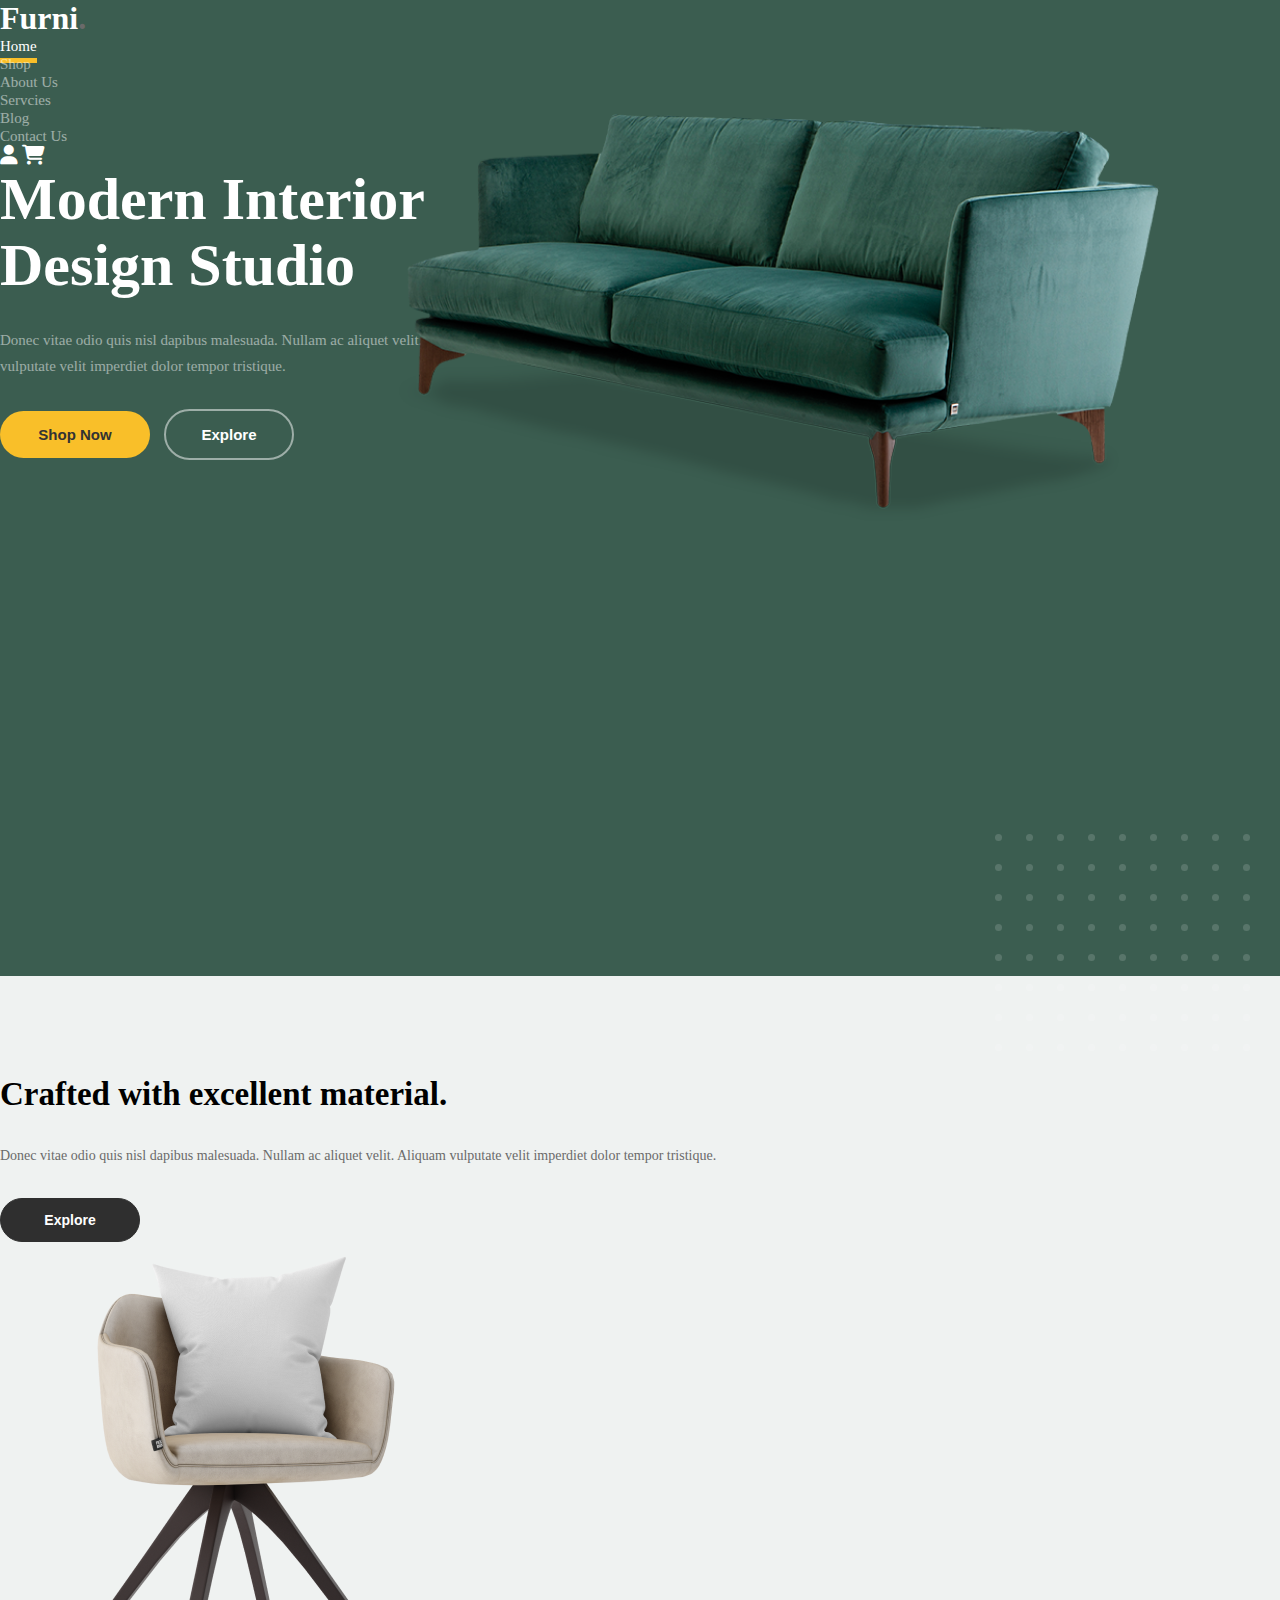
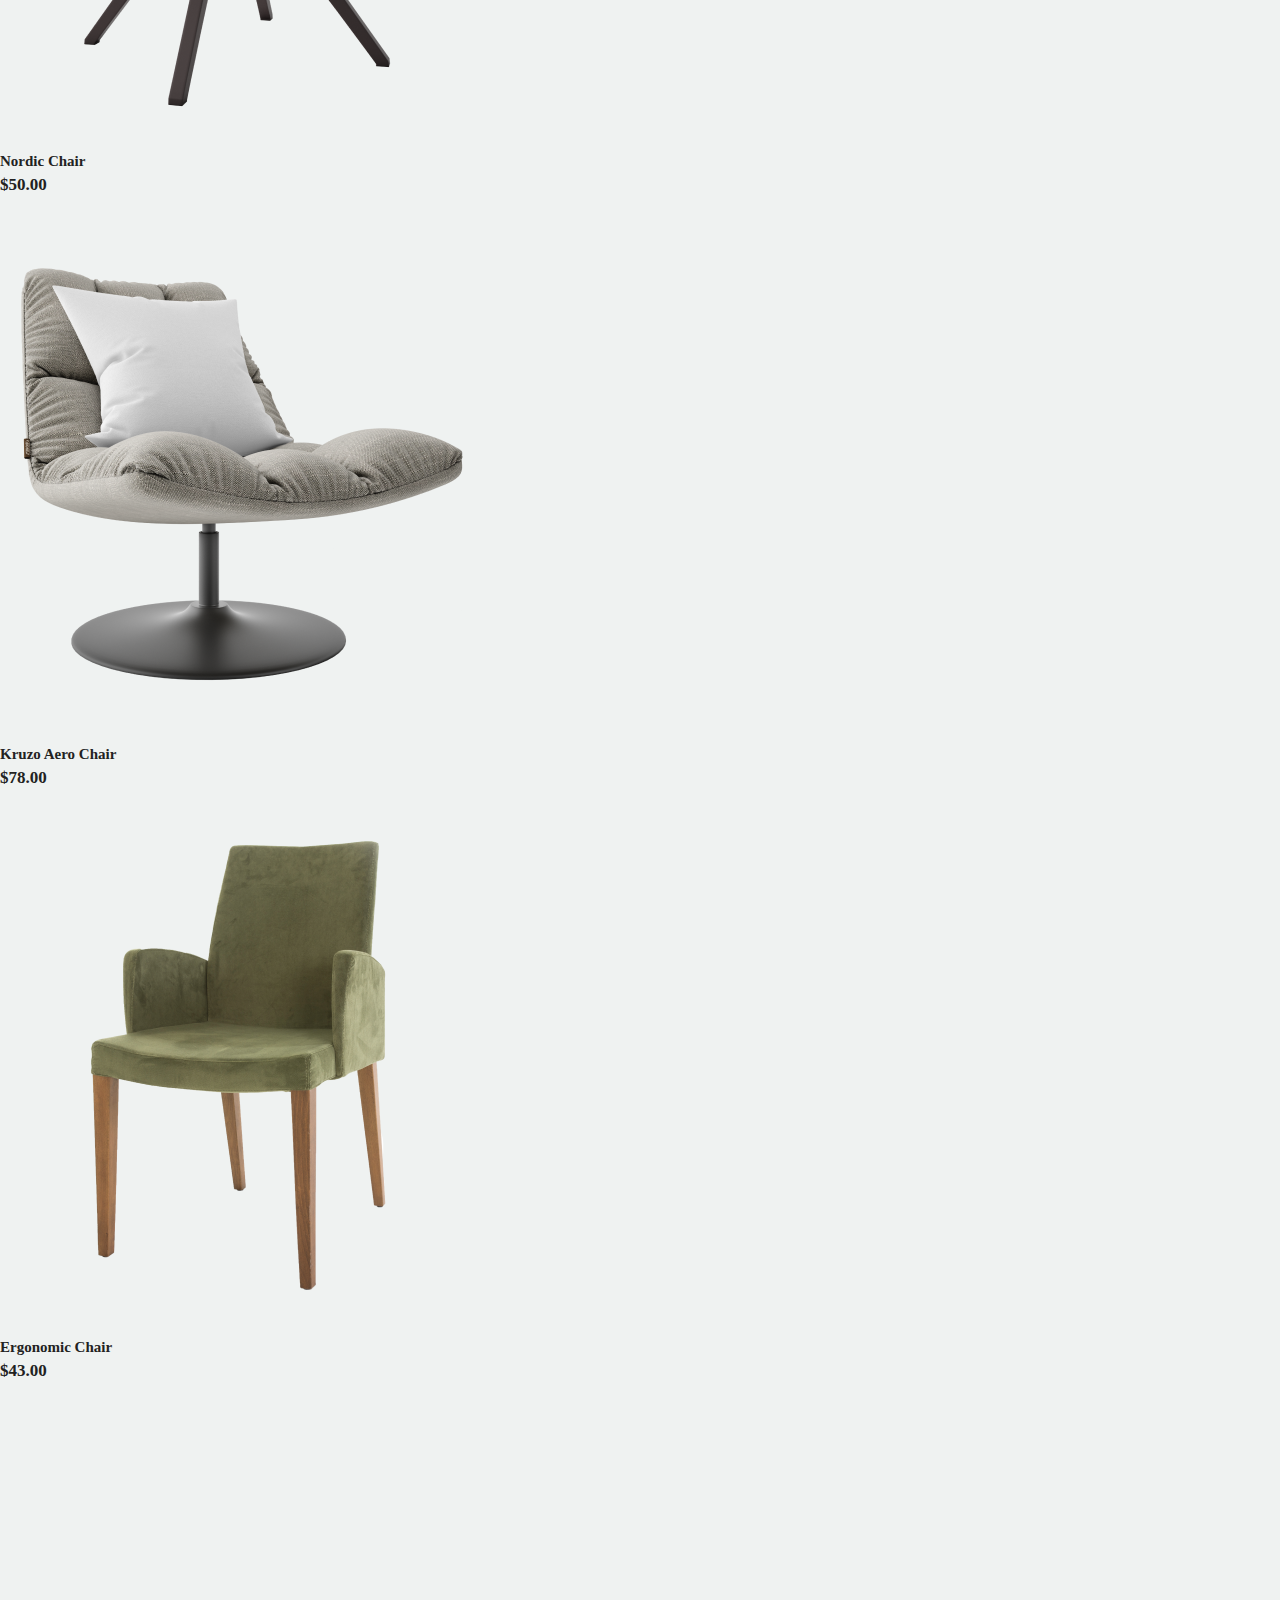
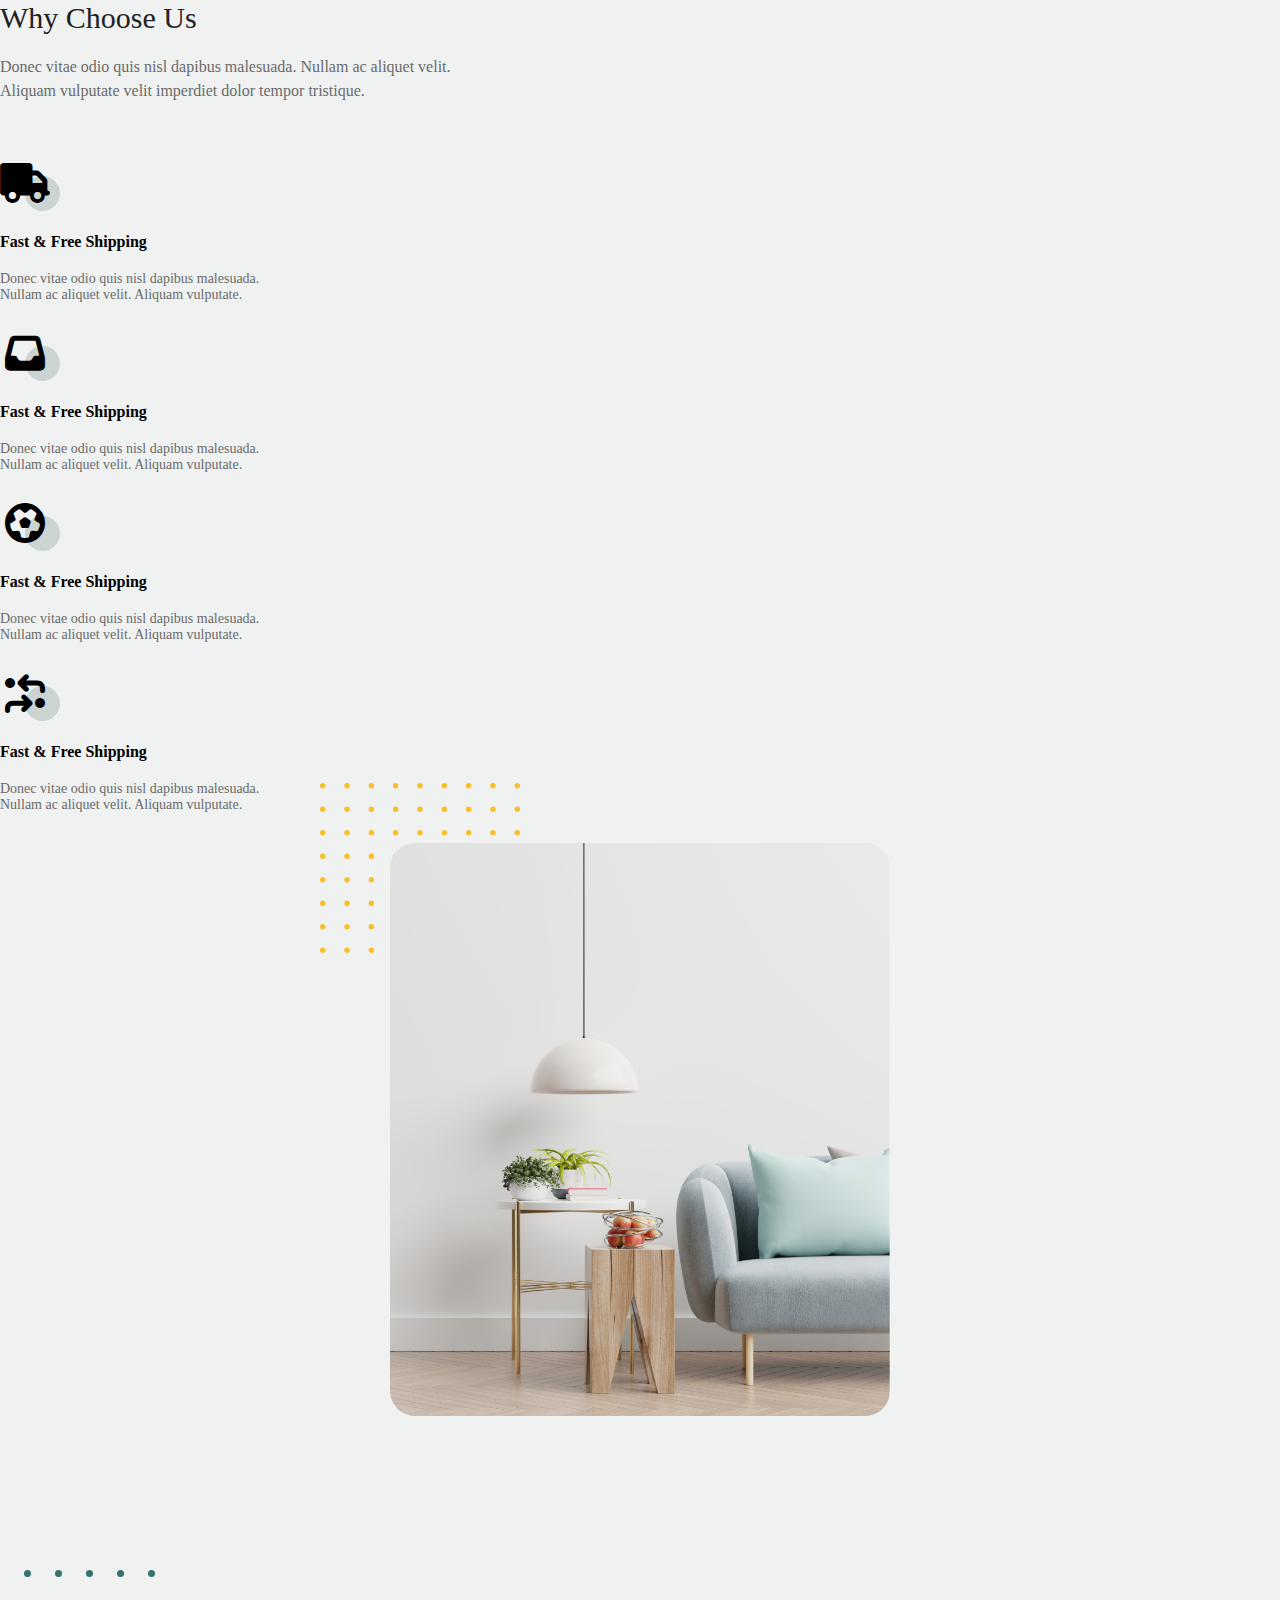
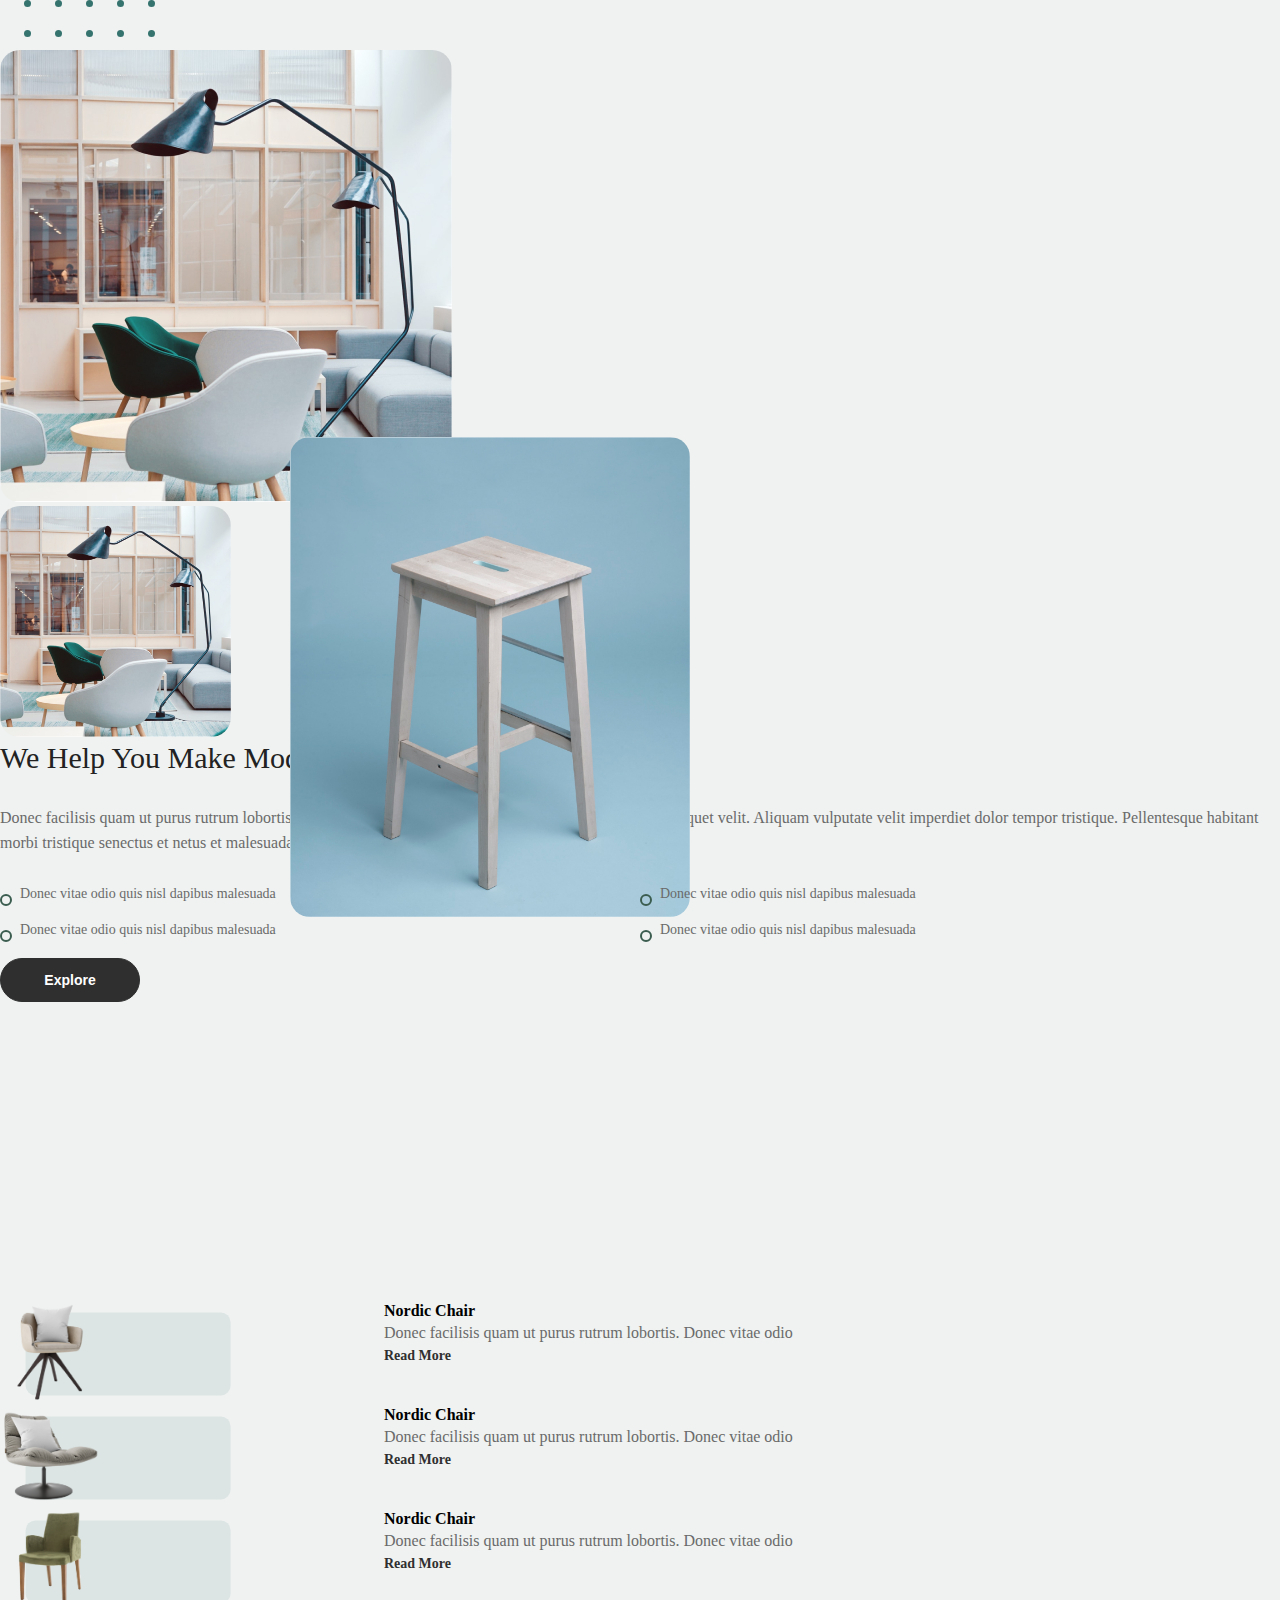
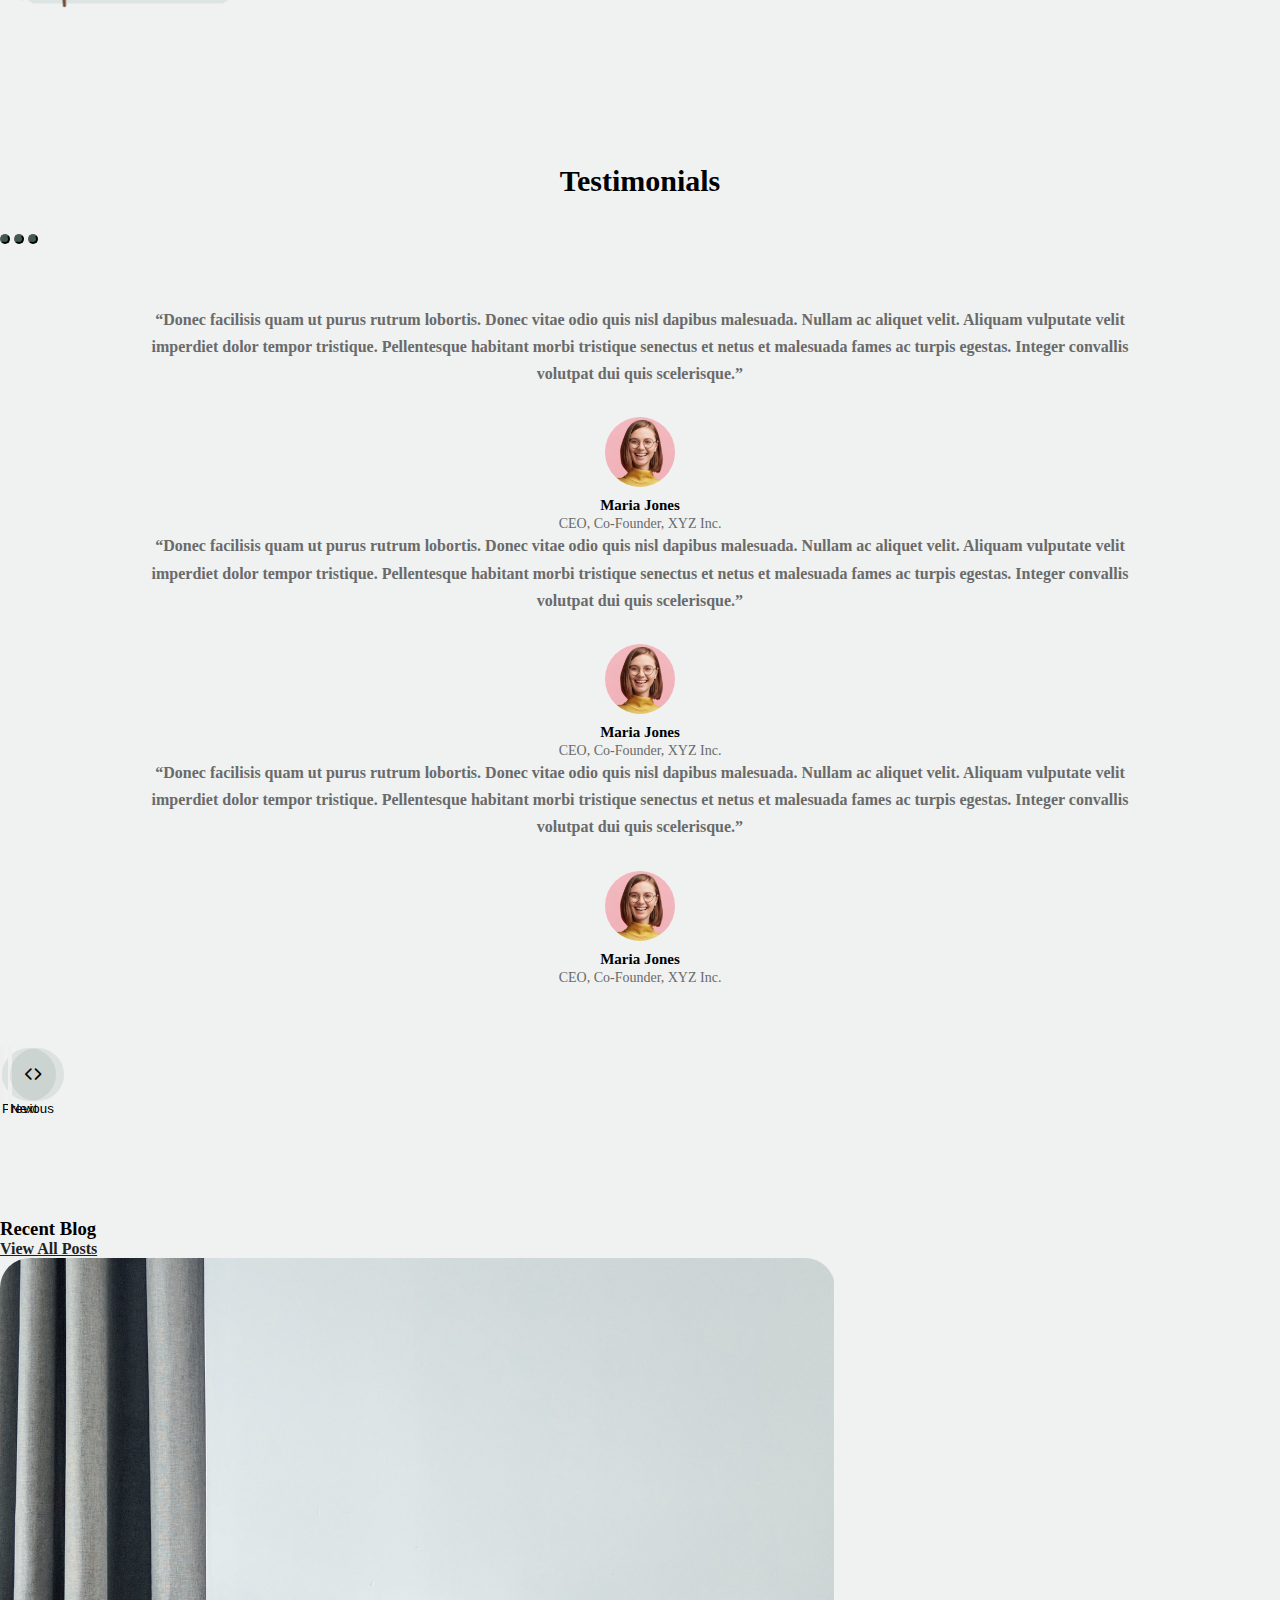
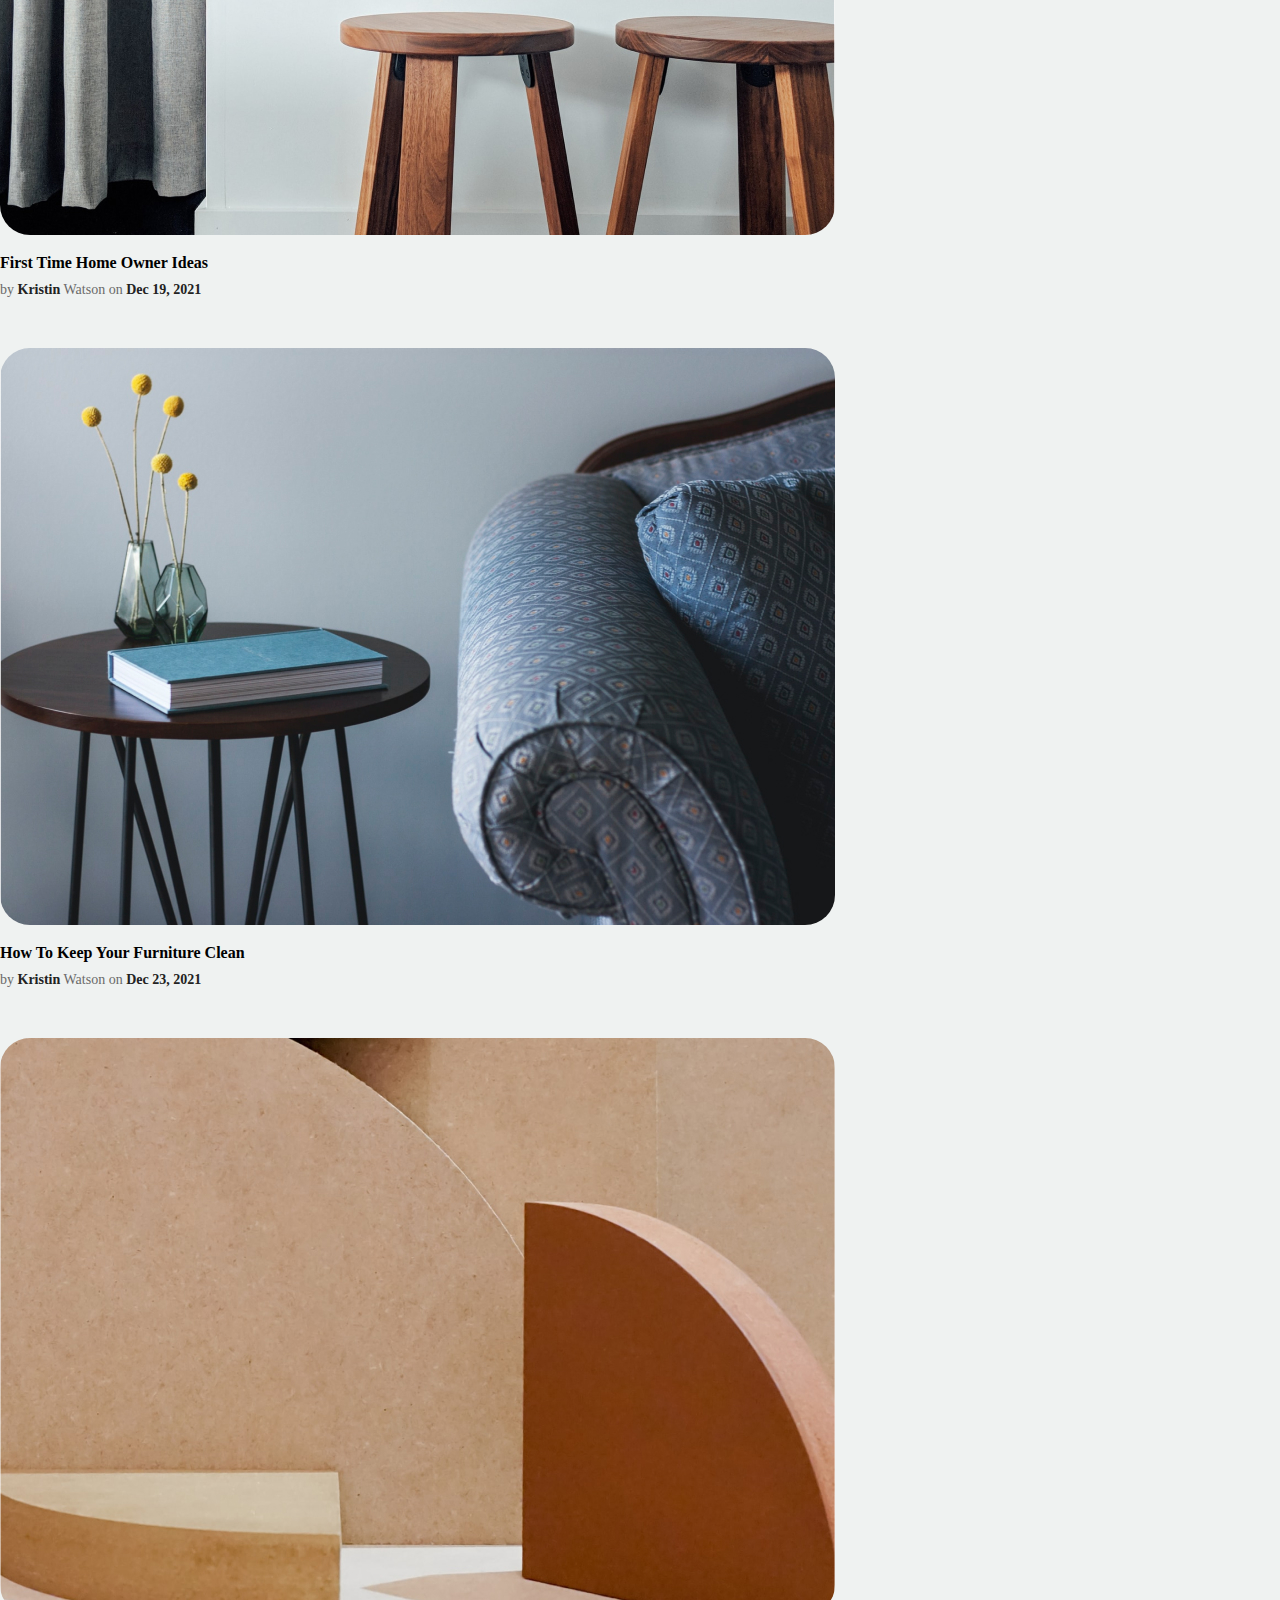
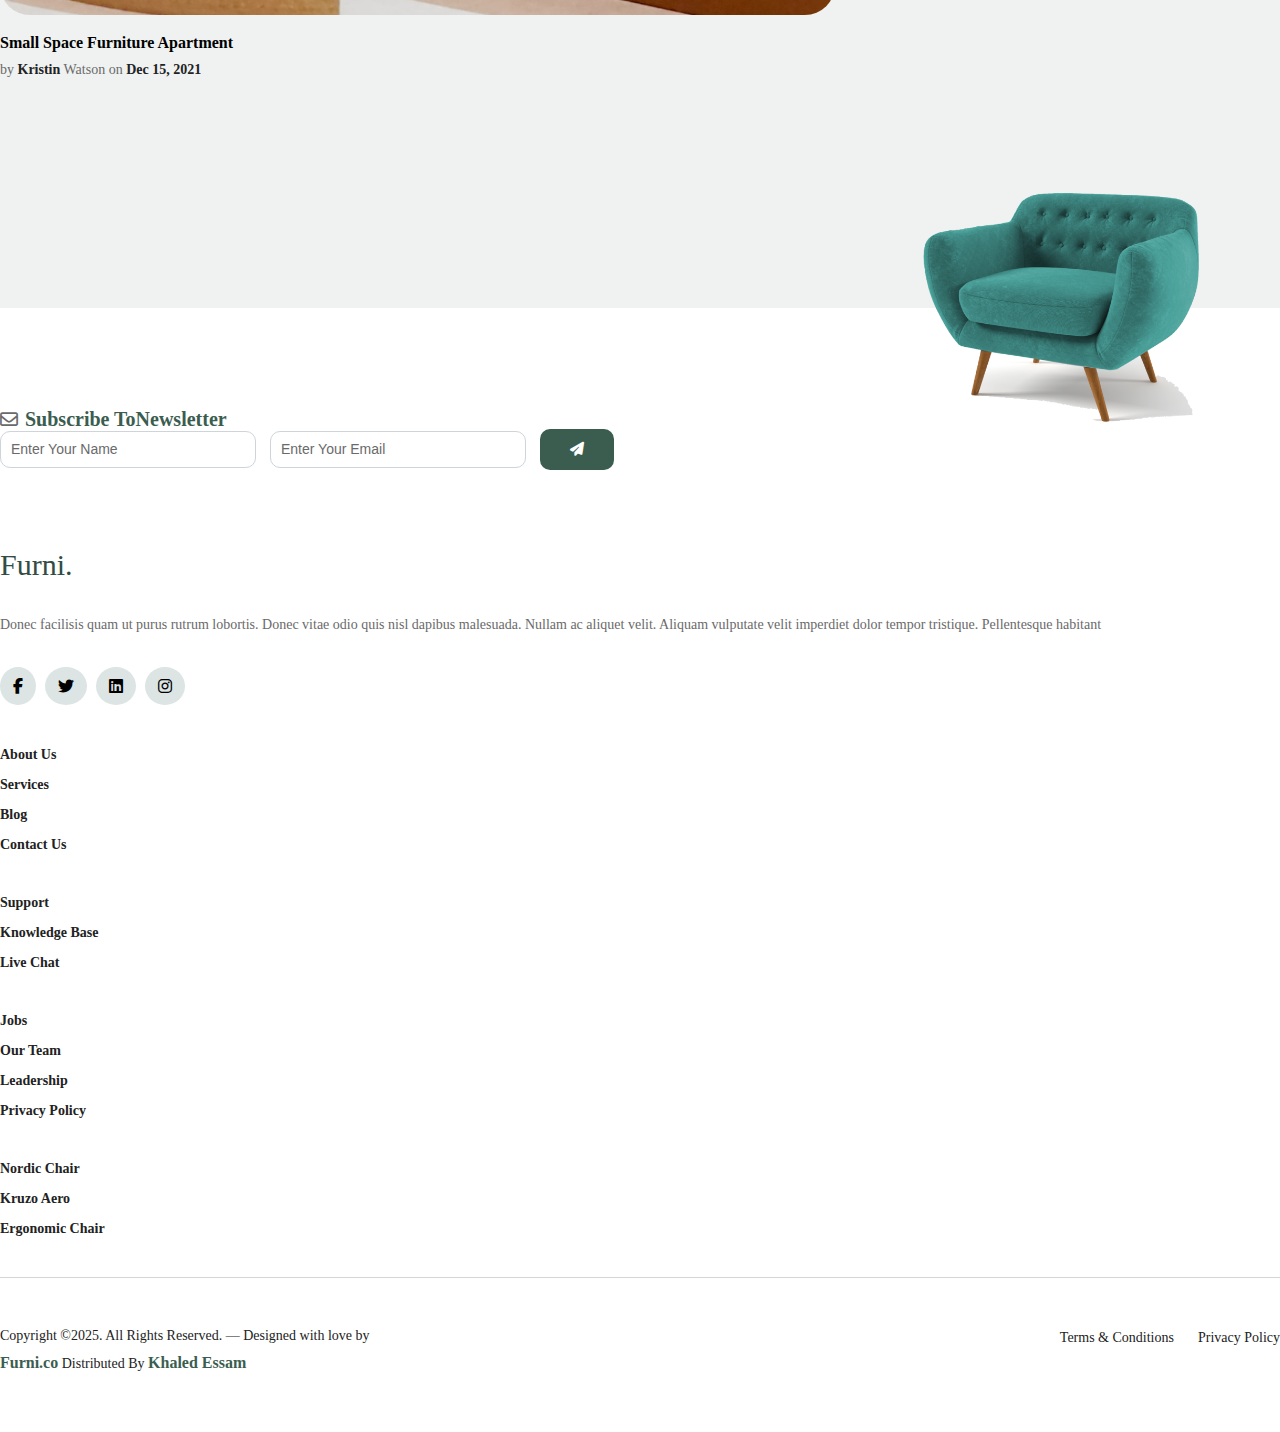
<file: index.html>
<!DOCTYPE html>
<html lang="en">
  <head>
    <meta charset="UTF-8" />
    <meta name="viewport" content="width=device-width, initial-scale=1.0" />
    <title>Furni</title>
    <!-- CDN Of Bootstrap CSS  -->
    <link
      href="https://cdn.jsdelivr.net/npm/bootstrap@5.0.2/dist/css/bootstrap.min.css"
      rel="stylesheet"
      integrity="sha384-EVSTQN3/azprG1Anm3QDgpJLIm9Nao0Yz1ztcQTwFspd3yD65VohhpuuCOmLASjC"
      crossorigin="anonymous"
    />
    <link
      href="https://cdn.boxicons.com/fonts/brands/boxicons-brands.min.css"
      rel="stylesheet"
    />
    <!-- google Fonts Links  -->
    <link rel="preconnect" href="https://fonts.googleapis.com" />
    <link rel="preconnect" href="https://fonts.gstatic.com" crossorigin />
    <link
      href="https://fonts.googleapis.com/css2?family=Inter:ital,opsz,wght@0,14..32,100..900;1,14..32,100..900&display=swap"
      rel="stylesheet"
    />
    <!-- Font AWesome Link -->
    <link rel="stylesheet" href="css/all.min.css" />
    <!-- Style CSS Link  -->
    <link rel="stylesheet" href="css/Furni.css" />
  </head>
  <body>
    <!-- Start Header Section -->
    <nav
      class="navbar navbar-expand-lg position-absolute me-auto w-100 d-flex justify-content-center align-content-center"
    >
      <div class="container">
        <a class="navbar-brand" href="#">Furni<span>.</span></a>
        <i
          class="navbar-toggler-icon fa-solid fa-bars"
          data-bs-toggle="collapse"
          data-bs-target="#navbarSupportedContent"
          aria-controls="navbarSupportedContent"
          aria-expanded="false"
          aria-label="Toggle navigation"
        ></i>
        <div
          class="navbar-nav-items collapse navbar-collapse"
          id="navbarSupportedContent"
        >
          <ul class="navbar-nav ms-auto mb-2 mb-lg-0">
            <li class="nav-item">
              <a class="nav-link active" aria-current="page" href="index.html"
                >Home</a
              >
            </li>
            <li class="nav-item">
              <a class="nav-link" href="shop.html">shop</a>
            </li>
            <li class="nav-item">
              <a class="nav-link" href="About.html">About Us</a>
            </li>
            <li class="nav-item">
              <a class="nav-link" href="servcies.html">Servcies</a>
            </li>
            <li class="nav-item">
              <a class="nav-link" href="blog.html">blog</a>
            </li>
            <li class="nav-item">
              <a class="nav-link" href="contact.html">Contact Us</a>
            </li>
          </ul>
          <div
            class="icon text-danger d-flex justify-content-between align-items-center"
          >
            <i class="fa-regular fa-user"></i>
            <i class="fa-regular fa-cart-shopping"></i>
          </div>
        </div>
      </div>
    </nav>
    <!-- ENd Header Section -->
    <!-- Start Landing Section -->
    <div class="landing d-flex justify-content-center align-items-center">
      <div class="container">
        <div class="row d-flex justify-content-between align-items-center">
          <div
            class="info-text col-lg-6 col-sm-12 d-flex justify-content-center align-items-start flex-column"
          >
            <h1>Modern Interior Design Studio</h1>
            <p>
              Donec vitae odio quis nisl dapibus malesuada. Nullam ac aliquet
              velit. Aliquam vulputate velit imperdiet dolor tempor tristique.
            </p>
            <div class="button">
              <button><a href="#">shop now</a></button>
              <button><a href="#">explore</a></button>
            </div>
          </div>
          <div class="image col-md-6 position-relative">
            <img class="couch w-100" src="image/couch.png" alt="" />
            <img class="dots" src="image/dots-light.svg" alt="" />
          </div>
        </div>
      </div>
    </div>
    <!-- END Landing Section -->
    <!-- Start Product Section -->
    <div class="product">
      <div class="container">
        <div class="row">
          <div class="info-text col-lg-3">
            <h3>Crafted with excellent material.</h3>
            <p>
              Donec vitae odio quis nisl dapibus malesuada. Nullam ac aliquet
              velit. Aliquam vulputate velit imperdiet dolor tempor tristique.
            </p>
            <button>explore</button>
          </div>
          <div class="product-info col-lg-9">
            <div class="row d-flex justify-content-between">
              <div class="items col-md-4 d-flex flex-column text-center">
                <img src="image/product-1.png" alt="product-1" />
                <div class="info">
                  <p>Nordic Chair</p>
                  <span>$50.00</span>
                </div>
                <i class="fa-solid fa-plus"></i>
              </div>
              <div class="items col-md-4 d-flex flex-column text-center">
                <img src="image/product-2.png" alt="product-1" />
                <div class="info">
                  <p>Kruzo Aero Chair</p>
                  <span>$78.00</span>
                </div>
                <i class="fa-solid fa-plus"></i>
              </div>
              <div class="items col-md-4 d-flex flex-column text-center">
                <img src="image/product-3.png" alt="product-1" />
                <div class="info">
                  <p>Ergonomic Chair</p>
                  <span>$43.00</span>
                </div>
                <i class="fa-solid fa-plus"></i>
              </div>
            </div>
          </div>
        </div>
      </div>
    </div>
    <!-- End Product Section -->
    <!-- Start Why-Choose-US Section -->
    <div class="why-choose-us">
      <div class="container">
        <div class="row">
          <div class="info-text col-xl-6">
            <div class="text">
              <h3>Why Choose Us</h3>
              <p>
                Donec vitae odio quis nisl dapibus malesuada. Nullam ac aliquet
                velit. Aliquam vulputate velit imperdiet dolor tempor tristique.
              </p>
            </div>
            <div class="info">
              <div class="row">
                <div class="box col-sm-6">
                  <div class="icon">
                    <i class="fa-solid fa-truck"></i>
                  </div>
                  <h4>Fast & Free Shipping</h4>
                  <span
                    >Donec vitae odio quis nisl dapibus malesuada. Nullam ac
                    aliquet velit. Aliquam vulputate.</span
                  >
                </div>
                <div class="box col-sm-6">
                  <div class="icon">
                    <i class="fa-solid fa-inbox"></i>
                  </div>
                  <h4>Fast & Free Shipping</h4>
                  <span
                    >Donec vitae odio quis nisl dapibus malesuada. Nullam ac
                    aliquet velit. Aliquam vulputate.</span
                  >
                </div>
                <div class="box col-sm-6">
                  <div class="icon">
                    <i class="fa-solid fa-futbol"></i>
                  </div>
                  <h4>Fast & Free Shipping</h4>
                  <span
                    >Donec vitae odio quis nisl dapibus malesuada. Nullam ac
                    aliquet velit. Aliquam vulputate.</span
                  >
                </div>
                <div class="box col-sm-6">
                  <div class="icon">
                    <i class="fa-solid fa-arrows-turn-to-dots"></i>
                  </div>
                  <h4>Fast & Free Shipping</h4>
                  <span
                    >Donec vitae odio quis nisl dapibus malesuada. Nullam ac
                    aliquet velit. Aliquam vulputate.</span
                  >
                </div>
              </div>
            </div>
          </div>
          <div class="image col-xl-6">
            <img src="image/why-choose-us-img.jpg" alt="why-choose-us" />
            <img src="image/dots-yellow.svg" alt="dots-yellow" />
          </div>
        </div>
      </div>
    </div>
    <!-- END Why-Choose-US Section -->
    <!-- Start Interior Design Section -->
    <div class="interior-design">
      <div class="container">
        <div class="row d-flex justify-content-between">
          <div class="image col-12 col-xl-7">
            <div class="first-image d-flex justify-content-between">
              <div class="first">
                <img src="image/blog-1.jpg" alt="log-1" />
              </div>
              <div class="second">
                <img src="image/blog-3.jpg" alt="blog-3" />
              </div>
            </div>
            <div class="move-image">
              <img src="image/blog-2.jpg" alt="" />
            </div>
            <div class="dots-green">
              <img src="image/dots-green.svg" alt="" />
            </div>
          </div>
          <div class="info-text col-12 col-xl-4">
            <h3>We Help You Make Modern Interior Design</h3>
            <p>
              Donec facilisis quam ut purus rutrum lobortis. Donec vitae odio
              quis nisl dapibus malesuada. Nullam ac aliquet velit. Aliquam
              vulputate velit imperdiet dolor tempor tristique. Pellentesque
              habitant morbi tristique senectus et netus et malesuada
            </p>
            <ul>
              <li>Donec vitae odio quis nisl dapibus malesuada</li>
              <li>Donec vitae odio quis nisl dapibus malesuada</li>
              <li>Donec vitae odio quis nisl dapibus malesuada</li>
              <li>Donec vitae odio quis nisl dapibus malesuada</li>
            </ul>
            <button>explore</button>
          </div>
        </div>
      </div>
    </div>
    <!-- ENd Interior Design Section -->
    <!-- Start Blog Section -->
    <div class="blog">
      <div class="container">
        <div class="row">
          <div class="box col-md-6 col-lg-4">
            <div class="image">
              <img src="image/product-1.png" alt="product-1" />
            </div>
            <div class="info">
              <h5>Nordic Chair</h5>
              <p>
                Donec facilisis quam ut purus rutrum lobortis. Donec vitae odio
              </p>
              <a href="#">Read More</a>
            </div>
          </div>
          <div class="box col-md-6 col-lg-4">
            <div class="image">
              <img src="image/product-2.png" alt="product-2" />
            </div>
            <div class="info">
              <h5>Nordic Chair</h5>
              <p>
                Donec facilisis quam ut purus rutrum lobortis. Donec vitae odio
              </p>
              <a href="#">Read More</a>
            </div>
          </div>
          <div class="box col-md-6 col-lg-4">
            <div class="image">
              <img src="image/product-3.png" alt="product-3" />
            </div>
            <div class="info">
              <h5>Nordic Chair</h5>
              <p>
                Donec facilisis quam ut purus rutrum lobortis. Donec vitae odio
              </p>
              <a href="#">Read More</a>
            </div>
          </div>
        </div>
      </div>
    </div>
    <!-- ENd Blog Section -->
    <!-- Start Testimonials Section -->
    <div class="testimonials">
      <div class="main-heading">
        <h2>testimonials</h2>
      </div>
      <div class="container">
        <div
          id="carouselExampleIndicators"
          class="carousel slide"
          data-bs-ride="carousel"
        >
          <div class="carousel-indicators">
            <button
              type="button"
              data-bs-target="#carouselExampleIndicators"
              data-bs-slide-to="0"
              class="active"
              aria-current="true"
              aria-label="Slide 1"
            ></button>
            <button
              type="button"
              data-bs-target="#carouselExampleIndicators"
              data-bs-slide-to="1"
              aria-label="Slide 2"
            ></button>
            <button
              type="button"
              data-bs-target="#carouselExampleIndicators"
              data-bs-slide-to="2"
              aria-label="Slide 3"
            ></button>
          </div>
          <div class="carousel-inner">
            <div class="carousel-item active">
              <p>
                “Donec facilisis quam ut purus rutrum lobortis. Donec vitae odio
                quis nisl dapibus malesuada. Nullam ac aliquet velit. Aliquam
                vulputate velit imperdiet dolor tempor tristique. Pellentesque
                habitant morbi tristique senectus et netus et malesuada fames ac
                turpis egestas. Integer convallis volutpat dui quis
                scelerisque.”
              </p>
              <img src="image/person-1.png" alt="" />
              <h4>Maria Jones</h4>
              <span>CEO, Co-Founder, XYZ Inc.</span>
            </div>
            <div class="carousel-item">
              <p>
                “Donec facilisis quam ut purus rutrum lobortis. Donec vitae odio
                quis nisl dapibus malesuada. Nullam ac aliquet velit. Aliquam
                vulputate velit imperdiet dolor tempor tristique. Pellentesque
                habitant morbi tristique senectus et netus et malesuada fames ac
                turpis egestas. Integer convallis volutpat dui quis
                scelerisque.”
              </p>
              <img src="image/person-1.png" alt="" />
              <h4>Maria Jones</h4>
              <span>CEO, Co-Founder, XYZ Inc.</span>
            </div>
            <div class="carousel-item">
              <p>
                “Donec facilisis quam ut purus rutrum lobortis. Donec vitae odio
                quis nisl dapibus malesuada. Nullam ac aliquet velit. Aliquam
                vulputate velit imperdiet dolor tempor tristique. Pellentesque
                habitant morbi tristique senectus et netus et malesuada fames ac
                turpis egestas. Integer convallis volutpat dui quis
                scelerisque.”
              </p>
              <img src="image/person-1.png" alt="" />
              <h4>Maria Jones</h4>
              <span>CEO, Co-Founder, XYZ Inc.</span>
            </div>
          </div>
          <button
            class="carousel-control carousel-control-prev"
            type="button"
            data-bs-target="#carouselExampleIndicators"
            data-bs-slide="prev"
          >
            <i class="fa-solid fa-chevron-left"></i>
            <span class="visually-hidden">Previous</span>
          </button>
          <button
            class="carousel-control carousel-control-next"
            type="button"
            data-bs-target="#carouselExampleIndicators"
            data-bs-slide="next"
          >
            <i class="fa-solid fa-chevron-right"></i>
            <span class="link visually-hidden">Next</span>
          </button>
        </div>
      </div>
    </div>
    <!-- ENd Testimonials Section -->
    <!-- Start posts Section -->
    <div class="posts">
      <div class="container">
        <div
          class="heading d-flex justify-content-between align-items-center mb-5"
        >
          <h3>Recent Blog</h3>
          <a href="#">view all posts</a>
        </div>
        <div class="items">
          <div class="row">
            <div class="box col-md-4">
              <img src="image/post-1.jpg" alt="posts-1" />
              <h5>First Time Home Owner Ideas</h5>
              <p>by <span>Kristin</span> Watson on <span>Dec 19, 2021</span></p>
            </div>
            <div class="box col-md-4">
              <img src="image/post-2.jpg" alt="posts-2" />
              <h5>How To Keep Your Furniture Clean</h5>
              <p>by <span>Kristin</span> Watson on <span>Dec 23, 2021</span></p>
            </div>
            <div class="box col-md-4">
              <img src="image/post-3.jpg" alt="posts-3" />
              <h5>Small Space Furniture Apartment</h5>
              <p>by <span>Kristin</span> Watson on <span>Dec 15, 2021</span></p>
            </div>
          </div>
        </div>
      </div>
    </div>
    <!-- ENd posts Section -->
    <!-- Start Footer Section -->
    <div class="footer">
      <div class="container">
        <div class="image">
          <img src="image/sofa.png" alt="sofa" />
        </div>
        <div class="form">
          <label for="#">
            <i class="fa-regular fa-envelope"></i>
            Subscribe toNewsletter
          </label>
          <div class="newsletter">
            <input type="text" placeholder="enter your name" />
            <input type="email" placeholder="enter your email" />
            <a href="#"><i class="fa-solid fa-paper-plane"></i></a>
          </div>
        </div>
        <div class="row">
          <h3 class="title">Furni.</h3>
          <div class="box col-md-12 col-lg-4">
            <p>
              Donec facilisis quam ut purus rutrum lobortis. Donec vitae odio
              quis nisl dapibus malesuada. Nullam ac aliquet velit. Aliquam
              vulputate velit imperdiet dolor tempor tristique. Pellentesque
              habitant
            </p>
            <div class="icon">
              <i class="fab fa-facebook-f"></i>
              <i class="fab fa-twitter"></i>
              <i class="fab fa-linkedin"></i>
              <i class="fab fa-instagram"></i>
            </div>
          </div>
          <div class="links col-md-12 col-lg-8">
            <div class="row">
              <div class="box col-sm-6 col-md-3">
                <ul>
                  <li>
                    <a href="">About us</a>
                  </li>
                  <li>
                    <a href="">Services</a>
                  </li>
                  <li>
                    <a href="">Blog</a>
                  </li>
                  <li>
                    <a href="">Contact us</a>
                  </li>
                </ul>
              </div>
              <div class="box col-sm-6 col-md-3">
                <ul>
                  <li>
                    <a href="">Support</a>
                  </li>
                  <li>
                    <a href="">Knowledge base</a>
                  </li>
                  <li>
                    <a href="">Live chat</a>
                  </li>
                </ul>
              </div>
              <div class="box col-sm-6 col-md-3">
                <ul>
                  <li>
                    <a href="">Jobs</a>
                  </li>
                  <li>
                    <a href="">Our team</a>
                  </li>
                  <li>
                    <a href="">Leadership</a>
                  </li>
                  <li>
                    <a href="">Privacy Policy</a>
                  </li>
                </ul>
              </div>
              <div class="box col-sm-6 col-md-3">
                <ul>
                  <li>
                    <a href="">Nordic Chair</a>
                  </li>
                  <li>
                    <a href="">Kruzo Aero</a>
                  </li>
                  <li>
                    <a href="">Ergonomic Chair</a>
                  </li>
                </ul>
              </div>
            </div>
          </div>
        </div>
      </div>
    </div>
    <!-- End Footer Section -->
    <!-- Start CopyRight Section -->
    <div class="copyRight">
      <div class="container">
        <div class="info">
          <p>Copyright ©2025. All Rights Reserved. — Designed with love by</p>
          <p><span>Furni.co</span> Distributed By <span>Khaled Essam</span></p>
        </div>
        <div class="text">
          <a href="#">Terms & Conditions</a>
          <a href="#">Privacy Policy</a>
        </div>
      </div>
    </div>
    <!-- ENd CopyRight Section -->
    <!-- Js Bootstrap Link -->
    <script
      src="https://cdn.jsdelivr.net/npm/bootstrap@5.0.2/dist/js/bootstrap.bundle.min.js"
      integrity="sha384-MrcW6ZMFYlzcLA8Nl+NtUVF0sA7MsXsP1UyJoMp4YLEuNSfAP+JcXn/tWtIaxVXM"
      crossorigin="anonymous"
    ></script>
  </body>
</html>
</file>
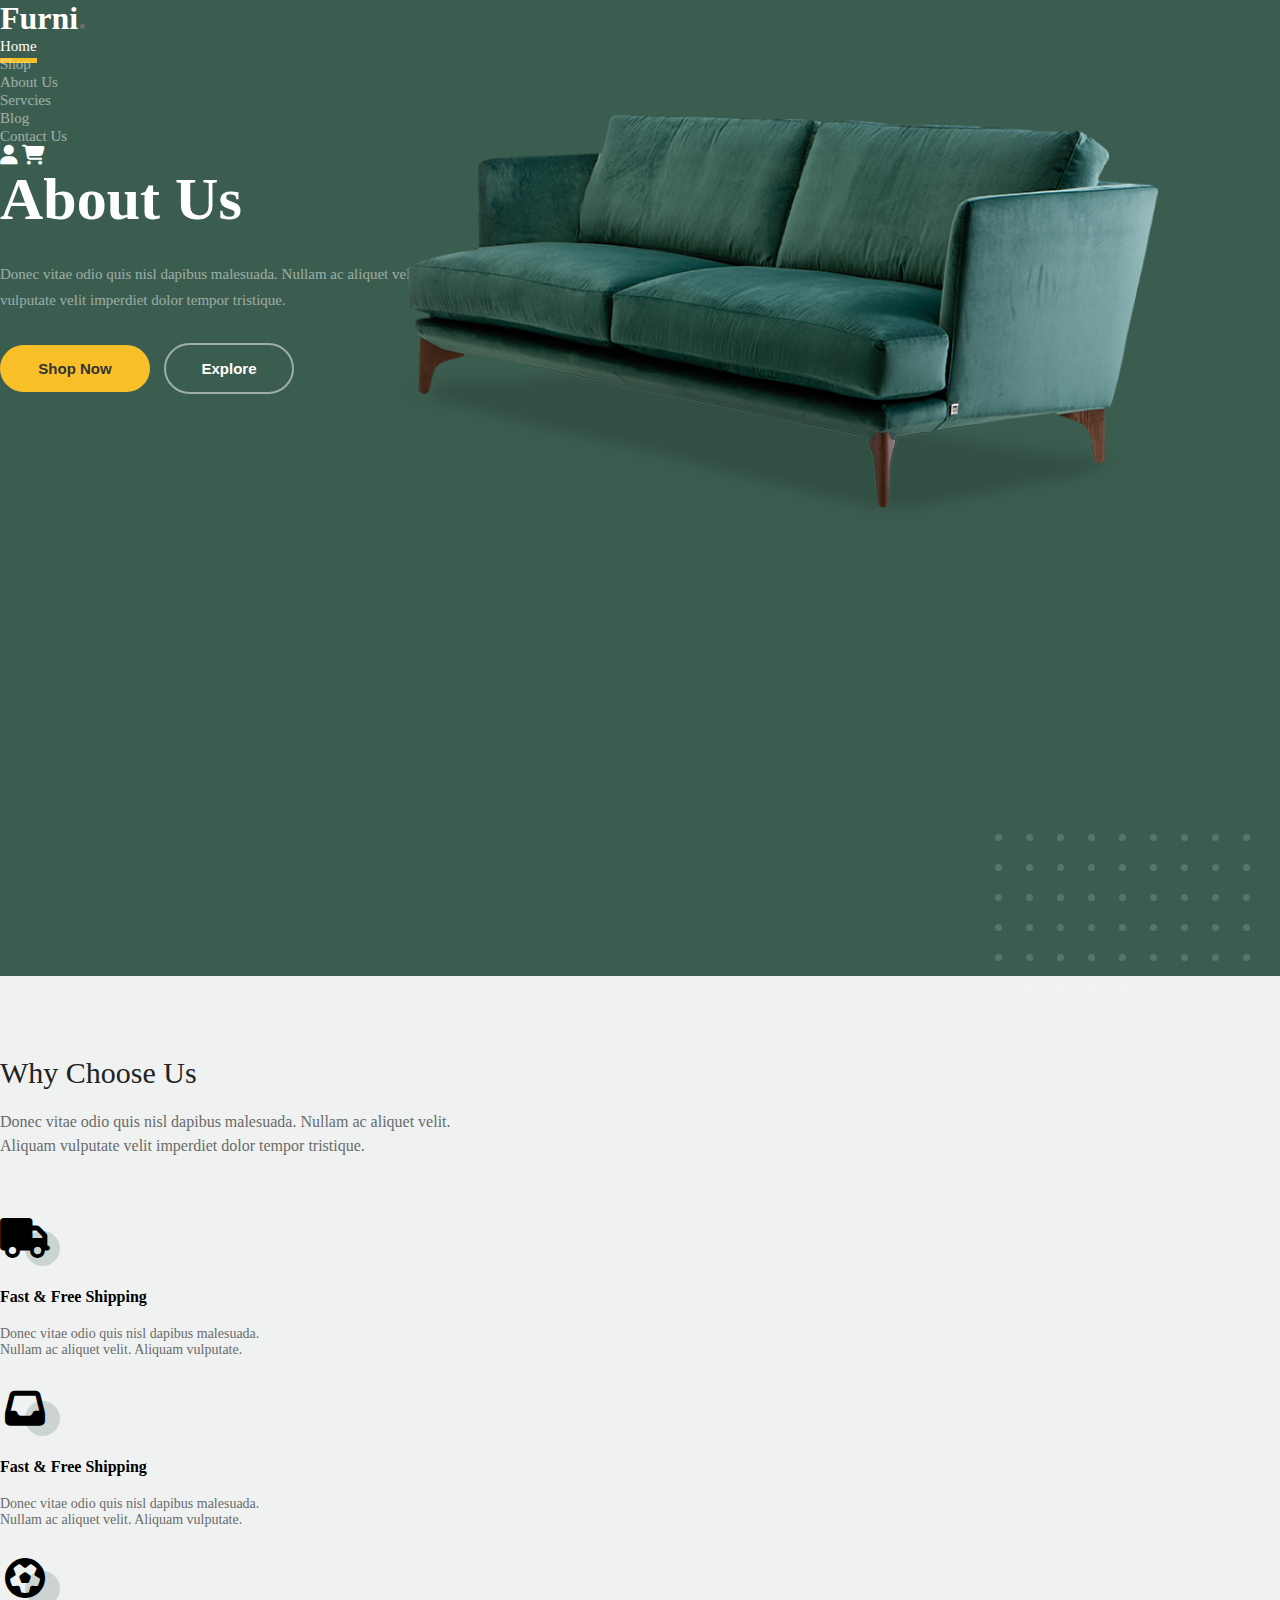
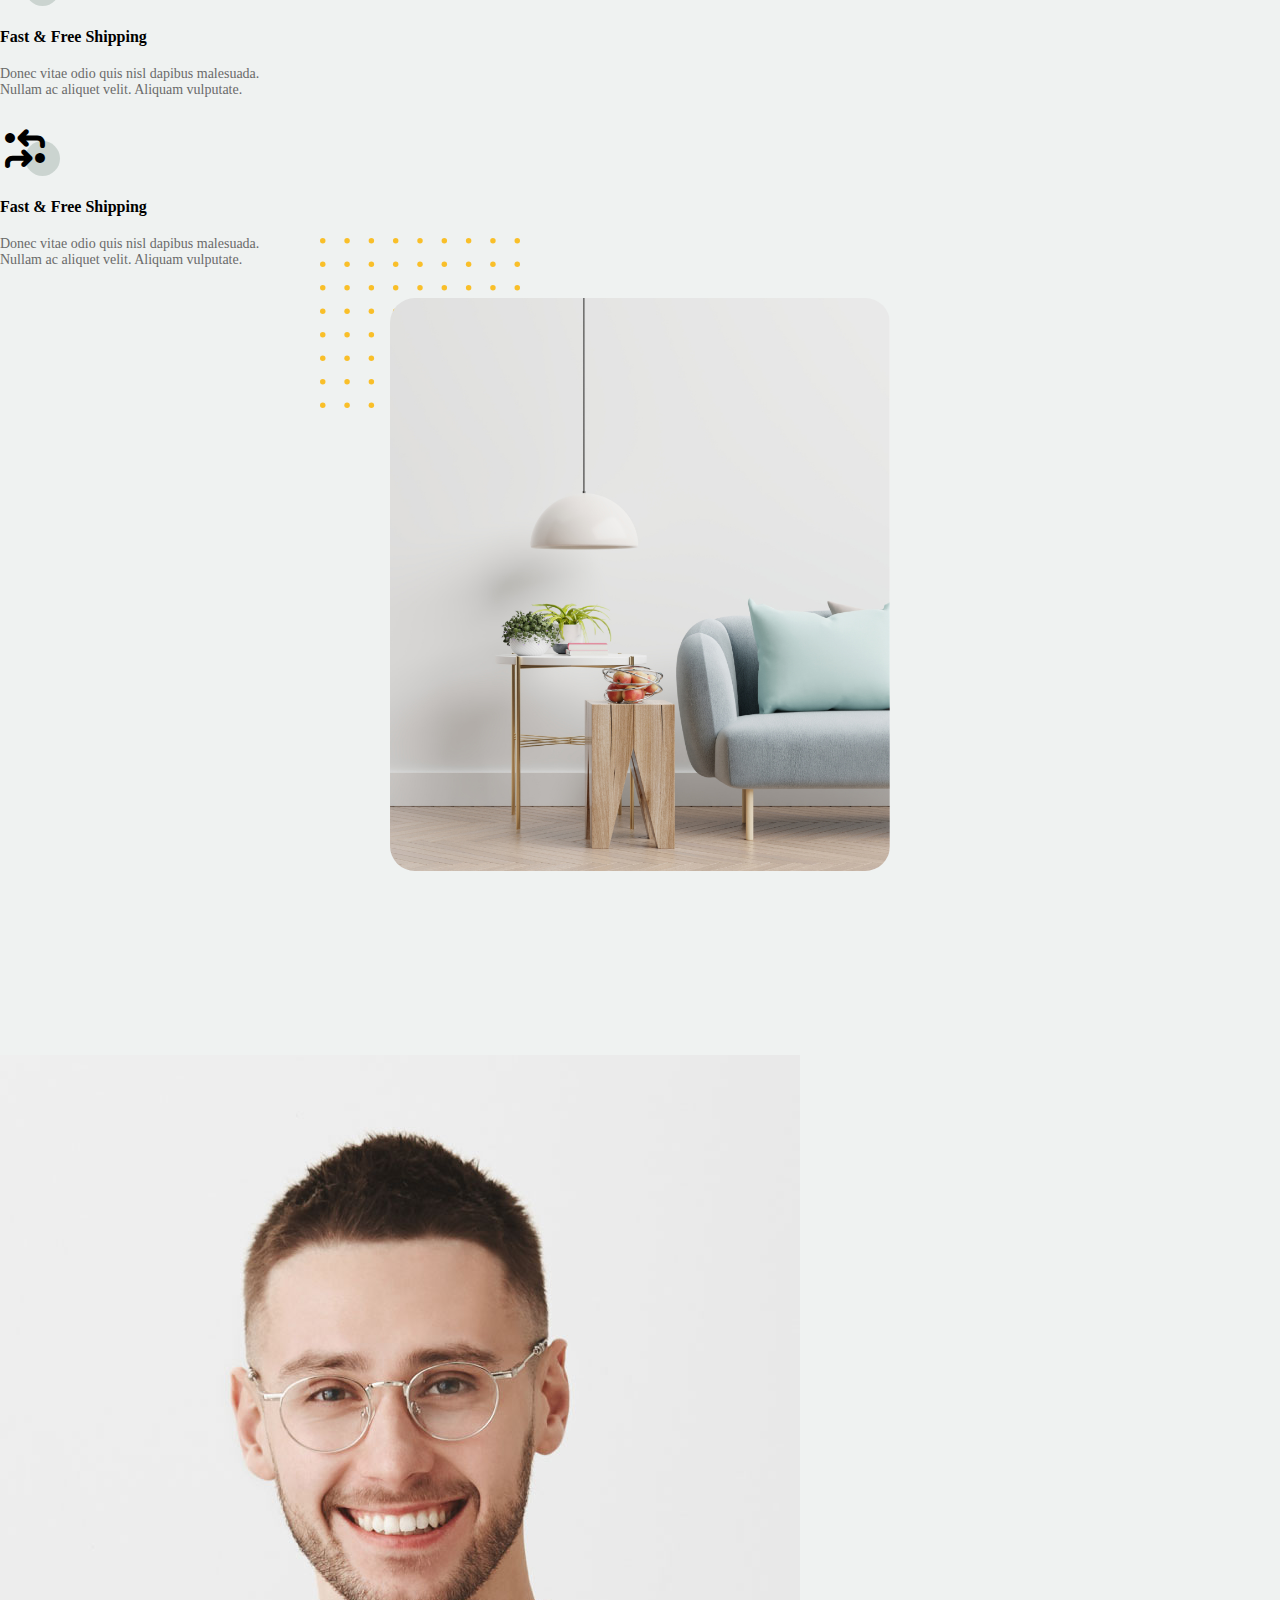
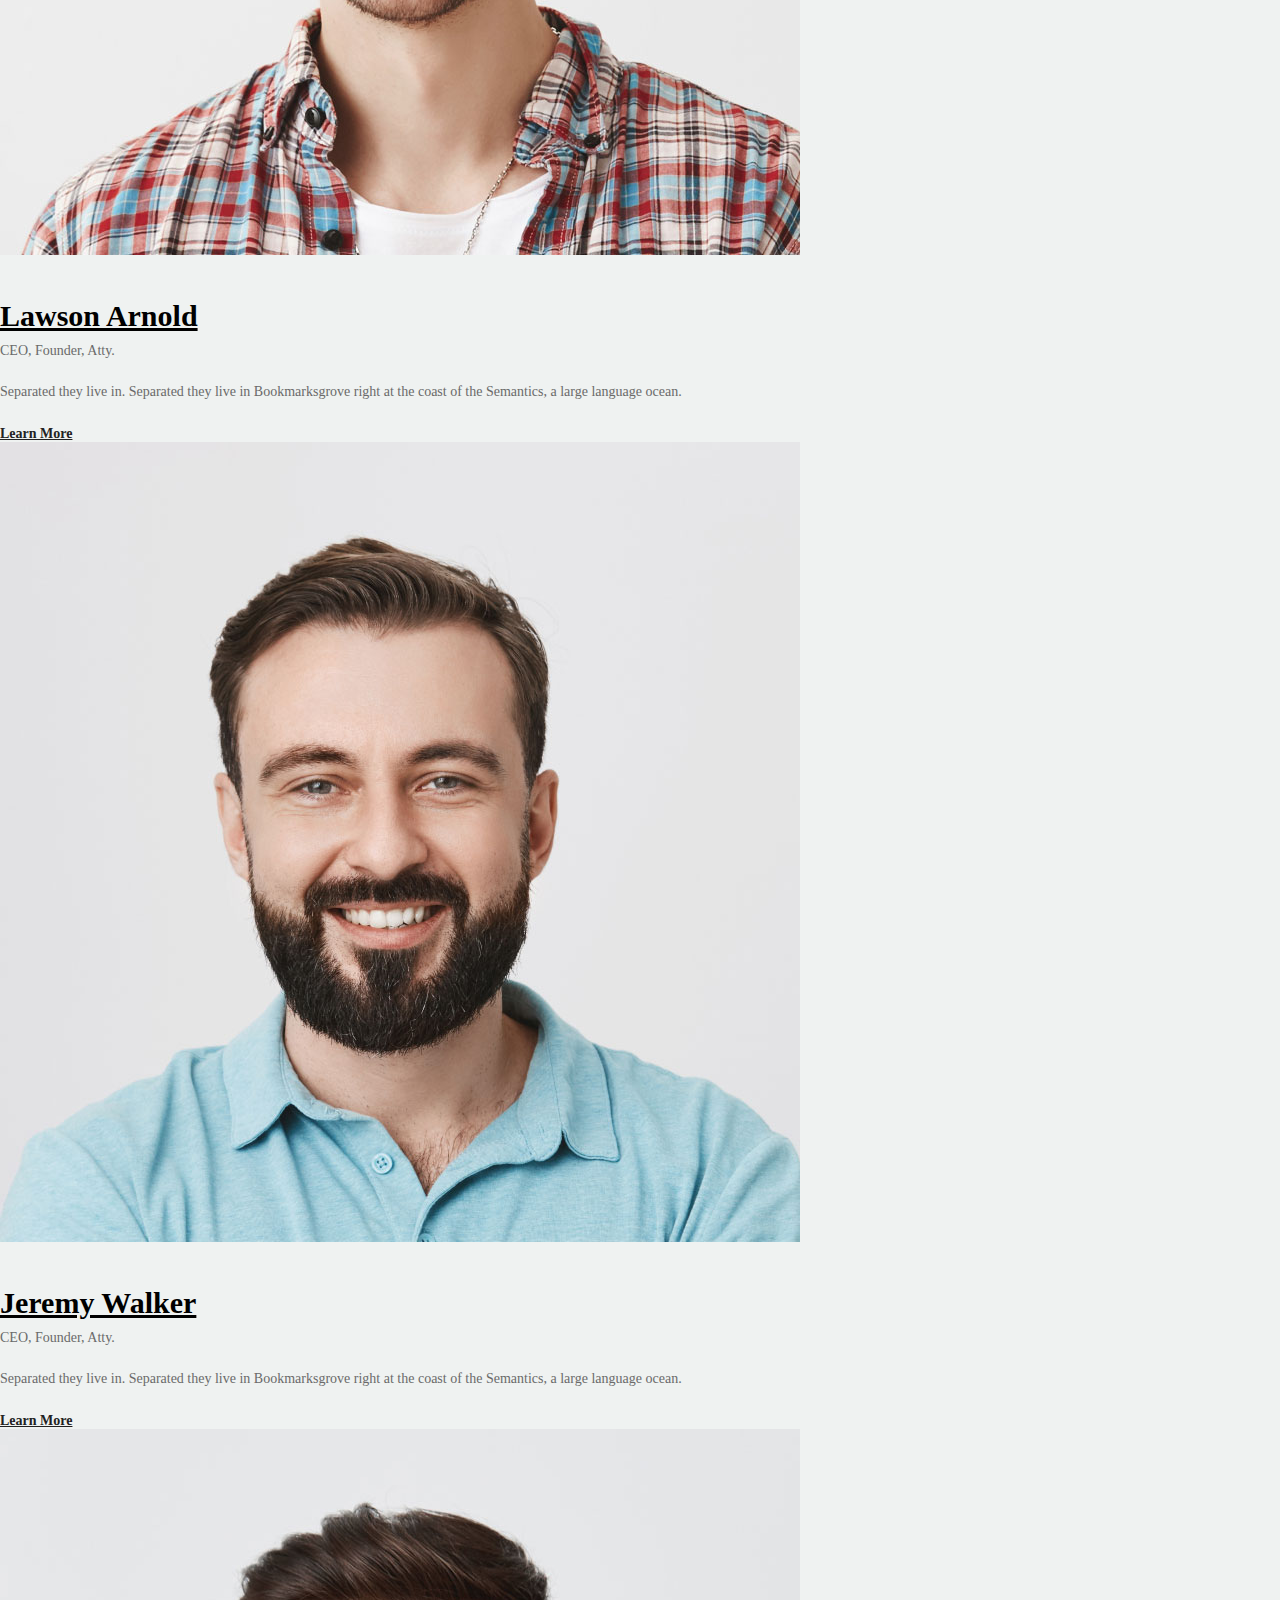
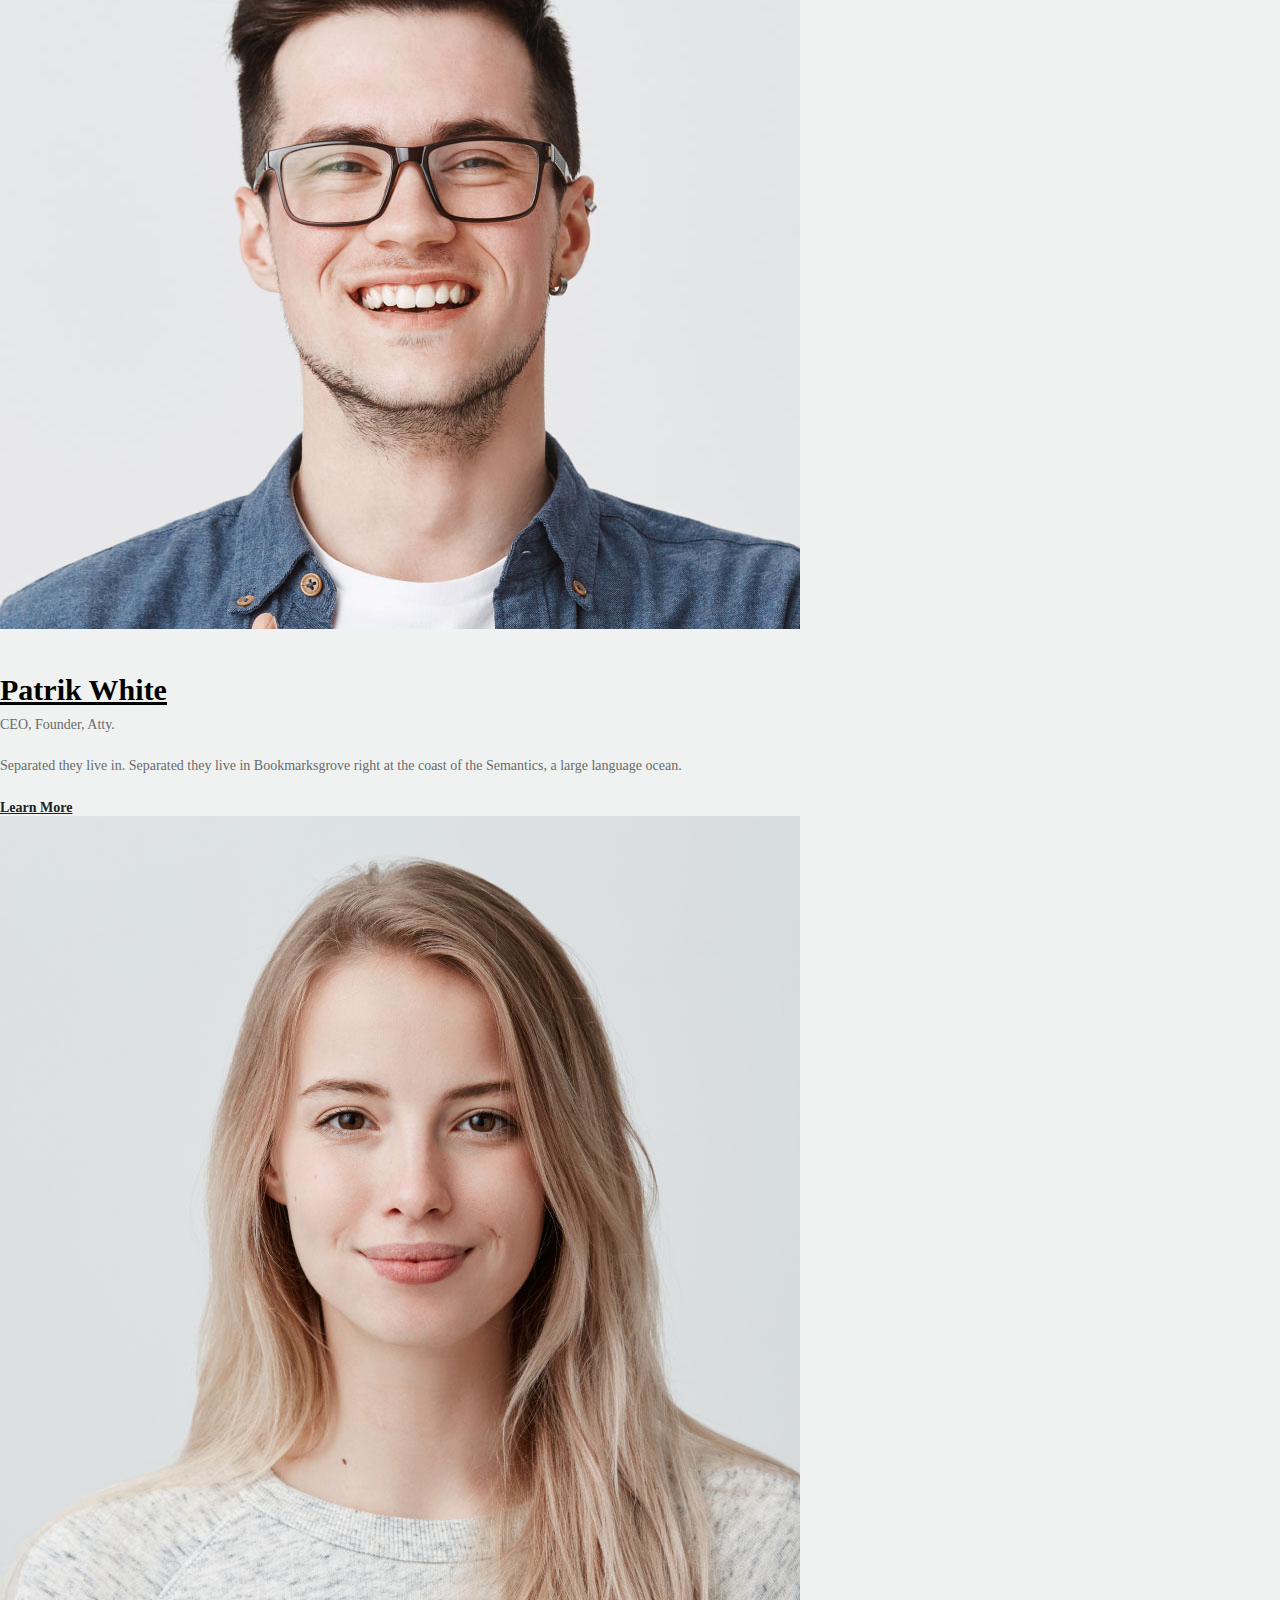
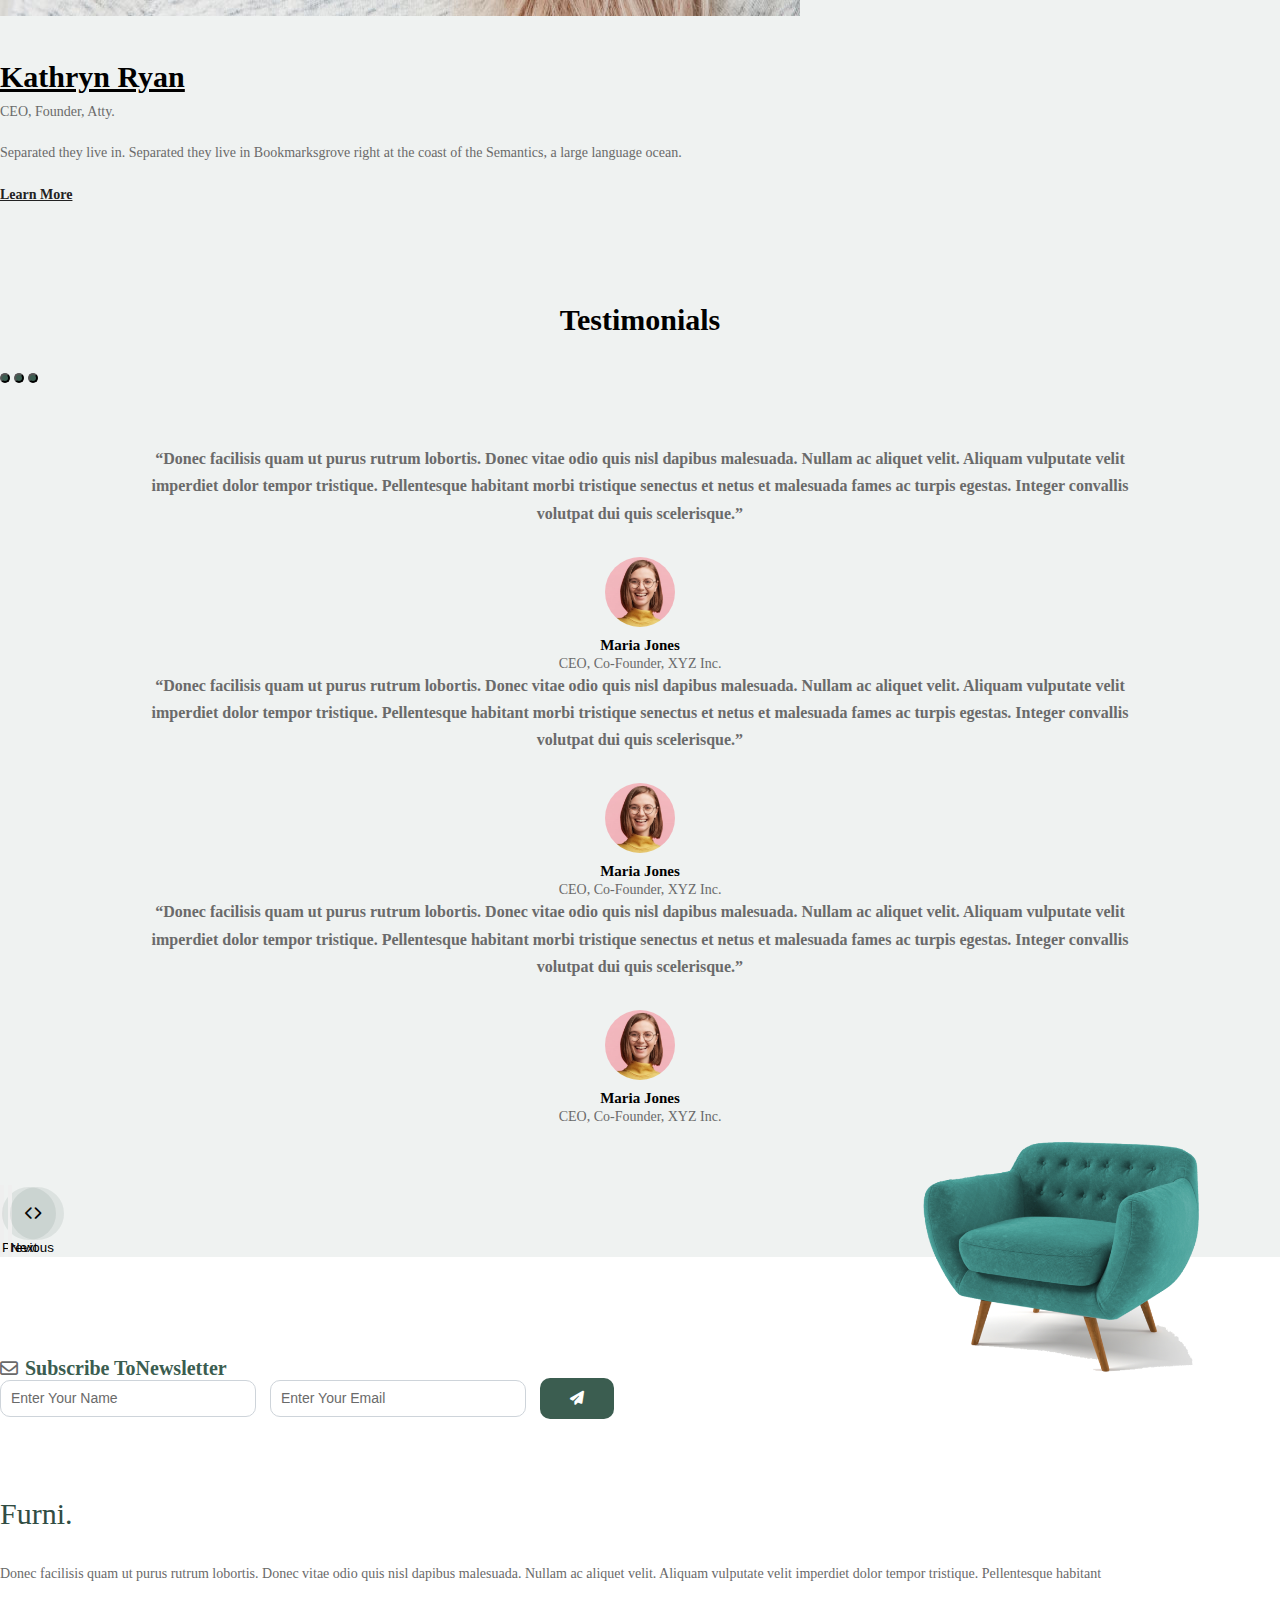
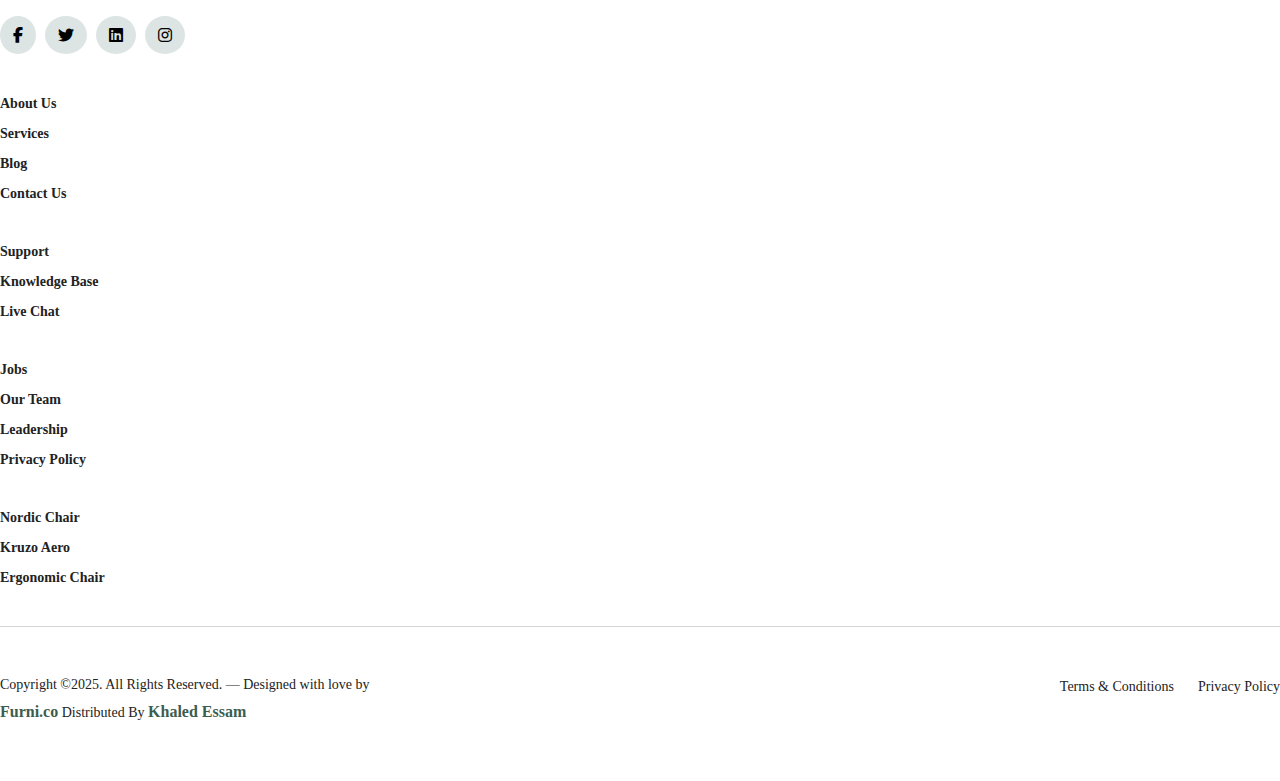
<file: About.html>
<!DOCTYPE html>
<html lang="en">
  <head>
    <meta charset="UTF-8" />
    <meta name="viewport" content="width=device-width, initial-scale=1.0" />
    <title>Furni</title>
    <!-- CDN Of Bootstrap CSS  -->
    <link
      href="https://cdn.jsdelivr.net/npm/bootstrap@5.0.2/dist/css/bootstrap.min.css"
      rel="stylesheet"
      integrity="sha384-EVSTQN3/azprG1Anm3QDgpJLIm9Nao0Yz1ztcQTwFspd3yD65VohhpuuCOmLASjC"
      crossorigin="anonymous"
    />
    <link
      href="https://cdn.boxicons.com/fonts/brands/boxicons-brands.min.css"
      rel="stylesheet"
    />
    <!-- google Fonts Links  -->
    <link rel="preconnect" href="https://fonts.googleapis.com" />
    <link rel="preconnect" href="https://fonts.gstatic.com" crossorigin />
    <link
      href="https://fonts.googleapis.com/css2?family=Inter:ital,opsz,wght@0,14..32,100..900;1,14..32,100..900&display=swap"
      rel="stylesheet"
    />
    <!-- Font AWesome Link -->
    <link rel="stylesheet" href="css/all.min.css" />
    <!-- Style CSS Link  -->
    <link rel="stylesheet" href="css/Furni.css" />
  </head>
  <body>
    <!-- Start Header Section -->
    <nav
      class="navbar navbar-expand-lg position-absolute me-auto w-100 d-flex justify-content-center align-content-center"
    >
      <div class="container">
        <a class="navbar-brand" href="#">Furni<span>.</span></a>
        <i
          class="navbar-toggler-icon fa-solid fa-bars"
          data-bs-toggle="collapse"
          data-bs-target="#navbarSupportedContent"
          aria-controls="navbarSupportedContent"
          aria-expanded="false"
          aria-label="Toggle navigation"
        ></i>
        <div
          class="navbar-nav-items collapse navbar-collapse"
          id="navbarSupportedContent"
        >
          <ul class="navbar-nav ms-auto mb-2 mb-lg-0">
            <li class="nav-item">
              <a class="nav-link active" aria-current="page" href="index.html"
                >Home</a
              >
            </li>
            <li class="nav-item">
              <a class="nav-link" href="shop.html">shop</a>
            </li>
            <li class="nav-item">
              <a class="nav-link" href="About.html">About Us</a>
            </li>
            <li class="nav-item">
              <a class="nav-link" href="servcies.html">Servcies</a>
            </li>
            <li class="nav-item">
              <a class="nav-link" href="blog.html">blog</a>
            </li>
            <li class="nav-item">
              <a class="nav-link" href="contact.html">Contact Us</a>
            </li>
          </ul>
          <div
            class="icon text-danger d-flex justify-content-between align-items-center"
          >
            <i class="fa-regular fa-user"></i>
            <i class="fa-regular fa-cart-shopping"></i>
          </div>
        </div>
      </div>
    </nav>
    <!-- ENd Header Section -->
    <!-- Start Landing Section -->
    <div class="landing d-flex justify-content-center align-items-center">
      <div class="container">
        <div class="row d-flex justify-content-between align-items-center">
          <div
            class="info-text col-lg-6 col-sm-12 d-flex justify-content-center align-items-start flex-column"
          >
            <h1>about us</h1>
            <p>
              Donec vitae odio quis nisl dapibus malesuada. Nullam ac aliquet
              velit. Aliquam vulputate velit imperdiet dolor tempor tristique.
            </p>
            <div class="button">
              <button><a href="#">shop now</a></button>
              <button><a href="#">explore</a></button>
            </div>
          </div>
          <div class="image col-md-6 position-relative">
            <img class="couch w-100" src="image/couch.png" alt="" />
            <img class="dots" src="image/dots-light.svg" alt="" />
          </div>
        </div>
      </div>
    </div>
    <!-- END Landing Section -->
    <!-- Start Why-Choose-US Section -->
    <div class="why-choose-us">
      <div class="container">
        <div class="row">
          <div class="info-text col-xl-6">
            <div class="text">
              <h3>Why Choose Us</h3>
              <p>
                Donec vitae odio quis nisl dapibus malesuada. Nullam ac aliquet
                velit. Aliquam vulputate velit imperdiet dolor tempor tristique.
              </p>
            </div>
            <div class="info">
              <div class="row">
                <div class="box col-sm-6">
                  <div class="icon">
                    <i class="fa-solid fa-truck"></i>
                  </div>
                  <h4>Fast & Free Shipping</h4>
                  <span
                    >Donec vitae odio quis nisl dapibus malesuada. Nullam ac
                    aliquet velit. Aliquam vulputate.</span
                  >
                </div>
                <div class="box col-sm-6">
                  <div class="icon">
                    <i class="fa-solid fa-inbox"></i>
                  </div>
                  <h4>Fast & Free Shipping</h4>
                  <span
                    >Donec vitae odio quis nisl dapibus malesuada. Nullam ac
                    aliquet velit. Aliquam vulputate.</span
                  >
                </div>
                <div class="box col-sm-6">
                  <div class="icon">
                    <i class="fa-solid fa-futbol"></i>
                  </div>
                  <h4>Fast & Free Shipping</h4>
                  <span
                    >Donec vitae odio quis nisl dapibus malesuada. Nullam ac
                    aliquet velit. Aliquam vulputate.</span
                  >
                </div>
                <div class="box col-sm-6">
                  <div class="icon">
                    <i class="fa-solid fa-arrows-turn-to-dots"></i>
                  </div>
                  <h4>Fast & Free Shipping</h4>
                  <span
                    >Donec vitae odio quis nisl dapibus malesuada. Nullam ac
                    aliquet velit. Aliquam vulputate.</span
                  >
                </div>
              </div>
            </div>
          </div>
          <div class="image col-xl-6">
            <img src="image/why-choose-us-img.jpg" alt="why-choose-us" />
            <img src="image/dots-yellow.svg" alt="dots-yellow" />
          </div>
        </div>
      </div>
    </div>
    <!-- END Why-Choose-US Section -->
    <!-- Start Our-Team Section  -->
    <div class="our-team">
      <div class="container">
        <div class="row">
          <div class="box col-sm-6 col-lg-3">
            <div class="image">
              <img src="image/person_1.jpg" alt="person_1" />
            </div>
            <h3>Lawson Arnold</h3>
            <span>CEO, Founder, Atty.</span>
            <p>
              Separated they live in. Separated they live in Bookmarksgrove
              right at the coast of the Semantics, a large language ocean.
            </p>
            <a href="#">learn more</a>
          </div>
          <div class="box col-sm-6 col-lg-3">
            <div class="image">
              <img src="image/person_2.jpg" alt="person_1" />
            </div>
            <h3>Jeremy Walker</h3>
            <span>CEO, Founder, Atty.</span>
            <p>
              Separated they live in. Separated they live in Bookmarksgrove
              right at the coast of the Semantics, a large language ocean.
            </p>
            <a href="#">learn more</a>
          </div>
          <div class="box col-sm-6 col-lg-3">
            <div class="image">
              <img src="image/person_3.jpg" alt="person_1" />
            </div>
            <h3>Patrik White</h3>
            <span>CEO, Founder, Atty.</span>
            <p>
              Separated they live in. Separated they live in Bookmarksgrove
              right at the coast of the Semantics, a large language ocean.
            </p>
            <a href="#">learn more</a>
          </div>
          <div class="box col-sm-6 col-lg-3">
            <div class="image">
              <img src="image/person_4.jpg" alt="person_1" />
            </div>
            <h3>Kathryn Ryan</h3>
            <span>CEO, Founder, Atty.</span>
            <p>
              Separated they live in. Separated they live in Bookmarksgrove
              right at the coast of the Semantics, a large language ocean.
            </p>
            <a href="#">learn more</a>
          </div>
        </div>
      </div>
    </div>
    <!-- ENd Our-Team Section  -->
    <!-- Start Testimonials Section -->
    <div class="testimonials">
      <div class="main-heading">
        <h2>testimonials</h2>
      </div>
      <div class="container">
        <div
          id="carouselExampleIndicators"
          class="carousel slide"
          data-bs-ride="carousel"
        >
          <div class="carousel-indicators">
            <button
              type="button"
              data-bs-target="#carouselExampleIndicators"
              data-bs-slide-to="0"
              class="active"
              aria-current="true"
              aria-label="Slide 1"
            ></button>
            <button
              type="button"
              data-bs-target="#carouselExampleIndicators"
              data-bs-slide-to="1"
              aria-label="Slide 2"
            ></button>
            <button
              type="button"
              data-bs-target="#carouselExampleIndicators"
              data-bs-slide-to="2"
              aria-label="Slide 3"
            ></button>
          </div>
          <div class="carousel-inner">
            <div class="carousel-item active">
              <p>
                “Donec facilisis quam ut purus rutrum lobortis. Donec vitae odio
                quis nisl dapibus malesuada. Nullam ac aliquet velit. Aliquam
                vulputate velit imperdiet dolor tempor tristique. Pellentesque
                habitant morbi tristique senectus et netus et malesuada fames ac
                turpis egestas. Integer convallis volutpat dui quis
                scelerisque.”
              </p>
              <img src="image/person-1.png" alt="" />
              <h4>Maria Jones</h4>
              <span>CEO, Co-Founder, XYZ Inc.</span>
            </div>
            <div class="carousel-item">
              <p>
                “Donec facilisis quam ut purus rutrum lobortis. Donec vitae odio
                quis nisl dapibus malesuada. Nullam ac aliquet velit. Aliquam
                vulputate velit imperdiet dolor tempor tristique. Pellentesque
                habitant morbi tristique senectus et netus et malesuada fames ac
                turpis egestas. Integer convallis volutpat dui quis
                scelerisque.”
              </p>
              <img src="image/person-1.png" alt="" />
              <h4>Maria Jones</h4>
              <span>CEO, Co-Founder, XYZ Inc.</span>
            </div>
            <div class="carousel-item">
              <p>
                “Donec facilisis quam ut purus rutrum lobortis. Donec vitae odio
                quis nisl dapibus malesuada. Nullam ac aliquet velit. Aliquam
                vulputate velit imperdiet dolor tempor tristique. Pellentesque
                habitant morbi tristique senectus et netus et malesuada fames ac
                turpis egestas. Integer convallis volutpat dui quis
                scelerisque.”
              </p>
              <img src="image/person-1.png" alt="" />
              <h4>Maria Jones</h4>
              <span>CEO, Co-Founder, XYZ Inc.</span>
            </div>
          </div>
          <button
            class="carousel-control carousel-control-prev"
            type="button"
            data-bs-target="#carouselExampleIndicators"
            data-bs-slide="prev"
          >
            <i class="fa-solid fa-chevron-left"></i>
            <span class="visually-hidden">Previous</span>
          </button>
          <button
            class="carousel-control carousel-control-next"
            type="button"
            data-bs-target="#carouselExampleIndicators"
            data-bs-slide="next"
          >
            <i class="fa-solid fa-chevron-right"></i>
            <span class="link visually-hidden">Next</span>
          </button>
        </div>
      </div>
    </div>
    <!-- ENd Testimonials Section -->
    <!-- Start Footer Section -->
    <div class="footer">
      <div class="container">
        <div class="image">
          <img src="image/sofa.png" alt="sofa" />
        </div>
        <div class="form">
          <label for="#">
            <i class="fa-regular fa-envelope"></i>
            Subscribe toNewsletter
          </label>
          <div class="newsletter">
            <input type="text" placeholder="enter your name" />
            <input type="email" placeholder="enter your email" />
            <a href="#"><i class="fa-solid fa-paper-plane"></i></a>
          </div>
        </div>
        <div class="row">
          <h3 class="title">Furni.</h3>
          <div class="box col-md-12 col-lg-4">
            <p>
              Donec facilisis quam ut purus rutrum lobortis. Donec vitae odio
              quis nisl dapibus malesuada. Nullam ac aliquet velit. Aliquam
              vulputate velit imperdiet dolor tempor tristique. Pellentesque
              habitant
            </p>
            <div class="icon">
              <i class="fab fa-facebook-f"></i>
              <i class="fab fa-twitter"></i>
              <i class="fab fa-linkedin"></i>
              <i class="fab fa-instagram"></i>
            </div>
          </div>
          <div class="links col-md-12 col-lg-8">
            <div class="row">
              <div class="box col-sm-6 col-md-3">
                <ul>
                  <li>
                    <a href="">About us</a>
                  </li>
                  <li>
                    <a href="">Services</a>
                  </li>
                  <li>
                    <a href="">Blog</a>
                  </li>
                  <li>
                    <a href="">Contact us</a>
                  </li>
                </ul>
              </div>
              <div class="box col-sm-6 col-md-3">
                <ul>
                  <li>
                    <a href="">Support</a>
                  </li>
                  <li>
                    <a href="">Knowledge base</a>
                  </li>
                  <li>
                    <a href="">Live chat</a>
                  </li>
                </ul>
              </div>
              <div class="box col-sm-6 col-md-3">
                <ul>
                  <li>
                    <a href="">Jobs</a>
                  </li>
                  <li>
                    <a href="">Our team</a>
                  </li>
                  <li>
                    <a href="">Leadership</a>
                  </li>
                  <li>
                    <a href="">Privacy Policy</a>
                  </li>
                </ul>
              </div>
              <div class="box col-sm-6 col-md-3">
                <ul>
                  <li>
                    <a href="">Nordic Chair</a>
                  </li>
                  <li>
                    <a href="">Kruzo Aero</a>
                  </li>
                  <li>
                    <a href="">Ergonomic Chair</a>
                  </li>
                </ul>
              </div>
            </div>
          </div>
        </div>
      </div>
    </div>
    <!-- End Footer Section -->
    <!-- Start CopyRight Section -->
    <div class="copyRight">
      <div class="container">
        <div class="info">
          <p>Copyright ©2025. All Rights Reserved. — Designed with love by</p>
          <p><span>Furni.co</span> Distributed By <span>Khaled Essam</span></p>
        </div>
        <div class="text">
          <a href="#">Terms & Conditions</a>
          <a href="#">Privacy Policy</a>
        </div>
      </div>
    </div>
    <!-- ENd CopyRight Section -->
    <!-- Js Bootstrap Link -->
    <script
      src="https://cdn.jsdelivr.net/npm/bootstrap@5.0.2/dist/js/bootstrap.bundle.min.js"
      integrity="sha384-MrcW6ZMFYlzcLA8Nl+NtUVF0sA7MsXsP1UyJoMp4YLEuNSfAP+JcXn/tWtIaxVXM"
      crossorigin="anonymous"
    ></script>
  </body>
</html>
</file>
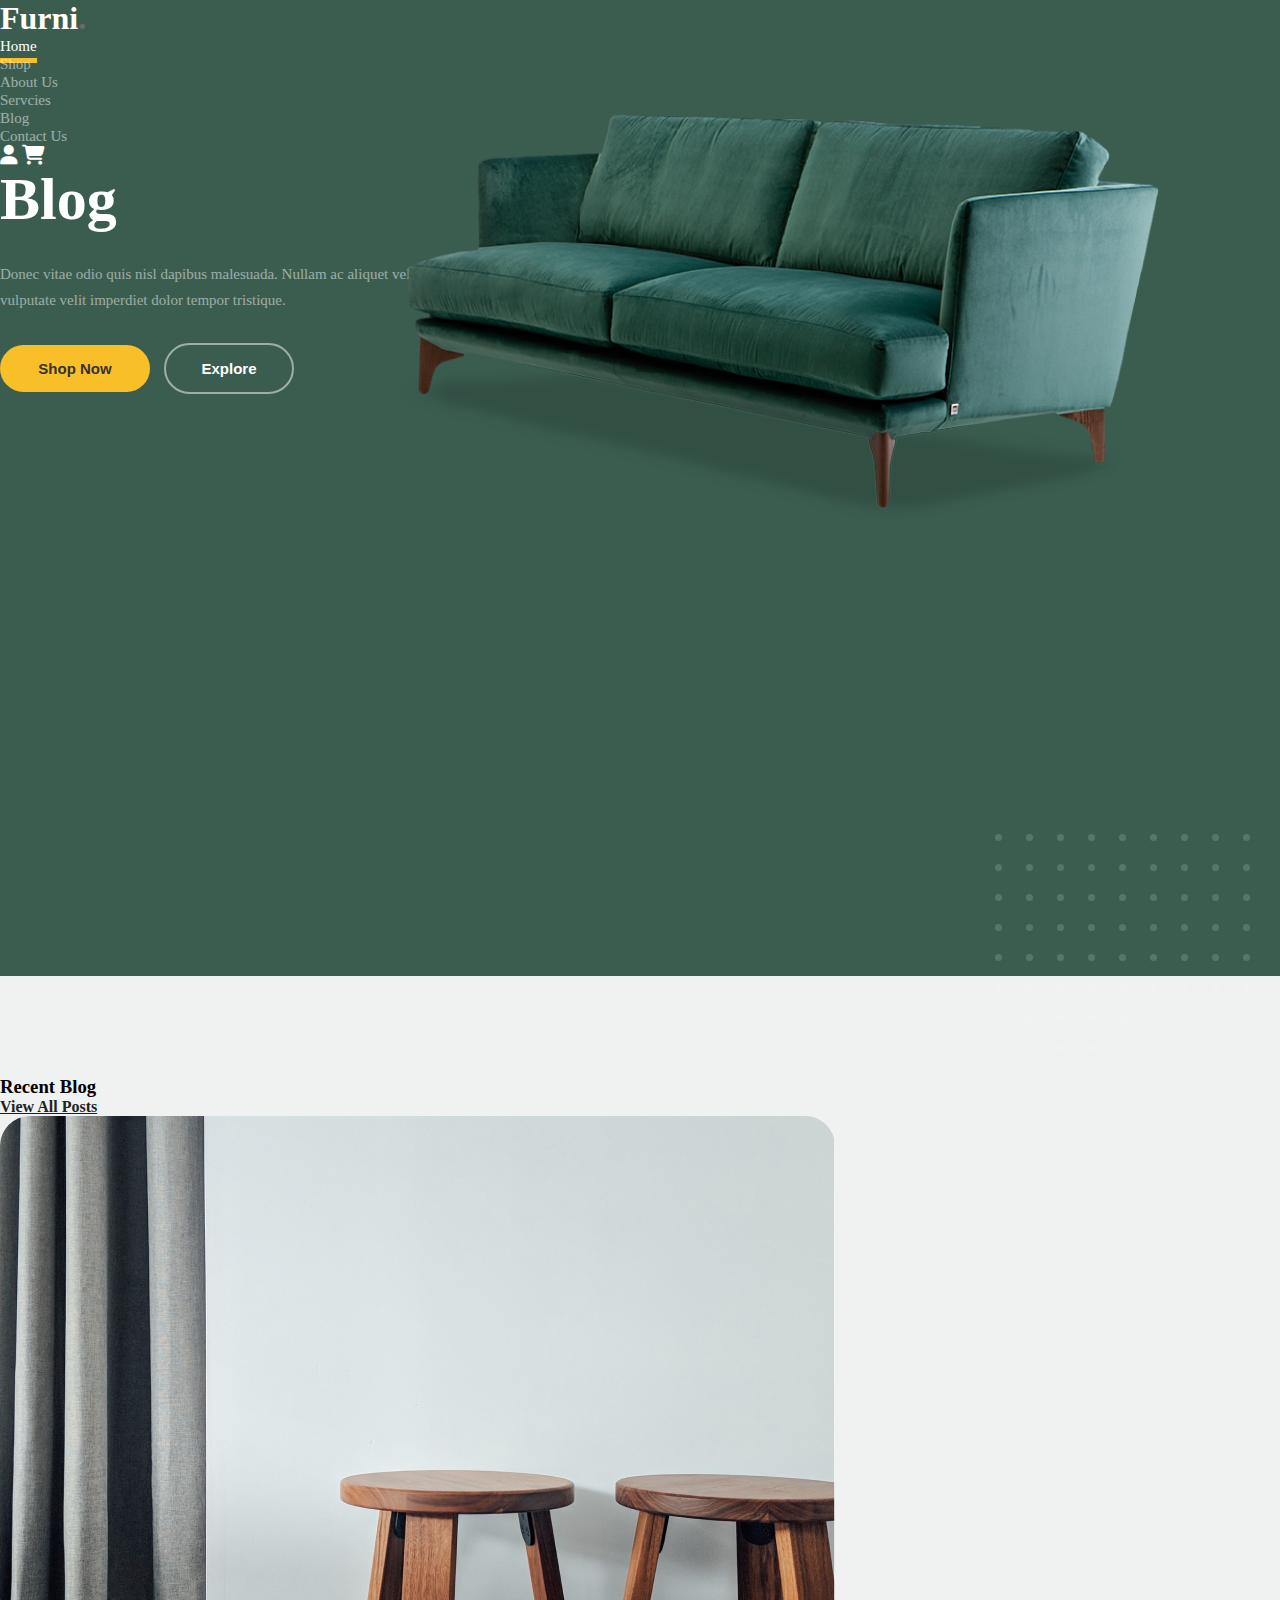
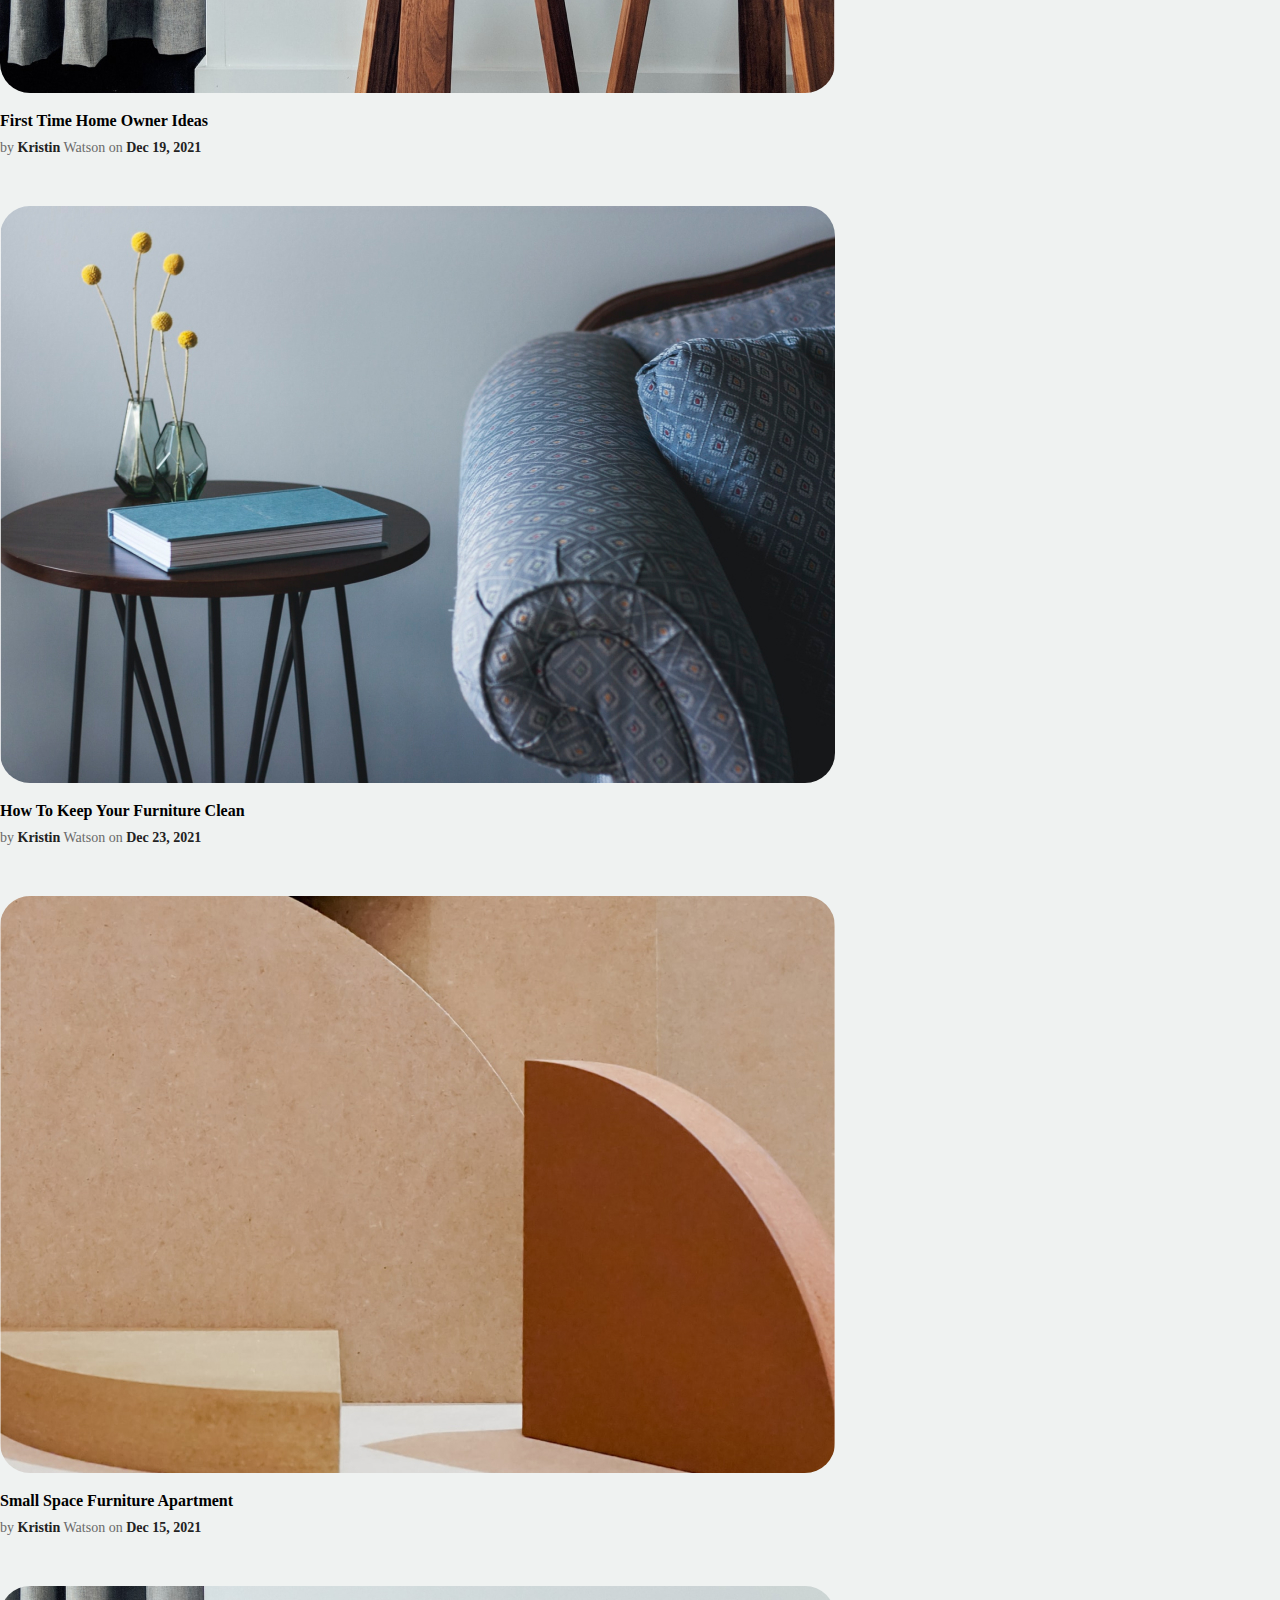
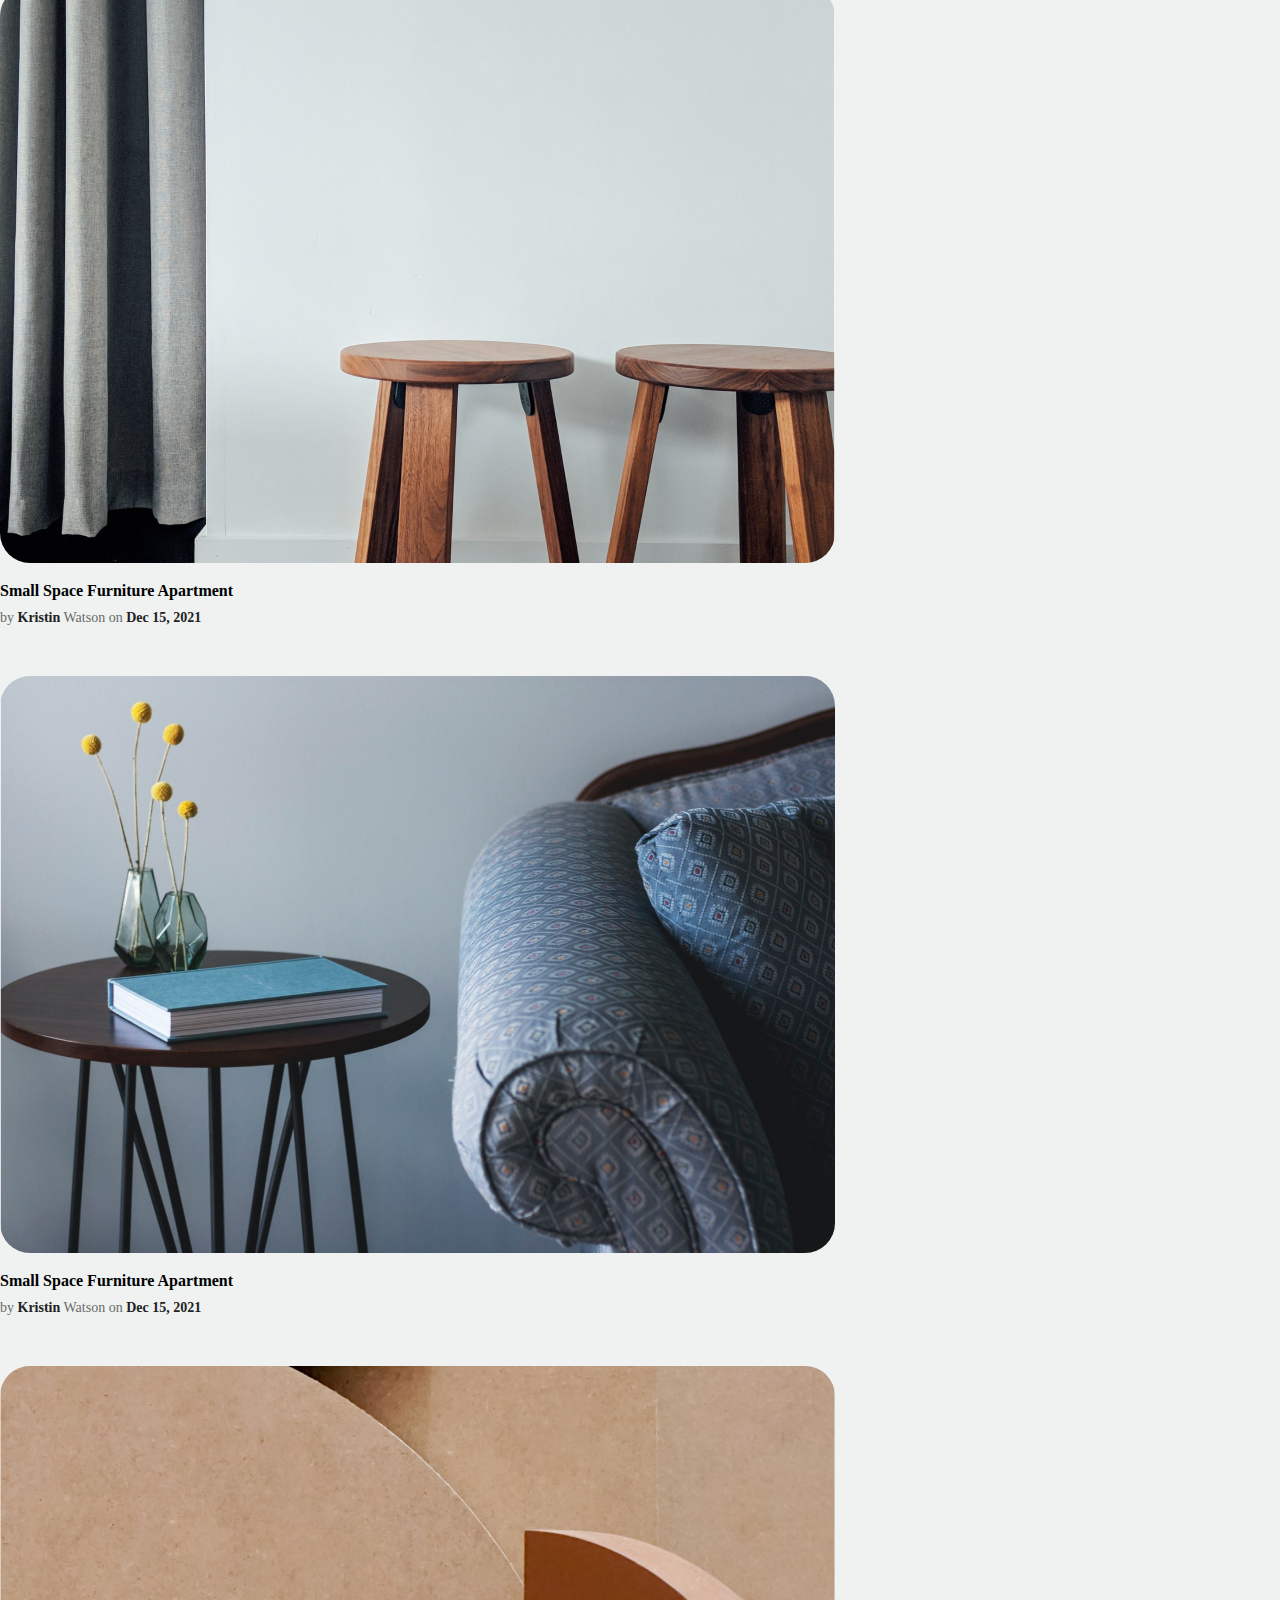
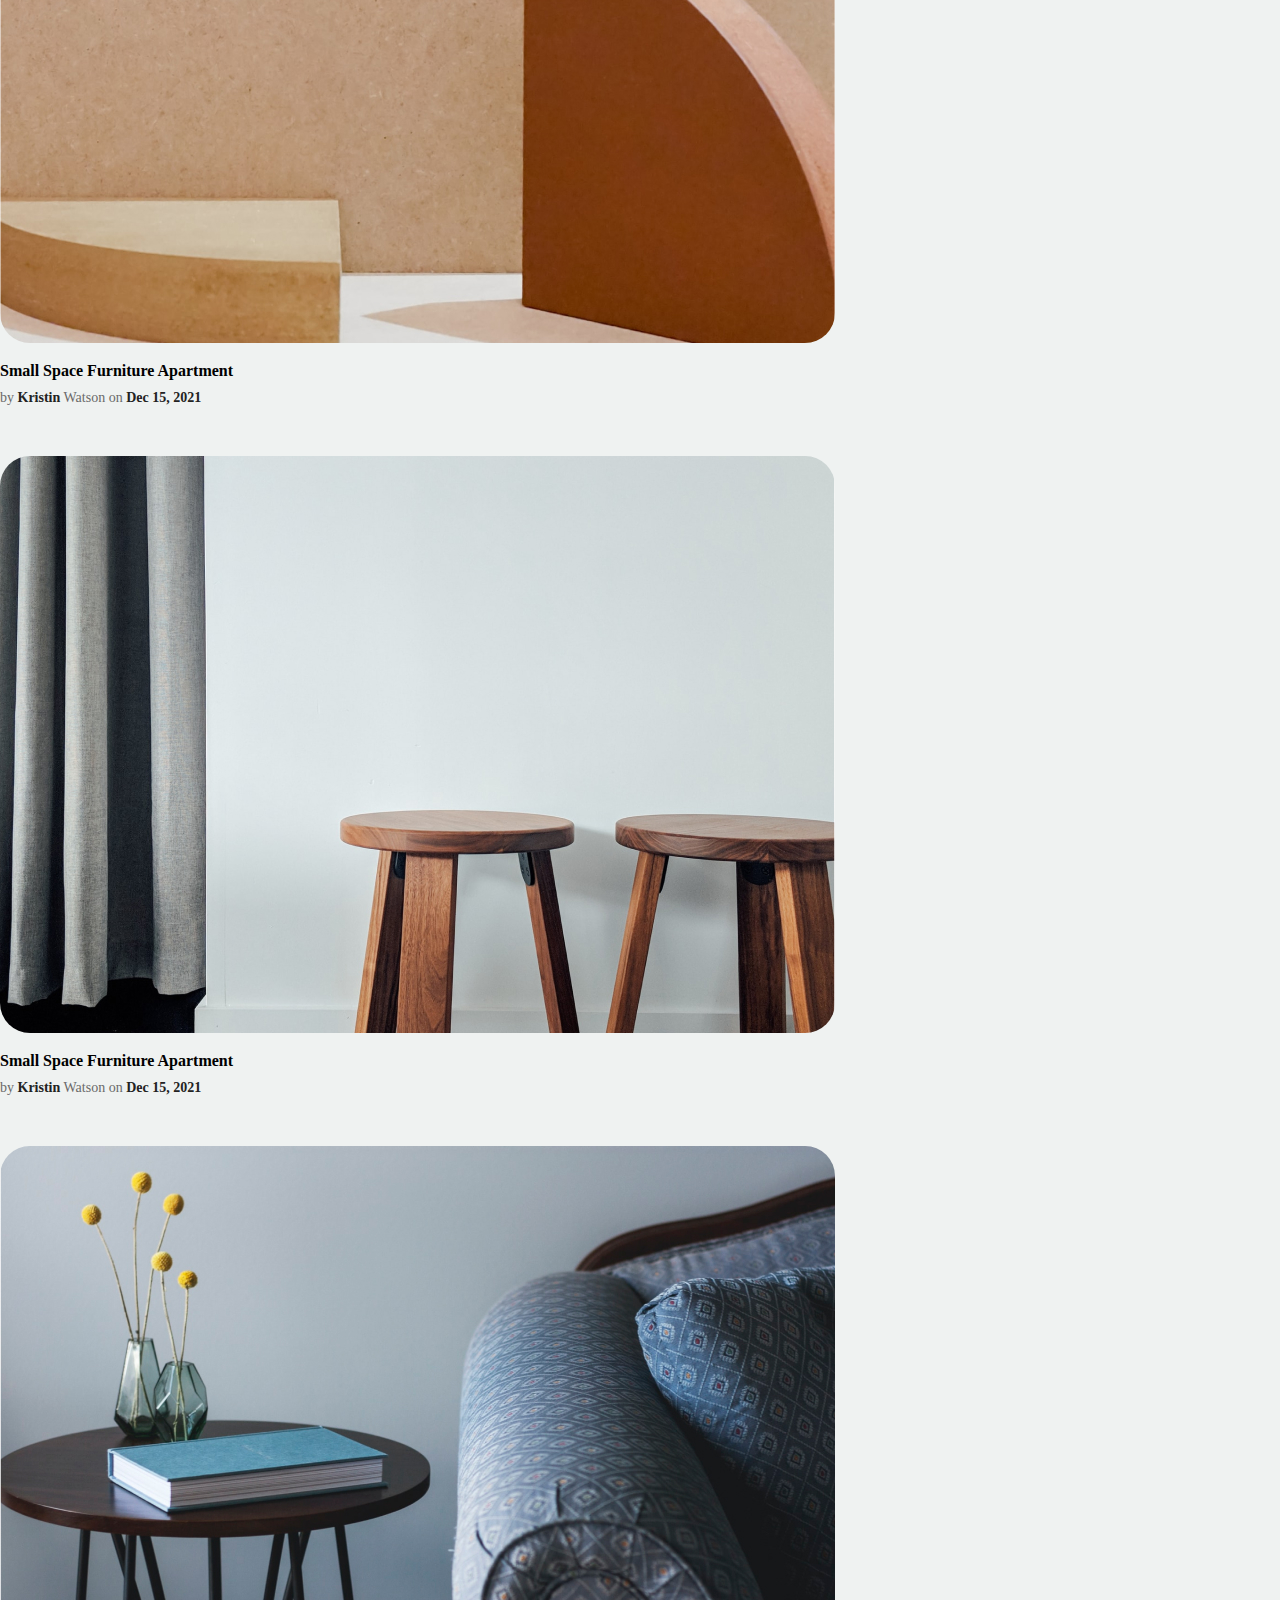
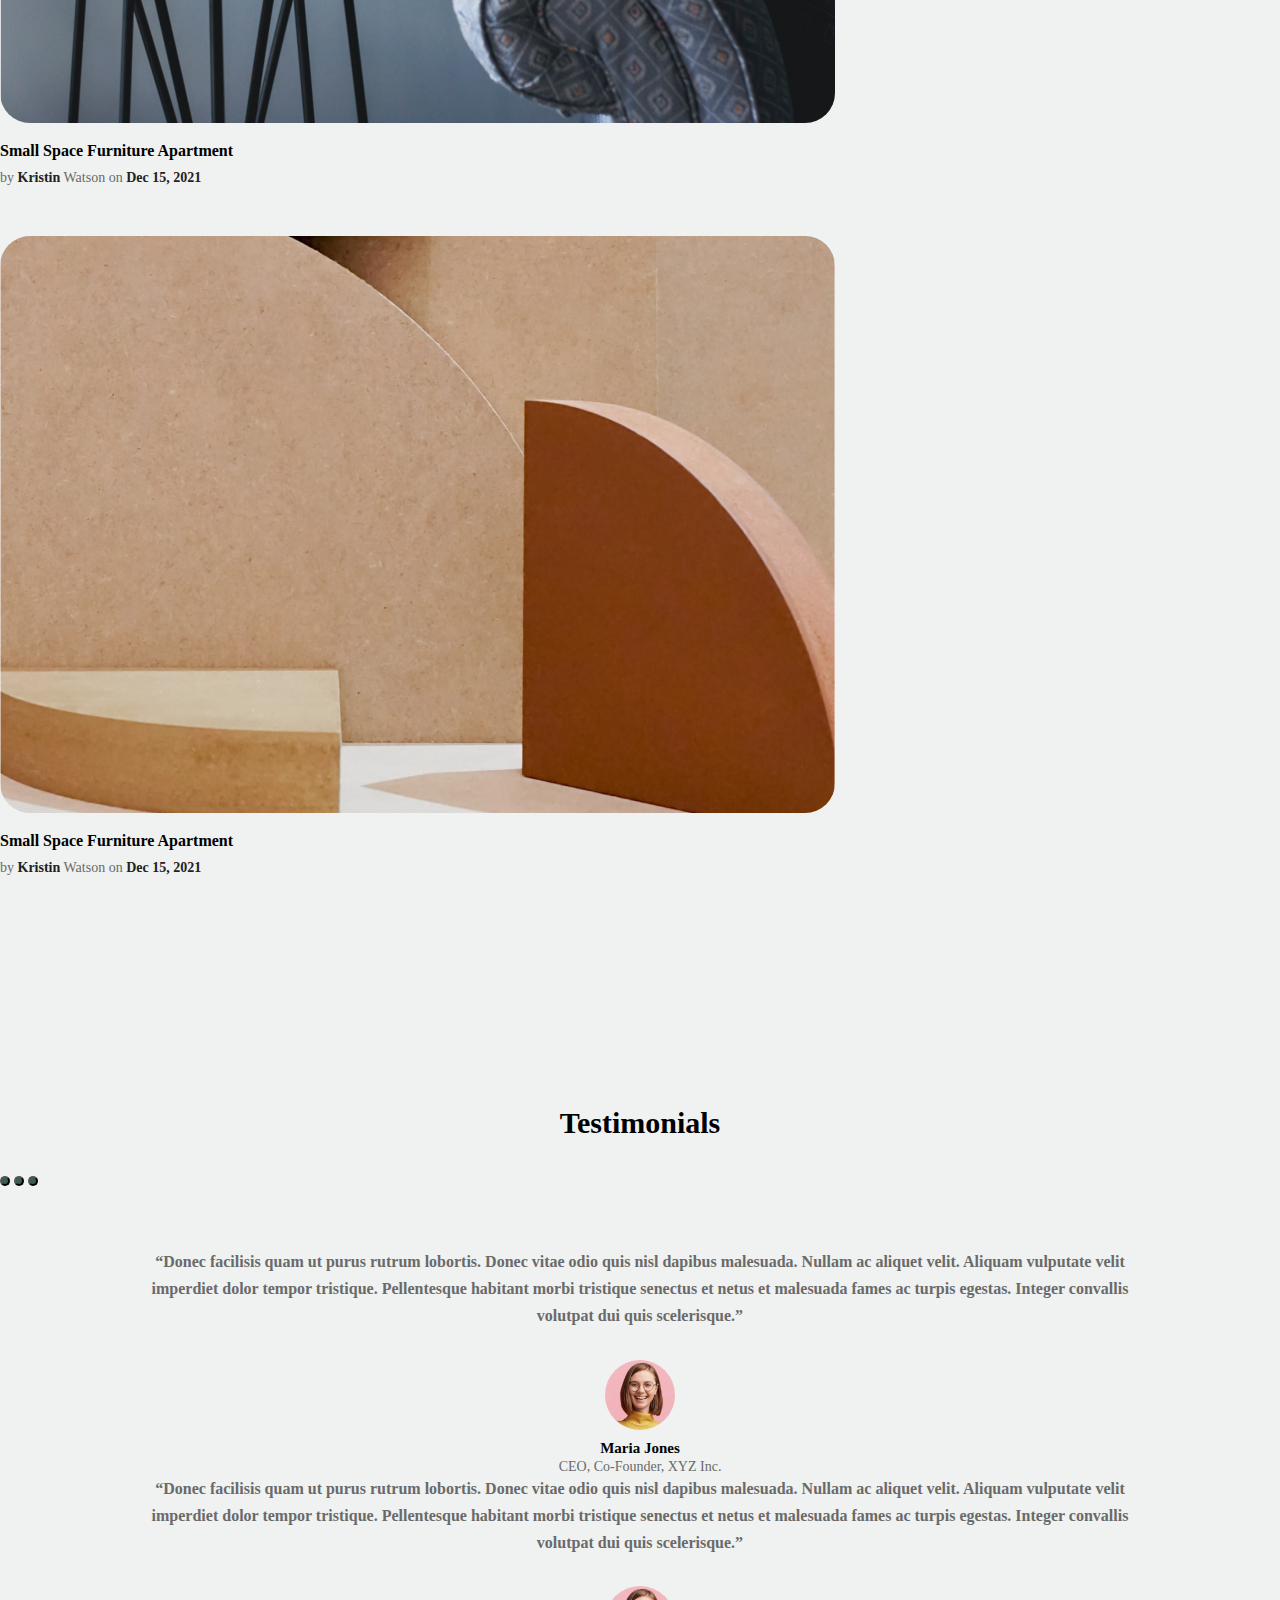
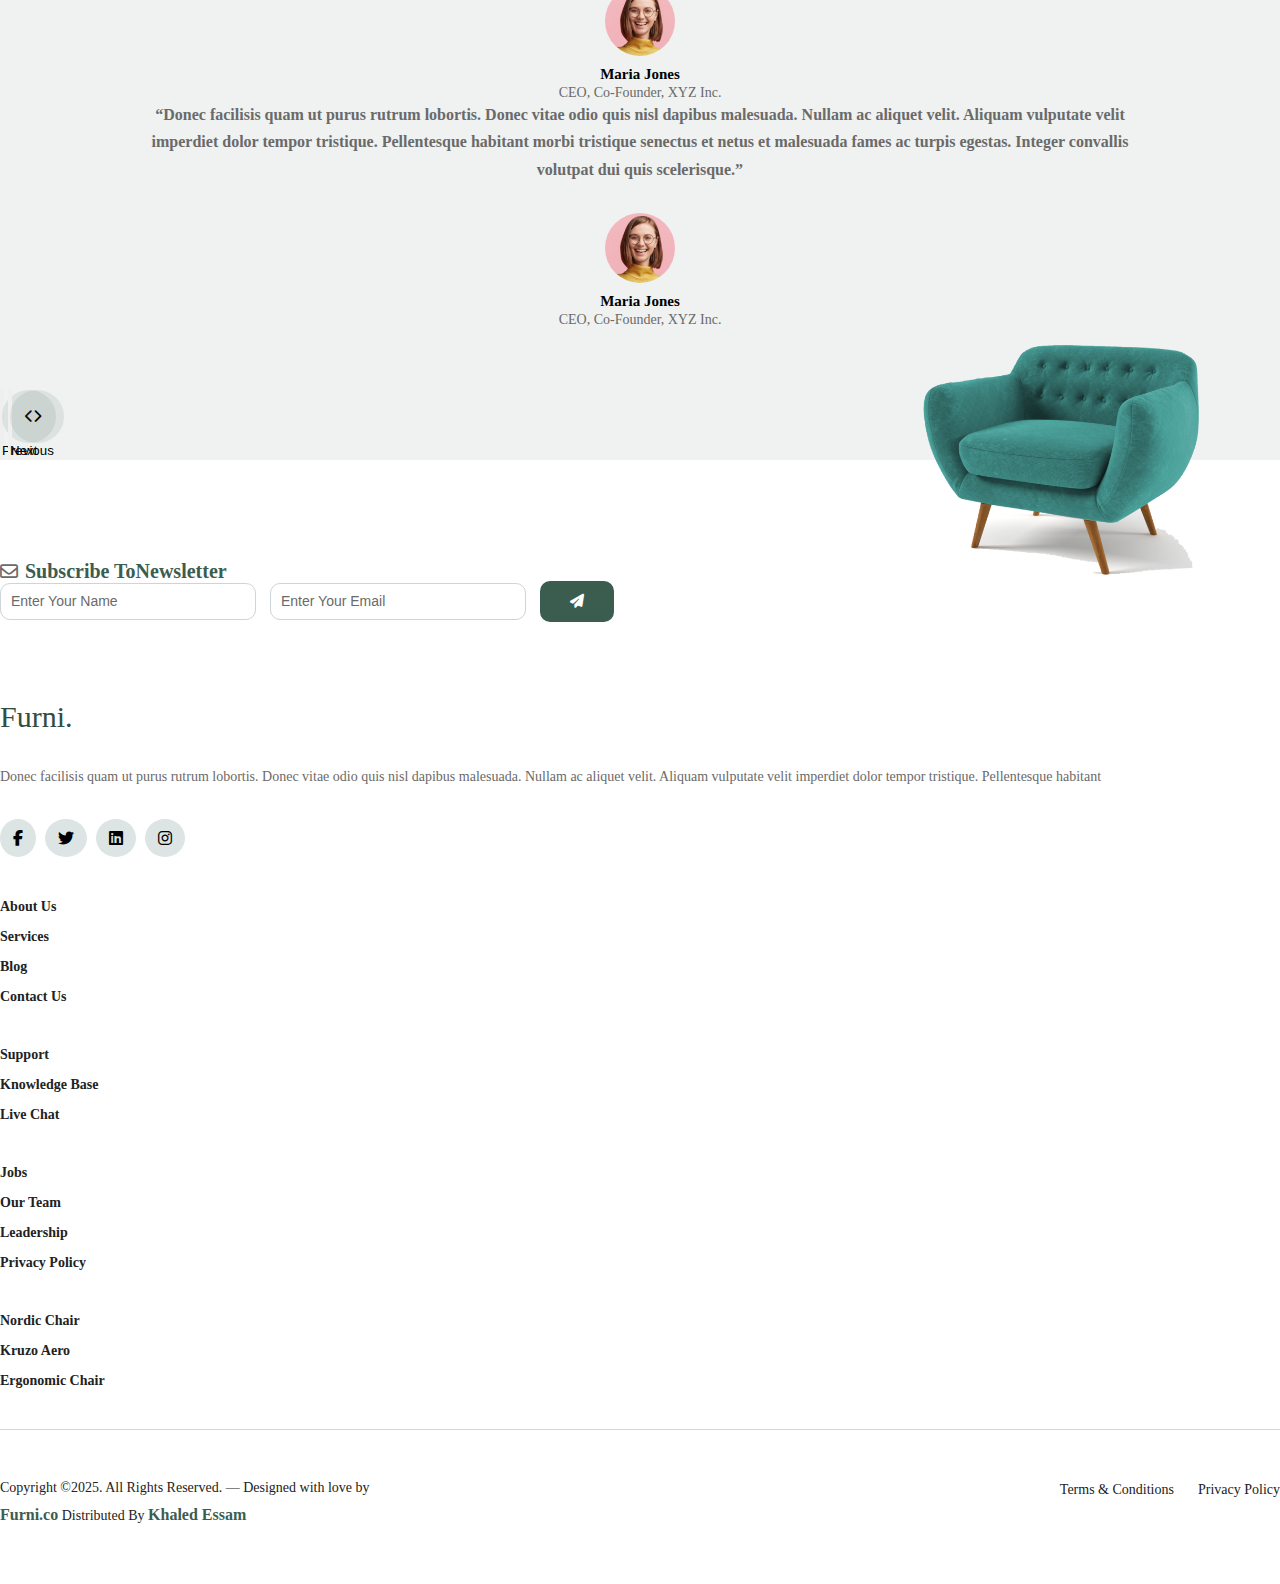
<file: blog.html>
<!DOCTYPE html>
<html lang="en">
  <head>
    <meta charset="UTF-8" />
    <meta name="viewport" content="width=device-width, initial-scale=1.0" />
    <title>Furni</title>
    <!-- CDN Of Bootstrap CSS  -->
    <link
      href="https://cdn.jsdelivr.net/npm/bootstrap@5.0.2/dist/css/bootstrap.min.css"
      rel="stylesheet"
      integrity="sha384-EVSTQN3/azprG1Anm3QDgpJLIm9Nao0Yz1ztcQTwFspd3yD65VohhpuuCOmLASjC"
      crossorigin="anonymous"
    />
    <link
      href="https://cdn.boxicons.com/fonts/brands/boxicons-brands.min.css"
      rel="stylesheet"
    />
    <!-- google Fonts Links  -->
    <link rel="preconnect" href="https://fonts.googleapis.com" />
    <link rel="preconnect" href="https://fonts.gstatic.com" crossorigin />
    <link
      href="https://fonts.googleapis.com/css2?family=Inter:ital,opsz,wght@0,14..32,100..900;1,14..32,100..900&display=swap"
      rel="stylesheet"
    />
    <!-- Font AWesome Link -->
    <link rel="stylesheet" href="css/all.min.css" />
    <!-- Style CSS Link  -->
    <link rel="stylesheet" href="css/Furni.css" />
  </head>
  <body>
    <!-- Start Header Section -->
    <nav
      class="navbar navbar-expand-lg position-absolute me-auto w-100 d-flex justify-content-center align-content-center"
    >
      <div class="container">
        <a class="navbar-brand" href="#">Furni<span>.</span></a>
        <i
          class="navbar-toggler-icon fa-solid fa-bars"
          data-bs-toggle="collapse"
          data-bs-target="#navbarSupportedContent"
          aria-controls="navbarSupportedContent"
          aria-expanded="false"
          aria-label="Toggle navigation"
        ></i>
        <div
          class="navbar-nav-items collapse navbar-collapse"
          id="navbarSupportedContent"
        >
          <ul class="navbar-nav ms-auto mb-2 mb-lg-0">
            <li class="nav-item">
              <a class="nav-link active" aria-current="page" href="index.html"
                >Home</a
              >
            </li>
            <li class="nav-item">
              <a class="nav-link" href="shop.html">shop</a>
            </li>
            <li class="nav-item">
              <a class="nav-link" href="About.html">About Us</a>
            </li>
            <li class="nav-item">
              <a class="nav-link" href="servcies.html">Servcies</a>
            </li>
            <li class="nav-item">
              <a class="nav-link" href="blog.html">blog</a>
            </li>
            <li class="nav-item">
              <a class="nav-link" href="contact.html">Contact Us</a>
            </li>
          </ul>
          <div
            class="icon text-danger d-flex justify-content-between align-items-center"
          >
            <a href="#">
              <i class="fa-regular fa-user"></i>
            </a>
            <a href="price.html">
              <i class="fa-regular fa-cart-shopping"></i>
            </a>
          </div>
        </div>
      </div>
    </nav>
    <!-- ENd Header Section -->
    <!-- Start Landing Section -->
    <div class="landing d-flex justify-content-center align-items-center">
      <div class="container">
        <div class="row d-flex justify-content-between align-items-center">
          <div
            class="info-text col-lg-6 col-sm-12 d-flex justify-content-center align-items-start flex-column"
          >
            <h1>Blog</h1>
            <p>
              Donec vitae odio quis nisl dapibus malesuada. Nullam ac aliquet
              velit. Aliquam vulputate velit imperdiet dolor tempor tristique.
            </p>
            <div class="button">
              <button><a href="#">shop now</a></button>
              <button><a href="#">explore</a></button>
            </div>
          </div>
          <div class="image col-md-6 position-relative">
            <img class="couch w-100" src="image/couch.png" alt="" />
            <img class="dots" src="image/dots-light.svg" alt="" />
          </div>
        </div>
      </div>
    </div>
    <!-- END Landing Section -->
    <!-- Start posts Section -->
    <div class="posts">
      <div class="container">
        <div
          class="heading d-flex justify-content-between align-items-center mb-5"
        >
          <h3>Recent Blog</h3>
          <a href="#">view all posts</a>
        </div>
        <div class="items">
          <div class="row">
            <div class="box col-md-4">
              <img src="image/post-1.jpg" alt="posts-1" />
              <h5>First Time Home Owner Ideas</h5>
              <p>by <span>Kristin</span> Watson on <span>Dec 19, 2021</span></p>
            </div>
            <div class="box col-md-4">
              <img src="image/post-2.jpg" alt="posts-2" />
              <h5>How To Keep Your Furniture Clean</h5>
              <p>by <span>Kristin</span> Watson on <span>Dec 23, 2021</span></p>
            </div>
            <div class="box col-md-4">
              <img src="image/post-3.jpg" alt="posts-3" />
              <h5>Small Space Furniture Apartment</h5>
              <p>by <span>Kristin</span> Watson on <span>Dec 15, 2021</span></p>
            </div>
            <div class="box col-md-4">
              <img src="image/post-1.jpg" alt="posts-3" />
              <h5>Small Space Furniture Apartment</h5>
              <p>by <span>Kristin</span> Watson on <span>Dec 15, 2021</span></p>
            </div>
            <div class="box col-md-4">
              <img src="image/post-2.jpg" alt="posts-3" />
              <h5>Small Space Furniture Apartment</h5>
              <p>by <span>Kristin</span> Watson on <span>Dec 15, 2021</span></p>
            </div>
            <div class="box col-md-4">
              <img src="image/post-3.jpg" alt="posts-3" />
              <h5>Small Space Furniture Apartment</h5>
              <p>by <span>Kristin</span> Watson on <span>Dec 15, 2021</span></p>
            </div>
            <div class="box col-md-4">
              <img src="image/post-1.jpg" alt="posts-3" />
              <h5>Small Space Furniture Apartment</h5>
              <p>by <span>Kristin</span> Watson on <span>Dec 15, 2021</span></p>
            </div>
            <div class="box col-md-4">
              <img src="image/post-2.jpg" alt="posts-3" />
              <h5>Small Space Furniture Apartment</h5>
              <p>by <span>Kristin</span> Watson on <span>Dec 15, 2021</span></p>
            </div>
            <div class="box col-md-4">
              <img src="image/post-3.jpg" alt="posts-3" />
              <h5>Small Space Furniture Apartment</h5>
              <p>by <span>Kristin</span> Watson on <span>Dec 15, 2021</span></p>
            </div>
          </div>
        </div>
      </div>
    </div>
    <!-- ENd posts Section -->
    <!-- Start Testimonials Section -->
    <div class="testimonials">
      <div class="main-heading">
        <h2>testimonials</h2>
      </div>
      <div class="container">
        <div
          id="carouselExampleIndicators"
          class="carousel slide"
          data-bs-ride="carousel"
        >
          <div class="carousel-indicators">
            <button
              type="button"
              data-bs-target="#carouselExampleIndicators"
              data-bs-slide-to="0"
              class="active"
              aria-current="true"
              aria-label="Slide 1"
            ></button>
            <button
              type="button"
              data-bs-target="#carouselExampleIndicators"
              data-bs-slide-to="1"
              aria-label="Slide 2"
            ></button>
            <button
              type="button"
              data-bs-target="#carouselExampleIndicators"
              data-bs-slide-to="2"
              aria-label="Slide 3"
            ></button>
          </div>
          <div class="carousel-inner">
            <div class="carousel-item active">
              <p>
                “Donec facilisis quam ut purus rutrum lobortis. Donec vitae odio
                quis nisl dapibus malesuada. Nullam ac aliquet velit. Aliquam
                vulputate velit imperdiet dolor tempor tristique. Pellentesque
                habitant morbi tristique senectus et netus et malesuada fames ac
                turpis egestas. Integer convallis volutpat dui quis
                scelerisque.”
              </p>
              <img src="image/person-1.png" alt="" />
              <h4>Maria Jones</h4>
              <span>CEO, Co-Founder, XYZ Inc.</span>
            </div>
            <div class="carousel-item">
              <p>
                “Donec facilisis quam ut purus rutrum lobortis. Donec vitae odio
                quis nisl dapibus malesuada. Nullam ac aliquet velit. Aliquam
                vulputate velit imperdiet dolor tempor tristique. Pellentesque
                habitant morbi tristique senectus et netus et malesuada fames ac
                turpis egestas. Integer convallis volutpat dui quis
                scelerisque.”
              </p>
              <img src="image/person-1.png" alt="" />
              <h4>Maria Jones</h4>
              <span>CEO, Co-Founder, XYZ Inc.</span>
            </div>
            <div class="carousel-item">
              <p>
                “Donec facilisis quam ut purus rutrum lobortis. Donec vitae odio
                quis nisl dapibus malesuada. Nullam ac aliquet velit. Aliquam
                vulputate velit imperdiet dolor tempor tristique. Pellentesque
                habitant morbi tristique senectus et netus et malesuada fames ac
                turpis egestas. Integer convallis volutpat dui quis
                scelerisque.”
              </p>
              <img src="image/person-1.png" alt="" />
              <h4>Maria Jones</h4>
              <span>CEO, Co-Founder, XYZ Inc.</span>
            </div>
          </div>
          <button
            class="carousel-control carousel-control-prev"
            type="button"
            data-bs-target="#carouselExampleIndicators"
            data-bs-slide="prev"
          >
            <i class="fa-solid fa-chevron-left"></i>
            <span class="visually-hidden">Previous</span>
          </button>
          <button
            class="carousel-control carousel-control-next"
            type="button"
            data-bs-target="#carouselExampleIndicators"
            data-bs-slide="next"
          >
            <i class="fa-solid fa-chevron-right"></i>
            <span class="link visually-hidden">Next</span>
          </button>
        </div>
      </div>
    </div>
    <!-- ENd Testimonials Section -->

    <!-- Start Footer Section -->
    <div class="footer">
      <div class="container">
        <div class="image">
          <img src="image/sofa.png" alt="sofa" />
        </div>
        <div class="form">
          <label for="#">
            <i class="fa-regular fa-envelope"></i>
            Subscribe toNewsletter
          </label>
          <div class="newsletter">
            <input type="text" placeholder="enter your name" />
            <input type="email" placeholder="enter your email" />
            <a href="#"><i class="fa-solid fa-paper-plane"></i></a>
          </div>
        </div>
        <div class="row">
          <h3 class="title">Furni.</h3>
          <div class="box col-md-12 col-lg-4">
            <p>
              Donec facilisis quam ut purus rutrum lobortis. Donec vitae odio
              quis nisl dapibus malesuada. Nullam ac aliquet velit. Aliquam
              vulputate velit imperdiet dolor tempor tristique. Pellentesque
              habitant
            </p>
            <div class="icon">
              <i class="fab fa-facebook-f"></i>
              <i class="fab fa-twitter"></i>
              <i class="fab fa-linkedin"></i>
              <i class="fab fa-instagram"></i>
            </div>
          </div>
          <div class="links col-md-12 col-lg-8">
            <div class="row">
              <div class="box col-sm-6 col-md-3">
                <ul>
                  <li>
                    <a href="">About us</a>
                  </li>
                  <li>
                    <a href="">Services</a>
                  </li>
                  <li>
                    <a href="">Blog</a>
                  </li>
                  <li>
                    <a href="">Contact us</a>
                  </li>
                </ul>
              </div>
              <div class="box col-sm-6 col-md-3">
                <ul>
                  <li>
                    <a href="">Support</a>
                  </li>
                  <li>
                    <a href="">Knowledge base</a>
                  </li>
                  <li>
                    <a href="">Live chat</a>
                  </li>
                </ul>
              </div>
              <div class="box col-sm-6 col-md-3">
                <ul>
                  <li>
                    <a href="">Jobs</a>
                  </li>
                  <li>
                    <a href="">Our team</a>
                  </li>
                  <li>
                    <a href="">Leadership</a>
                  </li>
                  <li>
                    <a href="">Privacy Policy</a>
                  </li>
                </ul>
              </div>
              <div class="box col-sm-6 col-md-3">
                <ul>
                  <li>
                    <a href="">Nordic Chair</a>
                  </li>
                  <li>
                    <a href="">Kruzo Aero</a>
                  </li>
                  <li>
                    <a href="">Ergonomic Chair</a>
                  </li>
                </ul>
              </div>
            </div>
          </div>
        </div>
      </div>
    </div>
    <!-- End Footer Section -->
    <!-- Start CopyRight Section -->
    <div class="copyRight">
      <div class="container">
        <div class="info">
          <p>Copyright ©2025. All Rights Reserved. — Designed with love by</p>
          <p><span>Furni.co</span> Distributed By <span>Khaled Essam</span></p>
        </div>
        <div class="text">
          <a href="#">Terms & Conditions</a>
          <a href="#">Privacy Policy</a>
        </div>
      </div>
    </div>
    <!-- ENd CopyRight Section -->
    <!-- Js Bootstrap Link -->
    <script
      src="https://cdn.jsdelivr.net/npm/bootstrap@5.0.2/dist/js/bootstrap.bundle.min.js"
      integrity="sha384-MrcW6ZMFYlzcLA8Nl+NtUVF0sA7MsXsP1UyJoMp4YLEuNSfAP+JcXn/tWtIaxVXM"
      crossorigin="anonymous"
    ></script>
  </body>
</html>
</file>
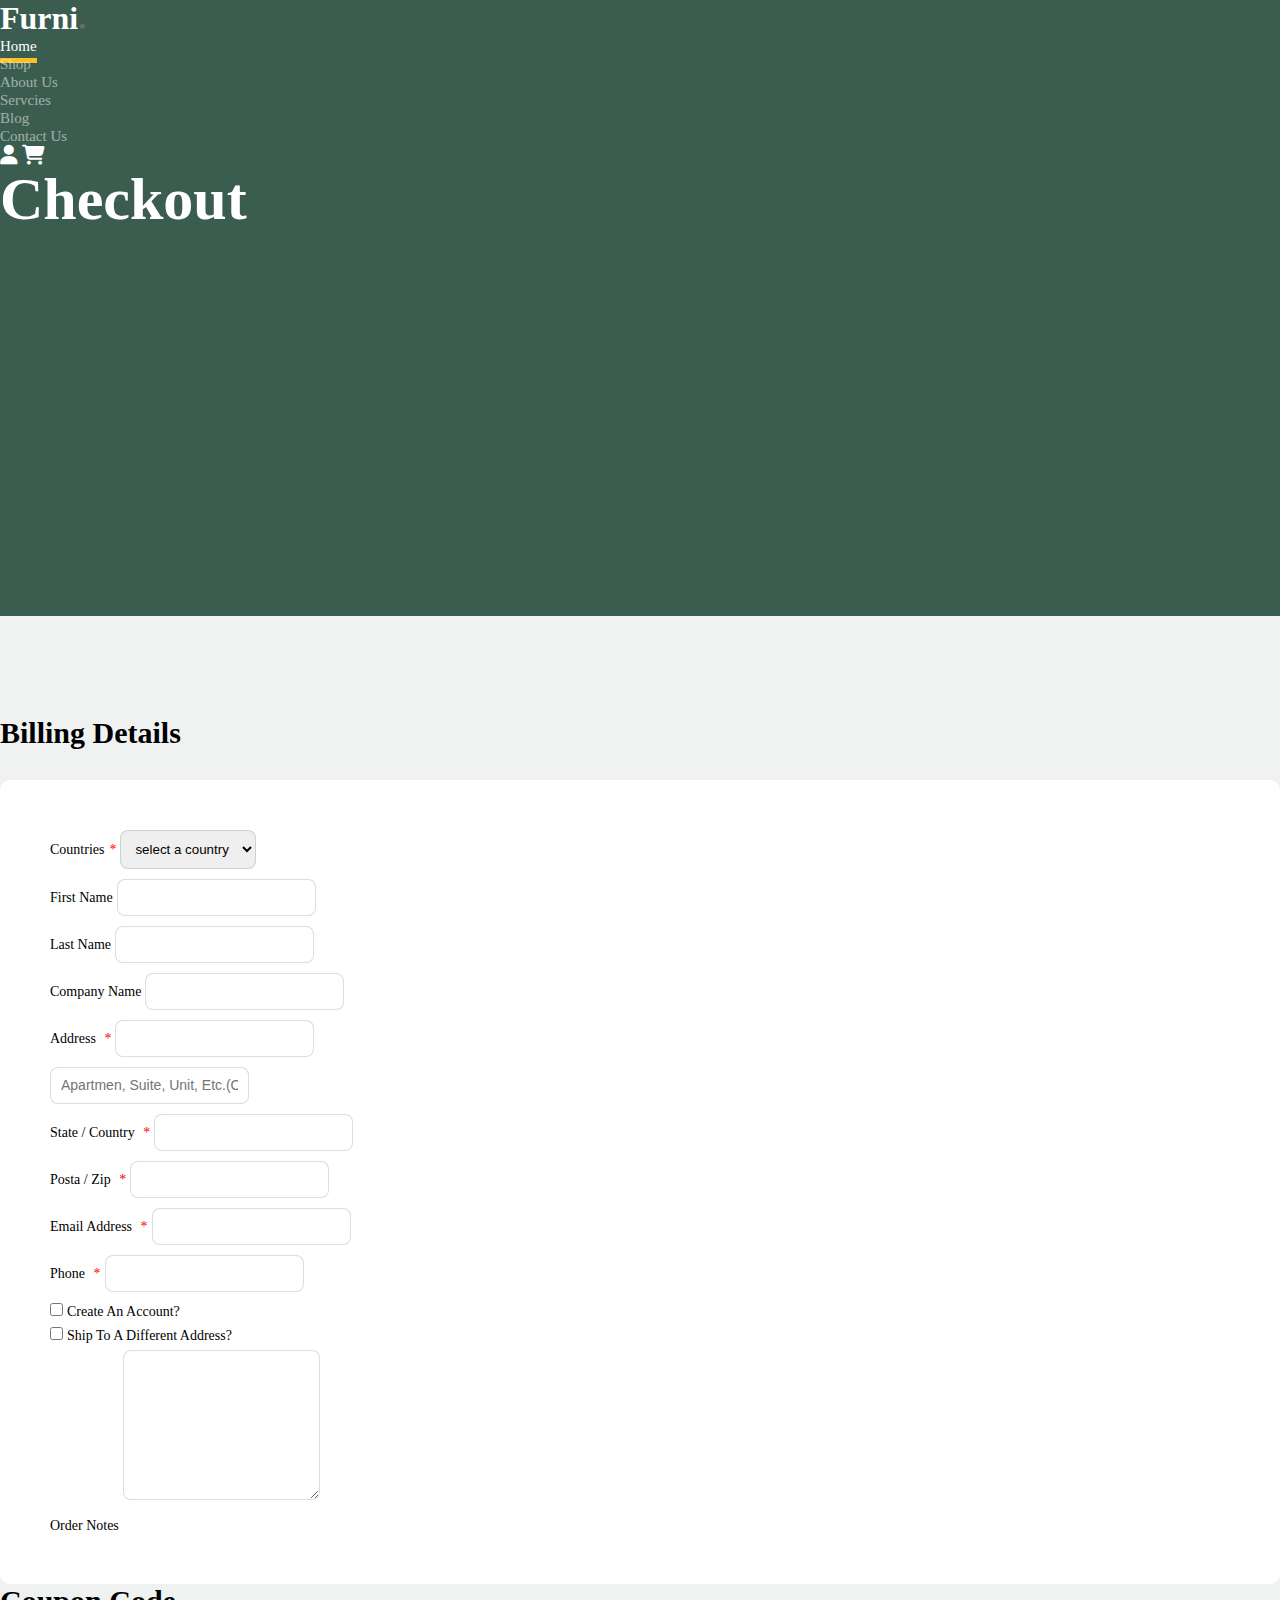
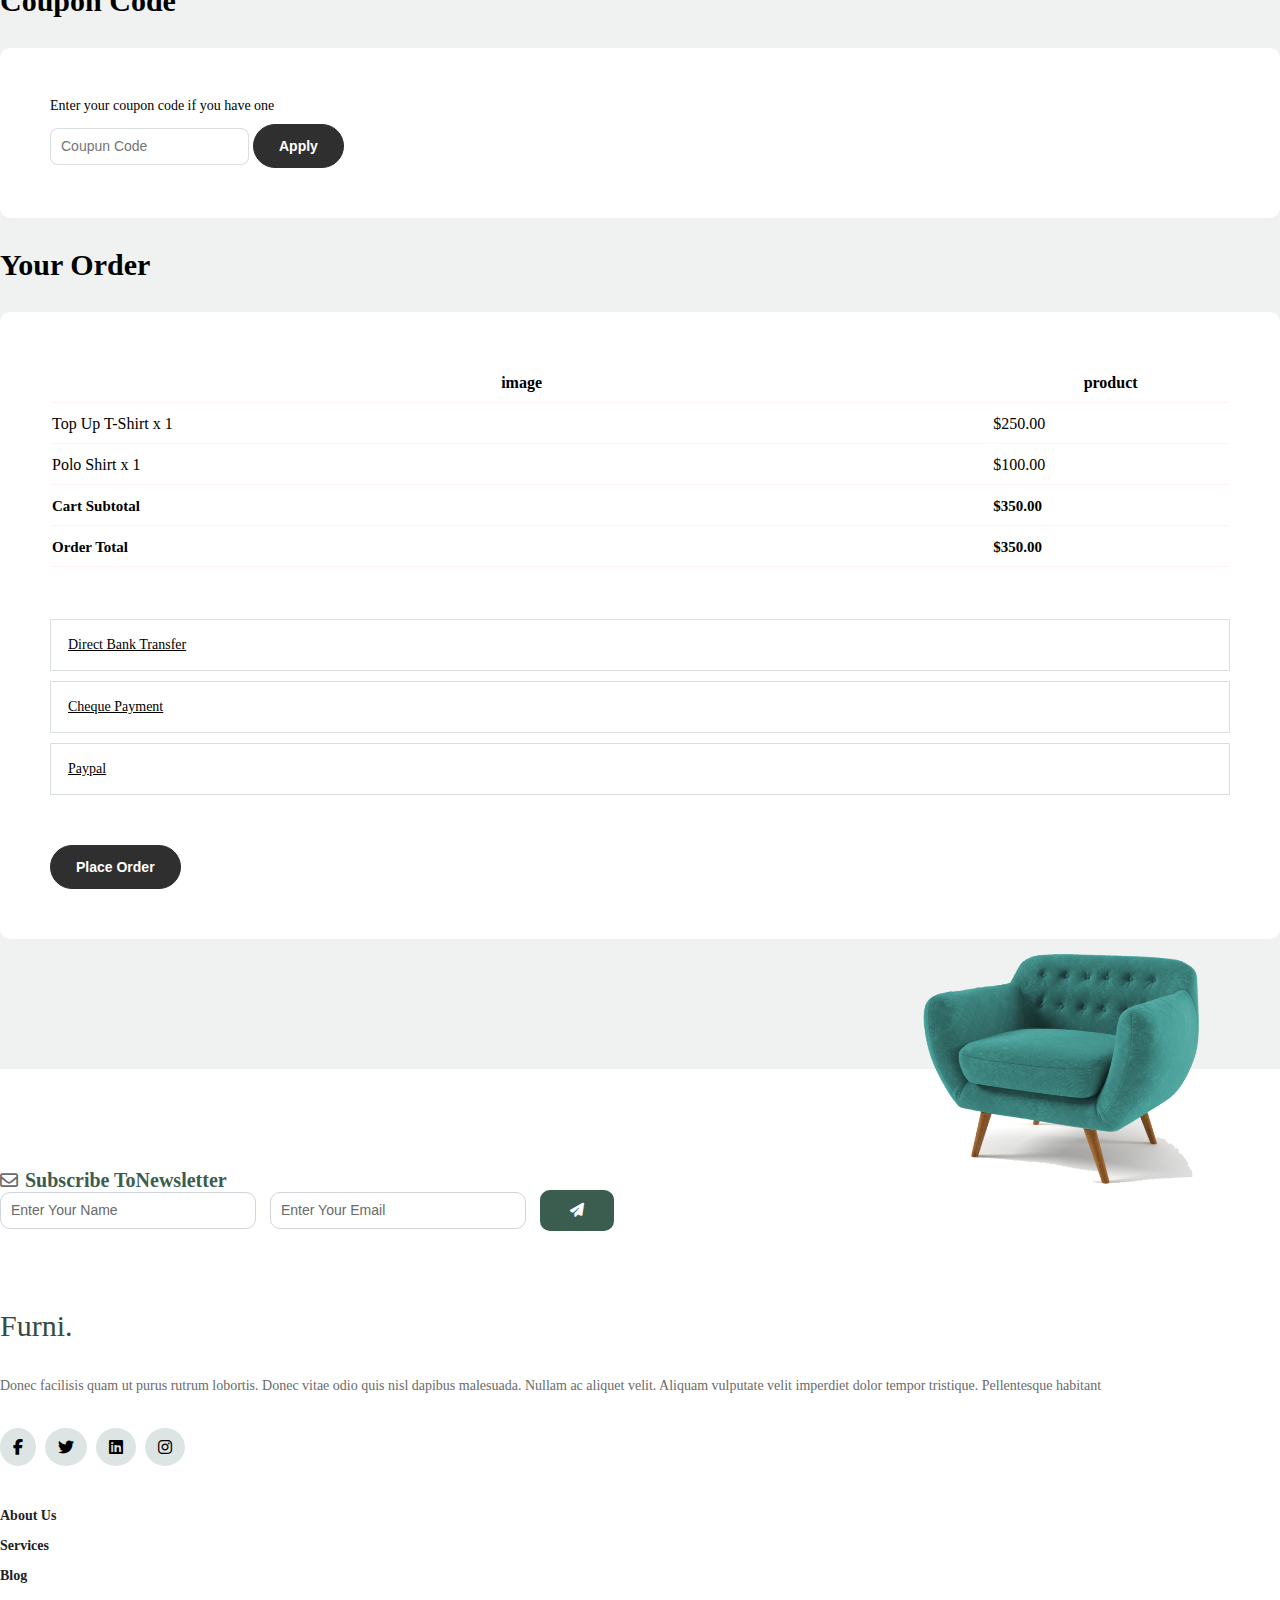
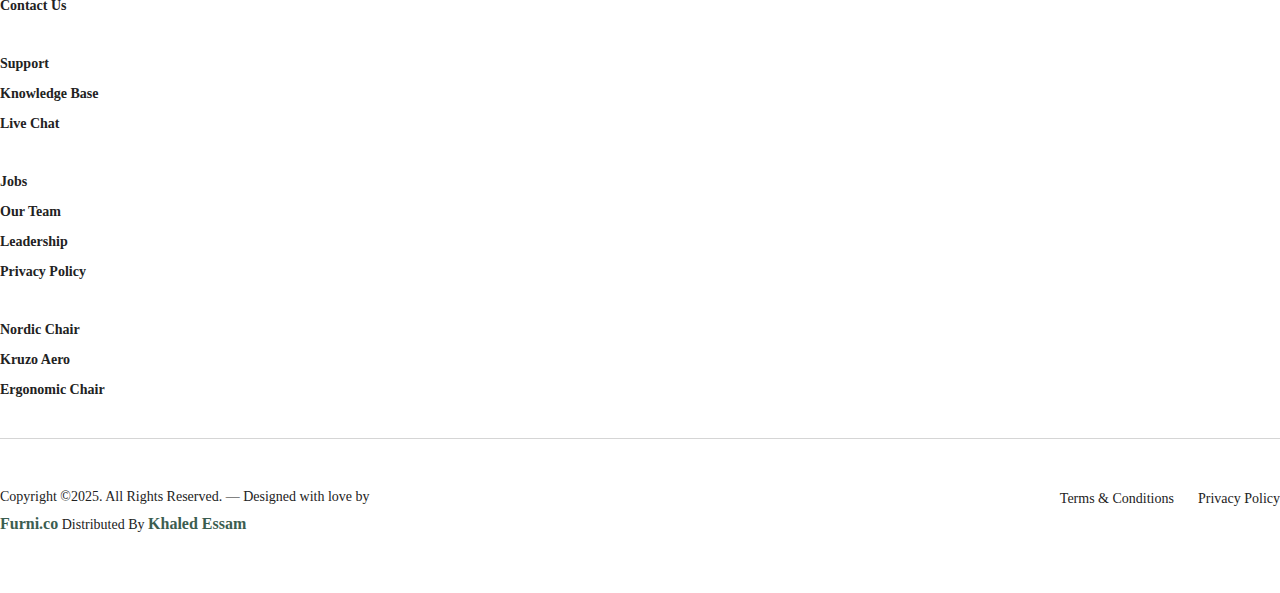
<file: checkout.html>
<!DOCTYPE html>
<html lang="en">
  <head>
    <meta charset="UTF-8" />
    <meta name="viewport" content="width=device-width, initial-scale=1.0" />
    <title>Furni</title>
    <!-- CDN Of Bootstrap CSS  -->
    <link
      href="https://cdn.jsdelivr.net/npm/bootstrap@5.0.2/dist/css/bootstrap.min.css"
      rel="stylesheet"
      integrity="sha384-EVSTQN3/azprG1Anm3QDgpJLIm9Nao0Yz1ztcQTwFspd3yD65VohhpuuCOmLASjC"
      crossorigin="anonymous"
    />
    <link
      href="https://cdn.boxicons.com/fonts/brands/boxicons-brands.min.css"
      rel="stylesheet"
    />
    <!-- google Fonts Links  -->
    <link rel="preconnect" href="https://fonts.googleapis.com" />
    <link rel="preconnect" href="https://fonts.gstatic.com" crossorigin />
    <link
      href="https://fonts.googleapis.com/css2?family=Inter:ital,opsz,wght@0,14..32,100..900;1,14..32,100..900&display=swap"
      rel="stylesheet"
    />
    <!-- Font AWesome Link -->
    <link rel="stylesheet" href="css/all.min.css" />
    <!-- Style CSS Link  -->
    <link rel="stylesheet" href="css/Furni.css" />
  </head>
  <body>
    <!-- Start Header Section -->
    <nav
      class="navbar navbar-expand-lg position-absolute me-auto w-100 d-flex justify-content-center align-content-center"
    >
      <div class="container">
        <a class="navbar-brand" href="#">Furni<span>.</span></a>
        <i
          class="navbar-toggler-icon fa-solid fa-bars"
          data-bs-toggle="collapse"
          data-bs-target="#navbarSupportedContent"
          aria-controls="navbarSupportedContent"
          aria-expanded="false"
          aria-label="Toggle navigation"
        ></i>
        <div
          class="navbar-nav-items collapse navbar-collapse"
          id="navbarSupportedContent"
        >
          <ul class="navbar-nav ms-auto mb-2 mb-lg-0">
            <li class="nav-item">
              <a class="nav-link active" aria-current="page" href="index.html"
                >Home</a
              >
            </li>
            <li class="nav-item">
              <a class="nav-link" href="shop.html">shop</a>
            </li>
            <li class="nav-item">
              <a class="nav-link" href="About.html">About Us</a>
            </li>
            <li class="nav-item">
              <a class="nav-link" href="servcies.html">Servcies</a>
            </li>
            <li class="nav-item">
              <a class="nav-link" href="blog.html">blog</a>
            </li>
            <li class="nav-item">
              <a class="nav-link" href="contact.html">Contact Us</a>
            </li>
          </ul>
          <div
            class="icon text-danger d-flex justify-content-between align-items-center"
          >
            <a href="#">
              <i class="fa-regular fa-user"></i>
            </a>
            <a href="price.html">
              <i class="fa-regular fa-cart-shopping"></i>
            </a>
          </div>
        </div>
      </div>
    </nav>
    <!-- ENd Header Section -->
    <!-- Start Landing Section -->
    <div class="landing-price d-flex justify-content-center align-items-center">
      <div class="container">
        <div class="row d-flex justify-content-between align-items-center">
          <div
            class="info-text col-lg-6 col-sm-12 d-flex justify-content-center align-items-start flex-column"
          >
            <h1>checkout</h1>
          </div>
        </div>
      </div>
    </div>
    <!-- END Landing Section -->
    <!-- Start Checkout Section -->
    <div class="checkout">
      <div class="container">
        <div class="row">
          <div class="billing-details col-lg-6">
            <h3>Billing Details</h3>
            <div class="info-details">
              <div class="select d-flex flex-column">
                <label for="#">countries<span>*</span></label>
                <select id="cars" name="cars">
                  <option value="#">select a country</option>
                  <option value="Egypt">Egypt</option>
                  <option value="Saudi">Saudi arabia</option>
                  <option value="America">America</option>
                  <option value="Korea">Korea</option>
                  <option value="Morocooo">Morocooo</option>
                </select>
              </div>
              <div
                class="text d-flex justify-content-between gap-3 flex-column flex-sm-row"
              >
                <div class="name d-flex flex-column w-100 w-sm-50">
                  <label for="#">first name</label>
                  <input type="text" />
                </div>
                <div class="name d-flex flex-column w-100 w-sm-50">
                  <label for="#">last name</label>
                  <input type="text" />
                </div>
              </div>
              <div class="input d-flex flex-column">
                <label for="#">company name</label>
                <input type="text" />
              </div>
              <div class="input d-flex flex-column">
                <label for="#">address <span>*</span></label>
                <input type="text" />
              </div>
              <div class="input d-flex flex-column">
                <input
                  type="text"
                  placeholder="apartmen, suite, unit, etc.(optional)"
                />
              </div>
              <div
                class="text d-flex justify-content-between gap-3 flex-column flex-sm-row"
              >
                <div class="name d-flex flex-column w-100 w-sm-50">
                  <label for="#">state / country <span>*</span></label>
                  <input type="text" />
                </div>
                <div class="name d-flex flex-column w-100 w-sm-50">
                  <label for="#">posta / zip <span>*</span></label>
                  <input type="number" />
                </div>
              </div>
              <div
                class="text d-flex justify-content-between gap-3 flex-column flex-sm-row"
              >
                <div class="name d-flex flex-column w-100 w-sm-50">
                  <label for="#">email address <span>*</span></label>
                  <input type="email d-flex flex-column " />
                </div>
                <div class="name d-flex flex-column w-100 w-sm-50">
                  <label for="#">phone <span>*</span></label>
                  <input type="number" />
                </div>
              </div>
              <div class="checkbox">
                <input
                  type="checkbox"
                  id="account"
                  name="account"
                  value="Bike"
                />
                <label for="account"> Create an account?</label><br />
                <input
                  type="checkbox"
                  id="address"
                  name="address"
                  value="Car"
                />
                <label for="address">Ship To A Different Address?</label><br />
              </div>
              <div class="textarea d-flex flex-column">
                <label for="#">order notes</label>
                <textarea name="order" id="order"></textarea>
              </div>
            </div>
          </div>
          <div class="coupun-code col-lg-6">
            <h3>Coupon Code</h3>
            <div class="info-coupun">
              <div class="text">
                <p>Enter your coupon code if you have one</p>
                <div
                  class="input d-flex justify-content-between w-100 gap-2 flex-column flex-sm-row"
                >
                  <input
                    type="text"
                    placeholder="coupun code"
                    class="w-100 w-sm-75"
                  />
                  <button class="w-25">apply</button>
                </div>
              </div>
            </div>
            <h3>your order</h3>
            <div class="info-coupun">
              <div class="text">
                <table>
                  <tr>
                    <th>image</th>
                    <th>product</th>
                  </tr>
                  <tr>
                    <td>Top Up T-Shirt x 1</td>
                    <td>$250.00</td>
                  </tr>
                  <tr>
                    <td>Polo Shirt x 1</td>
                    <td>$100.00</td>
                  </tr>
                  <tr>
                    <td><span>Cart Subtotal</span></td>
                    <td><span>$350.00</span></td>
                  </tr>
                  <tr>
                    <td><span>Order Total</span></td>
                    <td><span>$350.00</span></td>
                  </tr>
                </table>
                <div class="info">
                  <p>direct bank transfer</p>
                  <p>cheque payment</p>
                  <p>paypal</p>
                </div>
                <button>place Order</button>
              </div>
            </div>
          </div>
        </div>
      </div>
    </div>
    <!-- ENd Checkout Section -->
    <!-- Start Footer Section -->
    <div class="footer">
      <div class="container">
        <div class="image">
          <img src="image/sofa.png" alt="sofa" />
        </div>
        <div class="form">
          <label for="#">
            <i class="fa-regular fa-envelope"></i>
            Subscribe toNewsletter
          </label>
          <div class="newsletter">
            <input type="text" placeholder="enter your name" />
            <input type="email" placeholder="enter your email" />
            <a href="#"><i class="fa-solid fa-paper-plane"></i></a>
          </div>
        </div>
        <div class="row">
          <h3 class="title">Furni.</h3>
          <div class="box col-md-12 col-lg-4">
            <p>
              Donec facilisis quam ut purus rutrum lobortis. Donec vitae odio
              quis nisl dapibus malesuada. Nullam ac aliquet velit. Aliquam
              vulputate velit imperdiet dolor tempor tristique. Pellentesque
              habitant
            </p>
            <div class="icon">
              <i class="fab fa-facebook-f"></i>
              <i class="fab fa-twitter"></i>
              <i class="fab fa-linkedin"></i>
              <i class="fab fa-instagram"></i>
            </div>
          </div>
          <div class="links col-md-12 col-lg-8">
            <div class="row">
              <div class="box col-sm-6 col-md-3">
                <ul>
                  <li>
                    <a href="">About us</a>
                  </li>
                  <li>
                    <a href="">Services</a>
                  </li>
                  <li>
                    <a href="">Blog</a>
                  </li>
                  <li>
                    <a href="">Contact us</a>
                  </li>
                </ul>
              </div>
              <div class="box col-sm-6 col-md-3">
                <ul>
                  <li>
                    <a href="">Support</a>
                  </li>
                  <li>
                    <a href="">Knowledge base</a>
                  </li>
                  <li>
                    <a href="">Live chat</a>
                  </li>
                </ul>
              </div>
              <div class="box col-sm-6 col-md-3">
                <ul>
                  <li>
                    <a href="">Jobs</a>
                  </li>
                  <li>
                    <a href="">Our team</a>
                  </li>
                  <li>
                    <a href="">Leadership</a>
                  </li>
                  <li>
                    <a href="">Privacy Policy</a>
                  </li>
                </ul>
              </div>
              <div class="box col-sm-6 col-md-3">
                <ul>
                  <li>
                    <a href="">Nordic Chair</a>
                  </li>
                  <li>
                    <a href="">Kruzo Aero</a>
                  </li>
                  <li>
                    <a href="">Ergonomic Chair</a>
                  </li>
                </ul>
              </div>
            </div>
          </div>
        </div>
      </div>
    </div>
    <!-- End Footer Section -->
    <!-- Start CopyRight Section -->
    <div class="copyRight">
      <div class="container">
        <div class="info">
          <p>Copyright ©2025. All Rights Reserved. — Designed with love by</p>
          <p><span>Furni.co</span> Distributed By <span>Khaled Essam</span></p>
        </div>
        <div class="text">
          <a href="#">Terms & Conditions</a>
          <a href="#">Privacy Policy</a>
        </div>
      </div>
    </div>
    <!-- ENd CopyRight Section -->
    <!-- Js Bootstrap Link -->
    <script
      src="https://cdn.jsdelivr.net/npm/bootstrap@5.0.2/dist/js/bootstrap.bundle.min.js"
      integrity="sha384-MrcW6ZMFYlzcLA8Nl+NtUVF0sA7MsXsP1UyJoMp4YLEuNSfAP+JcXn/tWtIaxVXM"
      crossorigin="anonymous"
    ></script>
  </body>
</html>
</file>
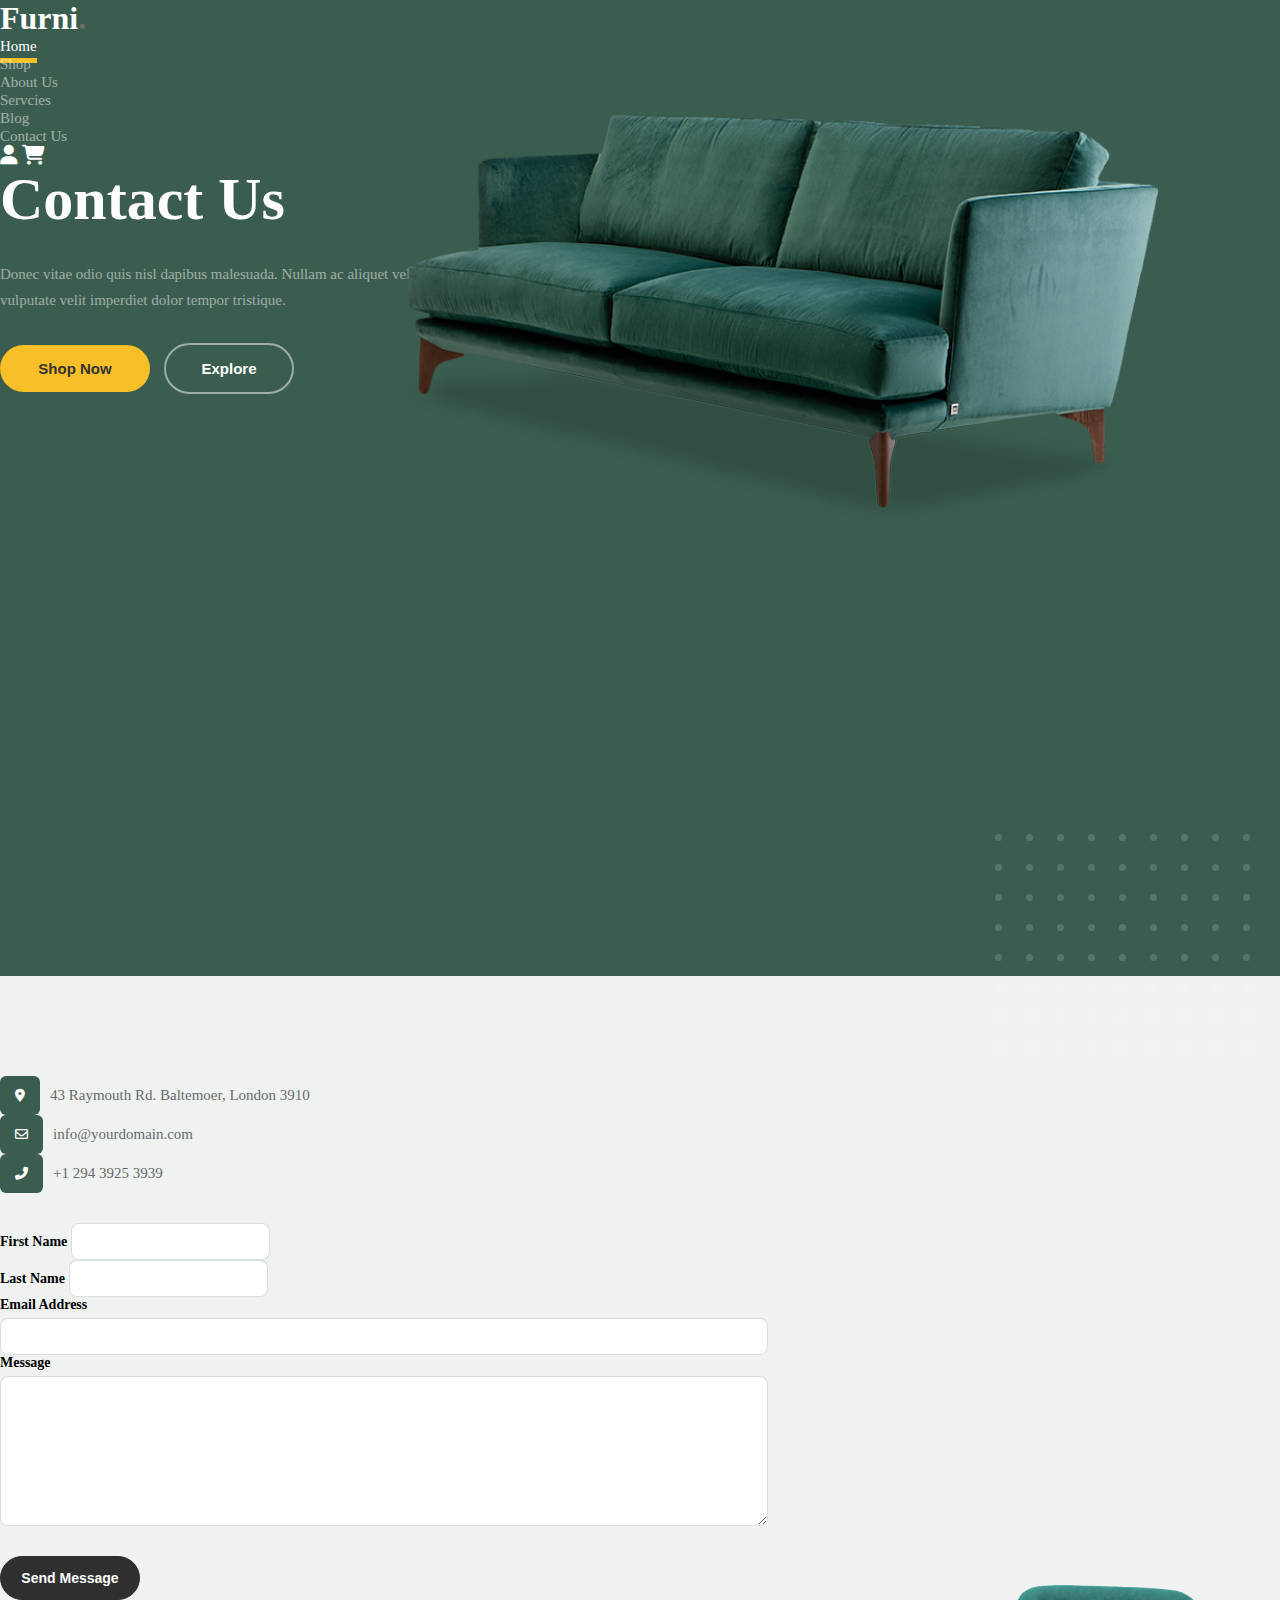
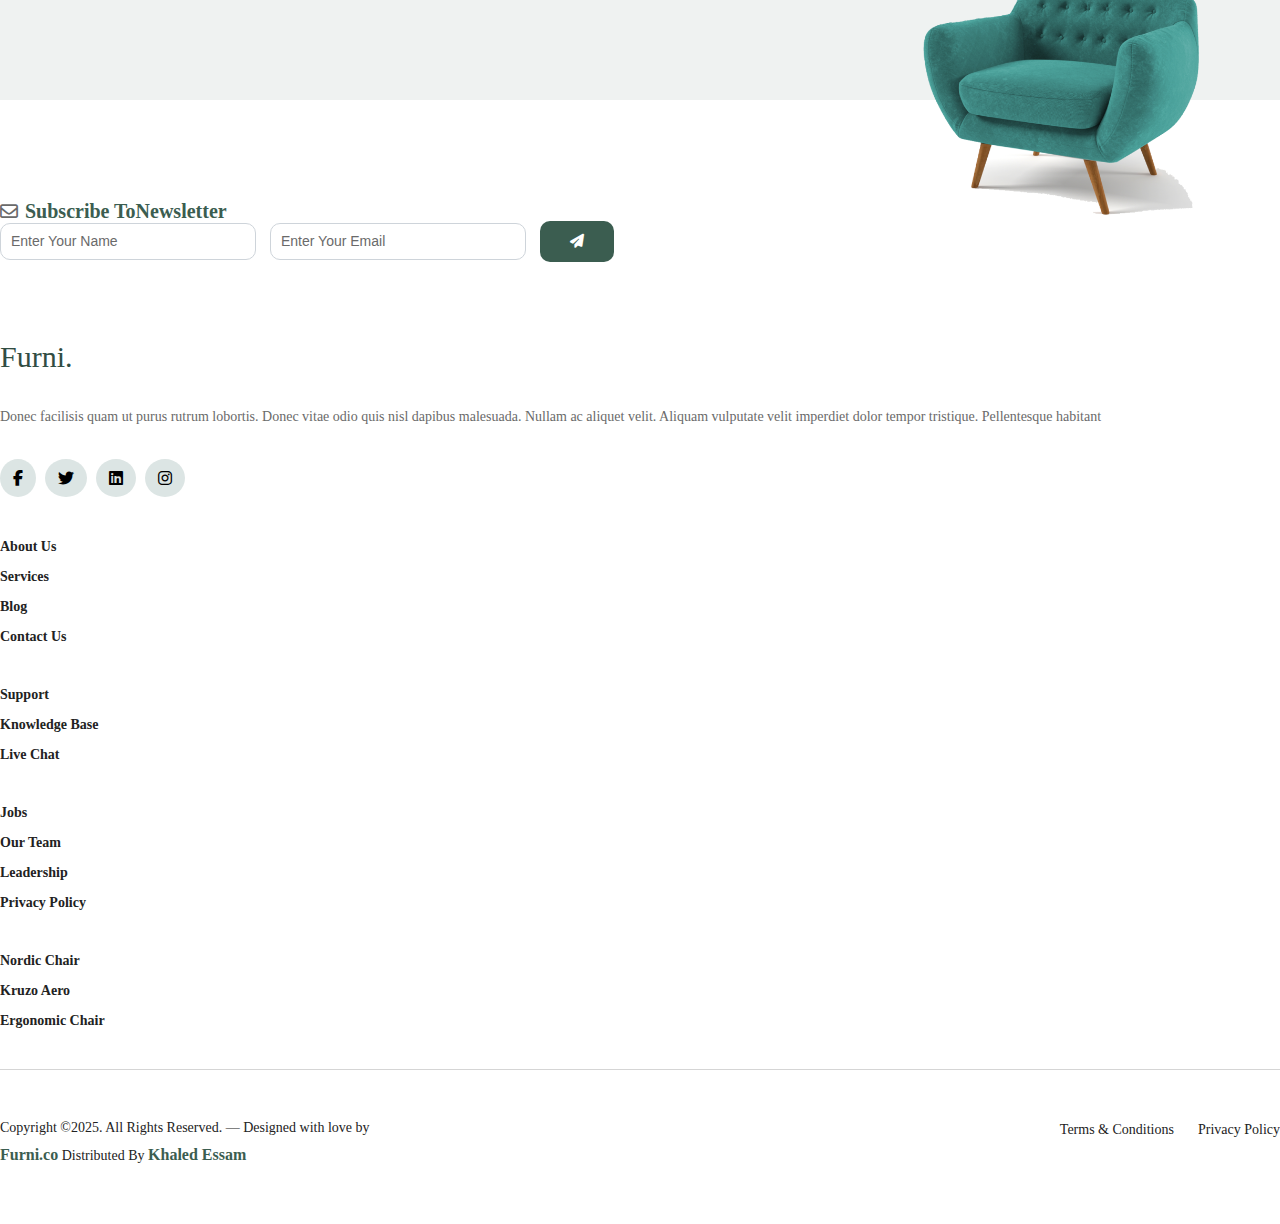
<file: contact.html>
<!DOCTYPE html>
<html lang="en">
  <head>
    <meta charset="UTF-8" />
    <meta name="viewport" content="width=device-width, initial-scale=1.0" />
    <title>Furni</title>
    <!-- CDN Of Bootstrap CSS  -->
    <link
      href="https://cdn.jsdelivr.net/npm/bootstrap@5.0.2/dist/css/bootstrap.min.css"
      rel="stylesheet"
      integrity="sha384-EVSTQN3/azprG1Anm3QDgpJLIm9Nao0Yz1ztcQTwFspd3yD65VohhpuuCOmLASjC"
      crossorigin="anonymous"
    />
    <link
      href="https://cdn.boxicons.com/fonts/brands/boxicons-brands.min.css"
      rel="stylesheet"
    />
    <!-- google Fonts Links  -->
    <link rel="preconnect" href="https://fonts.googleapis.com" />
    <link rel="preconnect" href="https://fonts.gstatic.com" crossorigin />
    <link
      href="https://fonts.googleapis.com/css2?family=Inter:ital,opsz,wght@0,14..32,100..900;1,14..32,100..900&display=swap"
      rel="stylesheet"
    />
    <!-- Font AWesome Link -->
    <link rel="stylesheet" href="css/all.min.css" />
    <!-- Style CSS Link  -->
    <link rel="stylesheet" href="css/Furni.css" />
  </head>
  <body>
    <!-- Start Header Section -->
    <nav
      class="navbar navbar-expand-lg position-absolute me-auto w-100 d-flex justify-content-center align-content-center"
    >
      <div class="container">
        <a class="navbar-brand" href="#">Furni<span>.</span></a>
        <i
          class="navbar-toggler-icon fa-solid fa-bars"
          data-bs-toggle="collapse"
          data-bs-target="#navbarSupportedContent"
          aria-controls="navbarSupportedContent"
          aria-expanded="false"
          aria-label="Toggle navigation"
        ></i>
        <div
          class="navbar-nav-items collapse navbar-collapse"
          id="navbarSupportedContent"
        >
          <ul class="navbar-nav ms-auto mb-2 mb-lg-0">
            <li class="nav-item">
              <a class="nav-link active" aria-current="page" href="index.html"
                >Home</a
              >
            </li>
            <li class="nav-item">
              <a class="nav-link" href="shop.html">shop</a>
            </li>
            <li class="nav-item">
              <a class="nav-link" href="About.html">About Us</a>
            </li>
            <li class="nav-item">
              <a class="nav-link" href="servcies.html">Servcies</a>
            </li>
            <li class="nav-item">
              <a class="nav-link" href="blog.html">blog</a>
            </li>
            <li class="nav-item">
              <a class="nav-link" href="contact.html">Contact Us</a>
            </li>
          </ul>
          <div
            class="icon text-danger d-flex justify-content-between align-items-center"
          >
            <a href="#">
              <i class="fa-regular fa-user"></i>
            </a>
            <a href="price.html">
              <i class="fa-regular fa-cart-shopping"></i>
            </a>
          </div>
        </div>
      </div>
    </nav>
    <!-- ENd Header Section -->
    <!-- Start Landing Section -->
    <div class="landing d-flex justify-content-center align-items-center">
      <div class="container">
        <div class="row d-flex justify-content-between align-items-center">
          <div
            class="info-text col-lg-6 col-sm-12 d-flex justify-content-center align-items-start flex-column"
          >
            <h1>Contact us</h1>
            <p>
              Donec vitae odio quis nisl dapibus malesuada. Nullam ac aliquet
              velit. Aliquam vulputate velit imperdiet dolor tempor tristique.
            </p>
            <div class="button">
              <button><a href="#">shop now</a></button>
              <button><a href="#">explore</a></button>
            </div>
          </div>
          <div class="image col-md-6 position-relative">
            <img class="couch w-100" src="image/couch.png" alt="" />
            <img class="dots" src="image/dots-light.svg" alt="" />
          </div>
        </div>
      </div>
    </div>
    <!-- END Landing Section -->
    <div class="contact">
      <div
        class="container d-flex justify-content-center align-items-center flex-column"
      >
        <div class="info d-flex justify-content-between w-100">
          <div class="box">
            <i class="fas fa-map-marker-alt"></i>
            <span>43 Raymouth Rd. Baltemoer, London 3910</span>
          </div>
          <div class="box">
            <i class="far fa-envelope"></i>
            <span>info@yourdomain.com</span>
          </div>
          <div class="box">
            <i class="fas fa-phone-alt"></i>
            <span>+1 294 3925 3939</span>
          </div>
        </div>
        <div class="form">
          <div
            class="text d-flex justify-content-between gap-3 w-100 flex-column flex-md-row"
          >
            <div class="name d-flex flex-column w-100 w-md-50">
              <label for="#">first name</label>
              <input type="text" />
            </div>
            <div class="name d-flex flex-column w-100 w-md-50">
              <label for="#">last name</label>
              <input type="text" />
            </div>
          </div>
          <div class="input d-flex flex-column">
            <label for="#">Email address</label>
            <input type="text" />
          </div>
          <div class="input d-flex flex-column">
            <label for="#">message</label>
            <textarea name="textarea" id="textarea"></textarea>
          </div>
          <input type="submit" value="send message" />
        </div>
      </div>
    </div>
    <!-- Start Footer Section -->
    <div class="footer">
      <div class="container">
        <div class="image">
          <img src="image/sofa.png" alt="sofa" />
        </div>
        <div class="form">
          <label for="#">
            <i class="fa-regular fa-envelope"></i>
            Subscribe toNewsletter
          </label>
          <div class="newsletter">
            <input type="text" placeholder="enter your name" />
            <input type="email" placeholder="enter your email" />
            <a href="#"><i class="fa-solid fa-paper-plane"></i></a>
          </div>
        </div>
        <div class="row">
          <h3 class="title">Furni.</h3>
          <div class="box col-md-12 col-lg-4">
            <p>
              Donec facilisis quam ut purus rutrum lobortis. Donec vitae odio
              quis nisl dapibus malesuada. Nullam ac aliquet velit. Aliquam
              vulputate velit imperdiet dolor tempor tristique. Pellentesque
              habitant
            </p>
            <div class="icon">
              <i class="fab fa-facebook-f"></i>
              <i class="fab fa-twitter"></i>
              <i class="fab fa-linkedin"></i>
              <i class="fab fa-instagram"></i>
            </div>
          </div>
          <div class="links col-md-12 col-lg-8">
            <div class="row">
              <div class="box col-sm-6 col-md-3">
                <ul>
                  <li>
                    <a href="">About us</a>
                  </li>
                  <li>
                    <a href="">Services</a>
                  </li>
                  <li>
                    <a href="">Blog</a>
                  </li>
                  <li>
                    <a href="">Contact us</a>
                  </li>
                </ul>
              </div>
              <div class="box col-sm-6 col-md-3">
                <ul>
                  <li>
                    <a href="">Support</a>
                  </li>
                  <li>
                    <a href="">Knowledge base</a>
                  </li>
                  <li>
                    <a href="">Live chat</a>
                  </li>
                </ul>
              </div>
              <div class="box col-sm-6 col-md-3">
                <ul>
                  <li>
                    <a href="">Jobs</a>
                  </li>
                  <li>
                    <a href="">Our team</a>
                  </li>
                  <li>
                    <a href="">Leadership</a>
                  </li>
                  <li>
                    <a href="">Privacy Policy</a>
                  </li>
                </ul>
              </div>
              <div class="box col-sm-6 col-md-3">
                <ul>
                  <li>
                    <a href="">Nordic Chair</a>
                  </li>
                  <li>
                    <a href="">Kruzo Aero</a>
                  </li>
                  <li>
                    <a href="">Ergonomic Chair</a>
                  </li>
                </ul>
              </div>
            </div>
          </div>
        </div>
      </div>
    </div>
    <!-- End Footer Section -->
    <!-- Start CopyRight Section -->
    <div class="copyRight">
      <div class="container">
        <div class="info">
          <p>Copyright ©2025. All Rights Reserved. — Designed with love by</p>
          <p><span>Furni.co</span> Distributed By <span>Khaled Essam</span></p>
        </div>
        <div class="text">
          <a href="#">Terms & Conditions</a>
          <a href="#">Privacy Policy</a>
        </div>
      </div>
    </div>
    <!-- ENd CopyRight Section -->
    <!-- Js Bootstrap Link -->
    <script
      src="https://cdn.jsdelivr.net/npm/bootstrap@5.0.2/dist/js/bootstrap.bundle.min.js"
      integrity="sha384-MrcW6ZMFYlzcLA8Nl+NtUVF0sA7MsXsP1UyJoMp4YLEuNSfAP+JcXn/tWtIaxVXM"
      crossorigin="anonymous"
    ></script>
  </body>
</html>
</file>
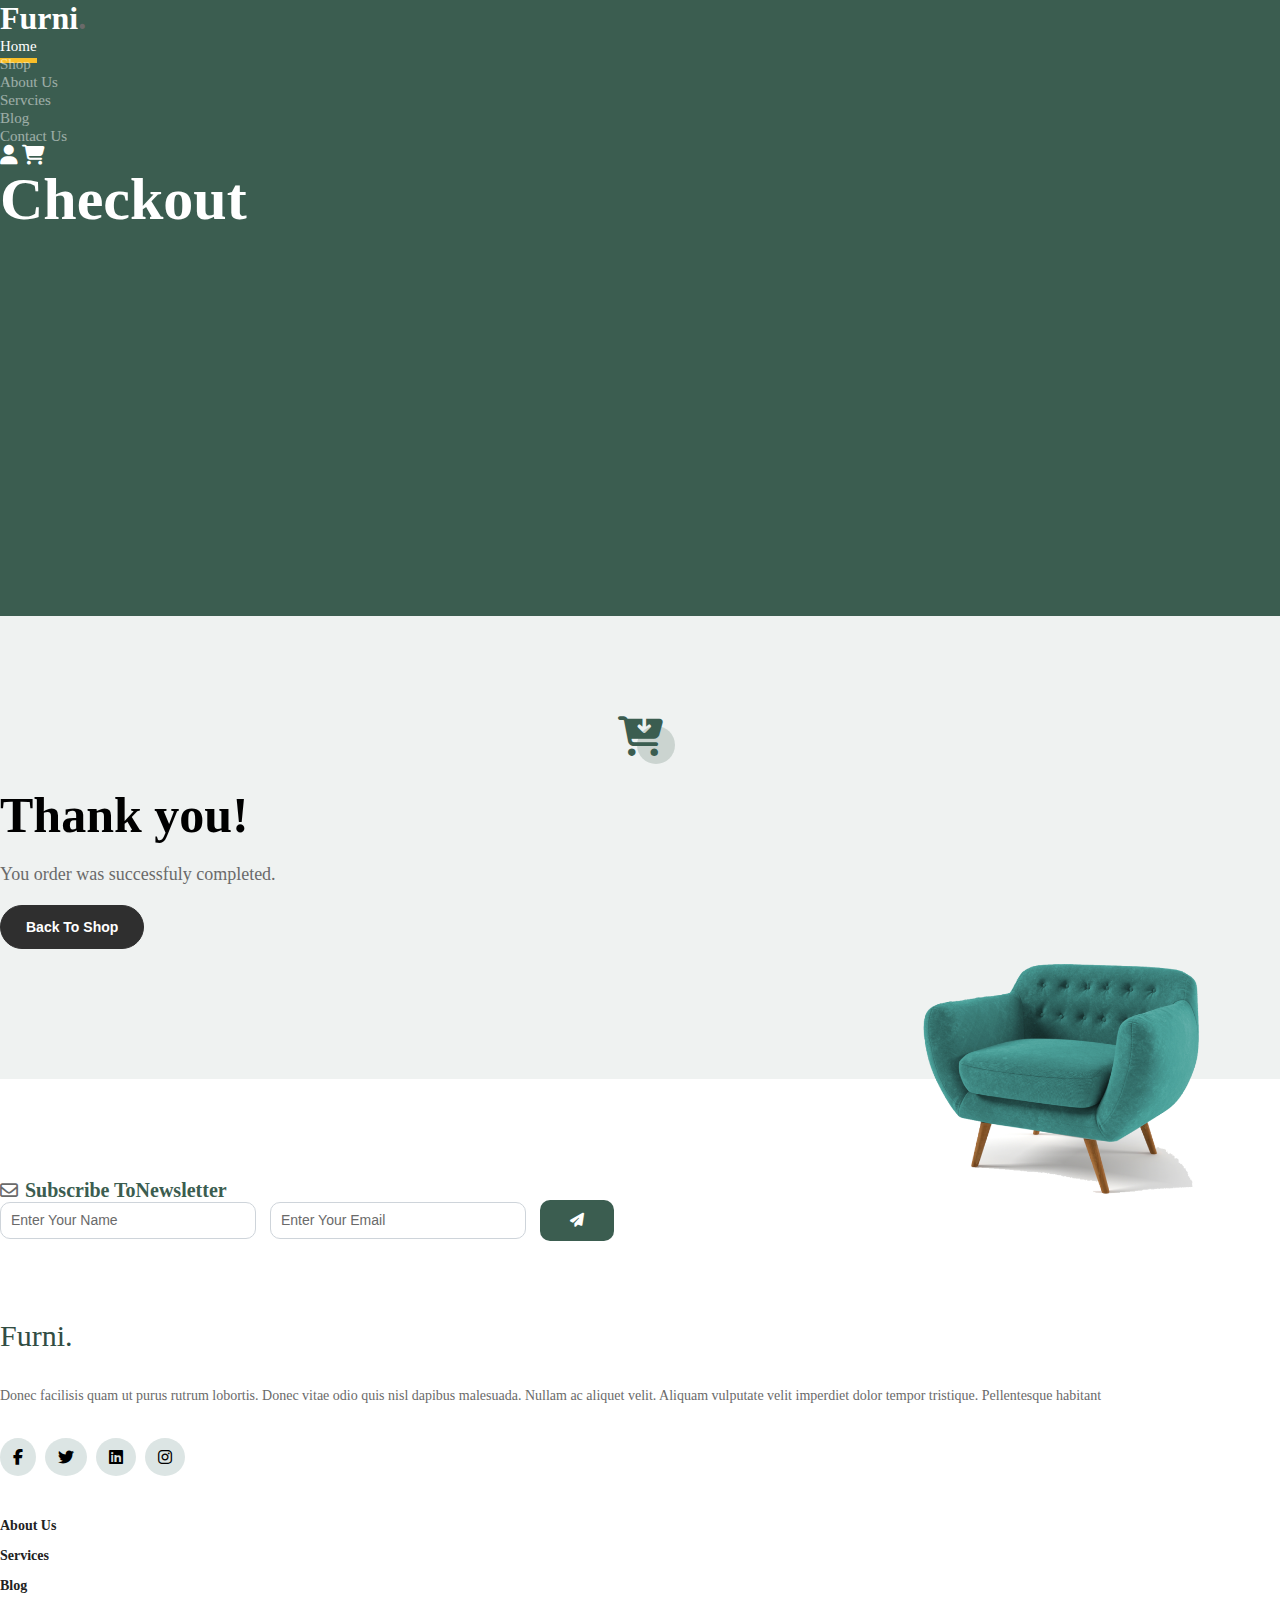
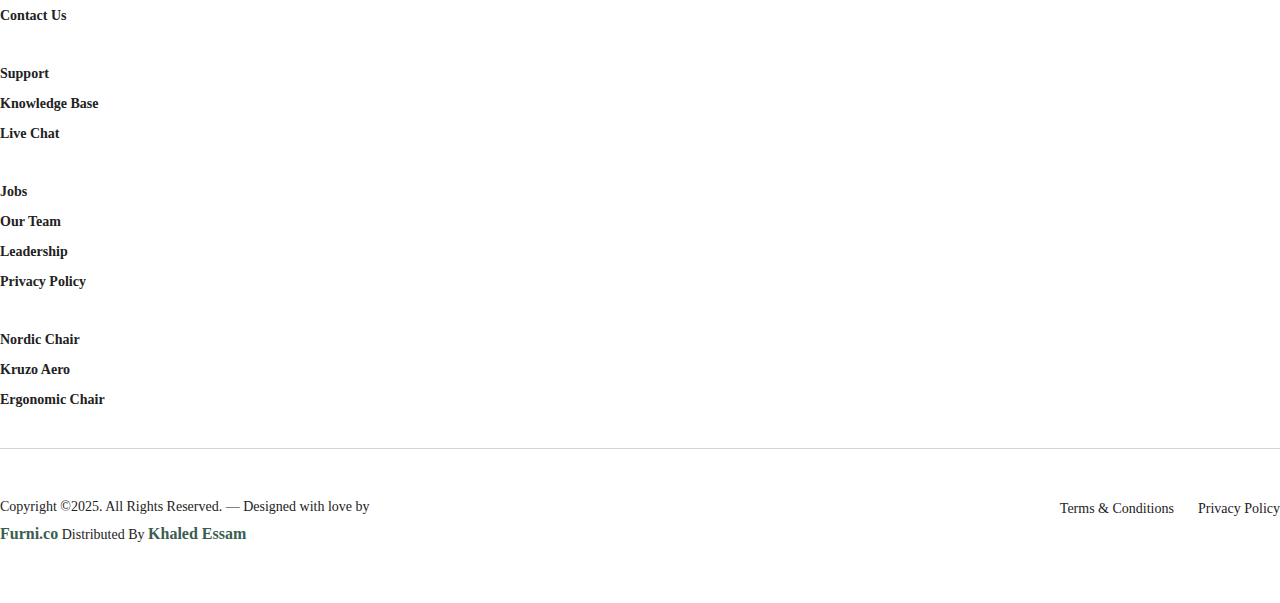
<file: final.html>
<!DOCTYPE html>
<html lang="en">
  <head>
    <meta charset="UTF-8" />
    <meta name="viewport" content="width=device-width, initial-scale=1.0" />
    <title>Furni</title>
    <!-- CDN Of Bootstrap CSS  -->
    <link
      href="https://cdn.jsdelivr.net/npm/bootstrap@5.0.2/dist/css/bootstrap.min.css"
      rel="stylesheet"
      integrity="sha384-EVSTQN3/azprG1Anm3QDgpJLIm9Nao0Yz1ztcQTwFspd3yD65VohhpuuCOmLASjC"
      crossorigin="anonymous"
    />
    <link
      href="https://cdn.boxicons.com/fonts/brands/boxicons-brands.min.css"
      rel="stylesheet"
    />
    <!-- google Fonts Links  -->
    <link rel="preconnect" href="https://fonts.googleapis.com" />
    <link rel="preconnect" href="https://fonts.gstatic.com" crossorigin />
    <link
      href="https://fonts.googleapis.com/css2?family=Inter:ital,opsz,wght@0,14..32,100..900;1,14..32,100..900&display=swap"
      rel="stylesheet"
    />
    <!-- Font AWesome Link -->
    <link rel="stylesheet" href="css/all.min.css" />
    <!-- Style CSS Link  -->
    <link rel="stylesheet" href="css/Furni.css" />
  </head>
  <body>
    <!-- Start Header Section -->
    <nav
      class="navbar navbar-expand-lg position-absolute me-auto w-100 d-flex justify-content-center align-content-center"
    >
      <div class="container">
        <a class="navbar-brand" href="#">Furni<span>.</span></a>
        <i
          class="navbar-toggler-icon fa-solid fa-bars"
          data-bs-toggle="collapse"
          data-bs-target="#navbarSupportedContent"
          aria-controls="navbarSupportedContent"
          aria-expanded="false"
          aria-label="Toggle navigation"
        ></i>
        <div
          class="navbar-nav-items collapse navbar-collapse"
          id="navbarSupportedContent"
        >
          <ul class="navbar-nav ms-auto mb-2 mb-lg-0">
            <li class="nav-item">
              <a class="nav-link active" aria-current="page" href="index.html"
                >Home</a
              >
            </li>
            <li class="nav-item">
              <a class="nav-link" href="shop.html">shop</a>
            </li>
            <li class="nav-item">
              <a class="nav-link" href="About.html">About Us</a>
            </li>
            <li class="nav-item">
              <a class="nav-link" href="servcies.html">Servcies</a>
            </li>
            <li class="nav-item">
              <a class="nav-link" href="blog.html">blog</a>
            </li>
            <li class="nav-item">
              <a class="nav-link" href="contact.html">Contact Us</a>
            </li>
          </ul>
          <div
            class="icon text-danger d-flex justify-content-between align-items-center"
          >
            <a href="#">
              <i class="fa-regular fa-user"></i>
            </a>
            <a href="price.html">
              <i class="fa-regular fa-cart-shopping"></i>
            </a>
          </div>
        </div>
      </div>
    </nav>
    <!-- ENd Header Section -->
    <!-- Start Landing Section -->
    <div class="landing-price d-flex justify-content-center align-items-center">
      <div class="container">
        <div class="row d-flex justify-content-between align-items-center">
          <div
            class="info-text col-lg-6 col-sm-12 d-flex justify-content-center align-items-start flex-column"
          >
            <h1>checkout</h1>
          </div>
        </div>
      </div>
    </div>
    <!-- END Landing Section -->
    <div
      class="final-checkout d-flex justify-content-center align-items-center"
    >
      <div
        class="container d-flex justify-content-center align-items-center text-center"
      >
        <div class="box">
          <div class="icon">
            <i class="fas fa-cart-arrow-down"></i>
          </div>
          <h2>Thank you!</h2>
          <p>You order was successfuly completed.</p>
          <a href="shop.html"><button>Back to shop</button></a>
        </div>
      </div>
    </div>
    <!-- Start Footer Section -->
    <div class="footer">
      <div class="container">
        <div class="image">
          <img src="image/sofa.png" alt="sofa" />
        </div>
        <div class="form">
          <label for="#">
            <i class="fa-regular fa-envelope"></i>
            Subscribe toNewsletter
          </label>
          <div class="newsletter">
            <input type="text" placeholder="enter your name" />
            <input type="email" placeholder="enter your email" />
            <a href="#"><i class="fa-solid fa-paper-plane"></i></a>
          </div>
        </div>
        <div class="row">
          <h3 class="title">Furni.</h3>
          <div class="box col-md-12 col-lg-4">
            <p>
              Donec facilisis quam ut purus rutrum lobortis. Donec vitae odio
              quis nisl dapibus malesuada. Nullam ac aliquet velit. Aliquam
              vulputate velit imperdiet dolor tempor tristique. Pellentesque
              habitant
            </p>
            <div class="icon">
              <i class="fab fa-facebook-f"></i>
              <i class="fab fa-twitter"></i>
              <i class="fab fa-linkedin"></i>
              <i class="fab fa-instagram"></i>
            </div>
          </div>
          <div class="links col-md-12 col-lg-8">
            <div class="row">
              <div class="box col-sm-6 col-md-3">
                <ul>
                  <li>
                    <a href="">About us</a>
                  </li>
                  <li>
                    <a href="">Services</a>
                  </li>
                  <li>
                    <a href="">Blog</a>
                  </li>
                  <li>
                    <a href="">Contact us</a>
                  </li>
                </ul>
              </div>
              <div class="box col-sm-6 col-md-3">
                <ul>
                  <li>
                    <a href="">Support</a>
                  </li>
                  <li>
                    <a href="">Knowledge base</a>
                  </li>
                  <li>
                    <a href="">Live chat</a>
                  </li>
                </ul>
              </div>
              <div class="box col-sm-6 col-md-3">
                <ul>
                  <li>
                    <a href="">Jobs</a>
                  </li>
                  <li>
                    <a href="">Our team</a>
                  </li>
                  <li>
                    <a href="">Leadership</a>
                  </li>
                  <li>
                    <a href="">Privacy Policy</a>
                  </li>
                </ul>
              </div>
              <div class="box col-sm-6 col-md-3">
                <ul>
                  <li>
                    <a href="">Nordic Chair</a>
                  </li>
                  <li>
                    <a href="">Kruzo Aero</a>
                  </li>
                  <li>
                    <a href="">Ergonomic Chair</a>
                  </li>
                </ul>
              </div>
            </div>
          </div>
        </div>
      </div>
    </div>
    <!-- End Footer Section -->
    <!-- Start CopyRight Section -->
    <div class="copyRight">
      <div class="container">
        <div class="info">
          <p>Copyright ©2025. All Rights Reserved. — Designed with love by</p>
          <p><span>Furni.co</span> Distributed By <span>Khaled Essam</span></p>
        </div>
        <div class="text">
          <a href="#">Terms & Conditions</a>
          <a href="#">Privacy Policy</a>
        </div>
      </div>
    </div>
    <!-- ENd CopyRight Section -->
    <!-- Js Bootstrap Link -->
    <script
      src="https://cdn.jsdelivr.net/npm/bootstrap@5.0.2/dist/js/bootstrap.bundle.min.js"
      integrity="sha384-MrcW6ZMFYlzcLA8Nl+NtUVF0sA7MsXsP1UyJoMp4YLEuNSfAP+JcXn/tWtIaxVXM"
      crossorigin="anonymous"
    ></script>
  </body>
</html>
</file>
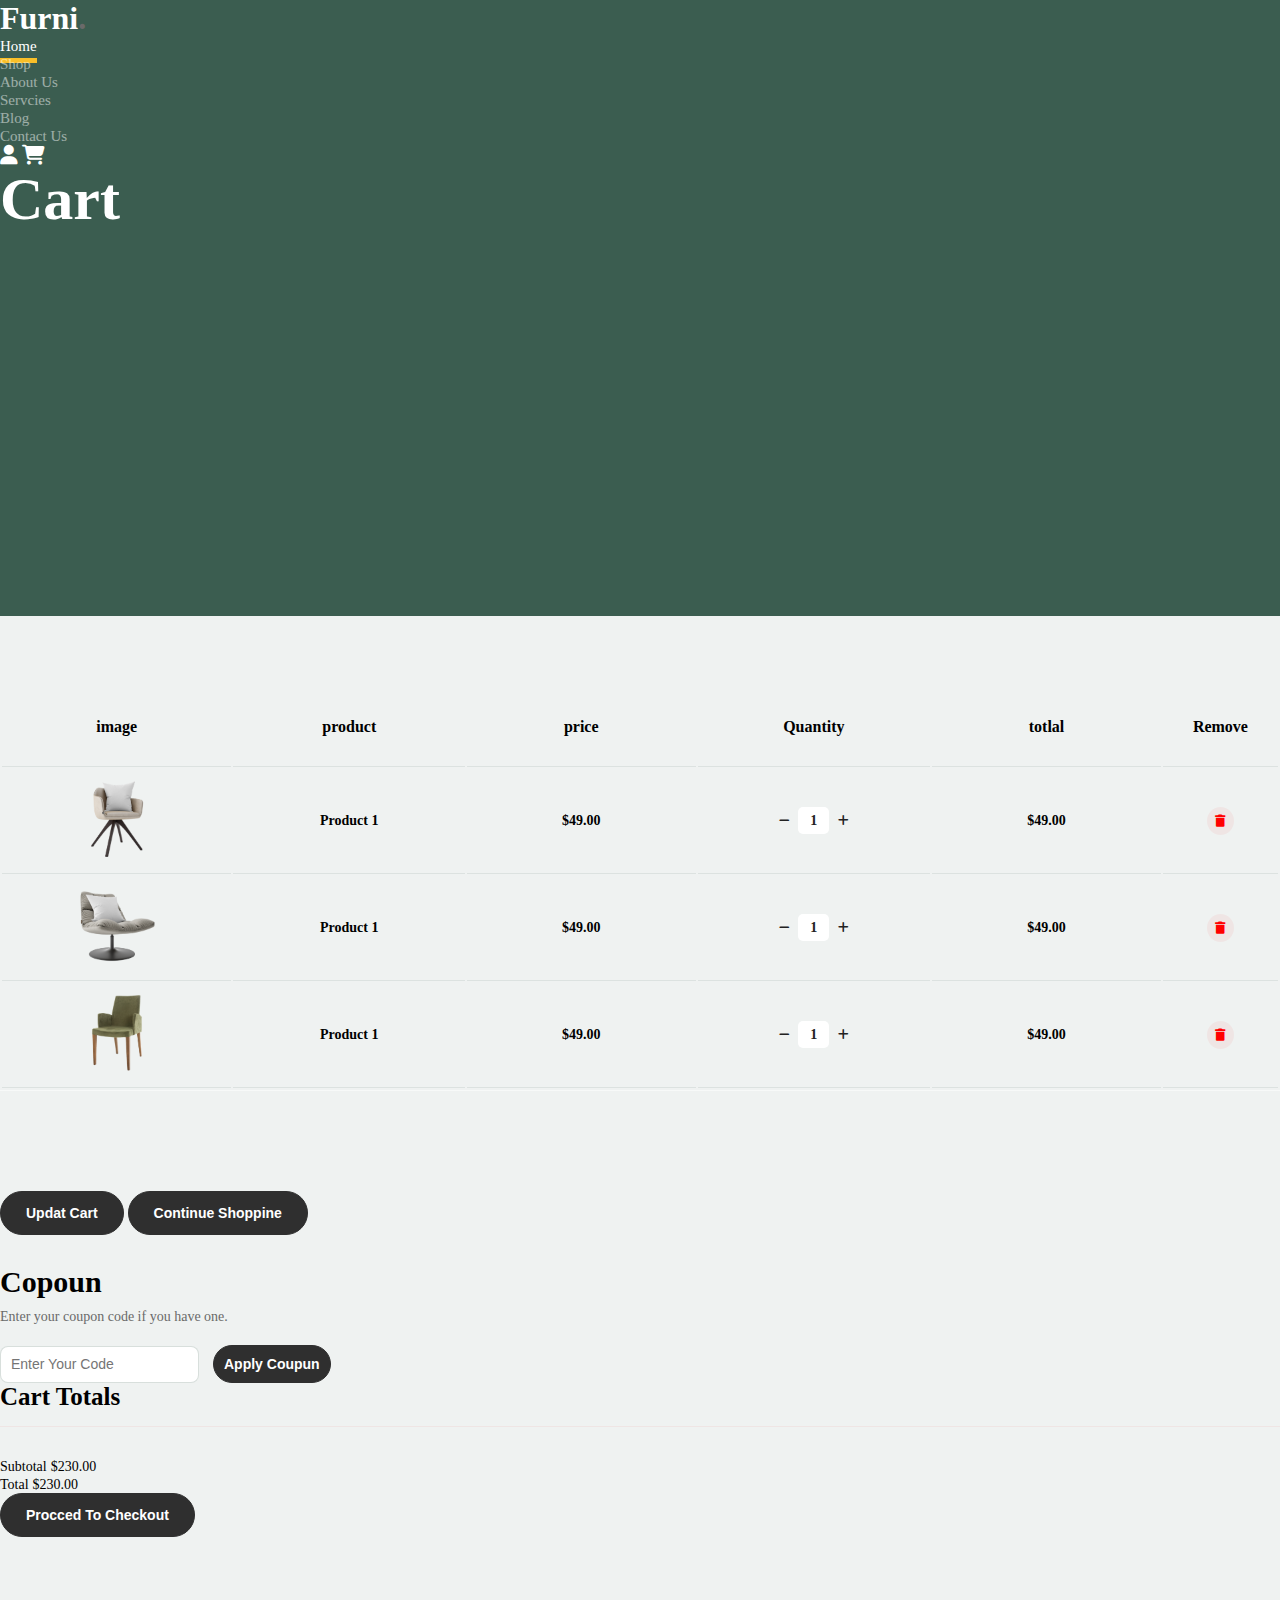
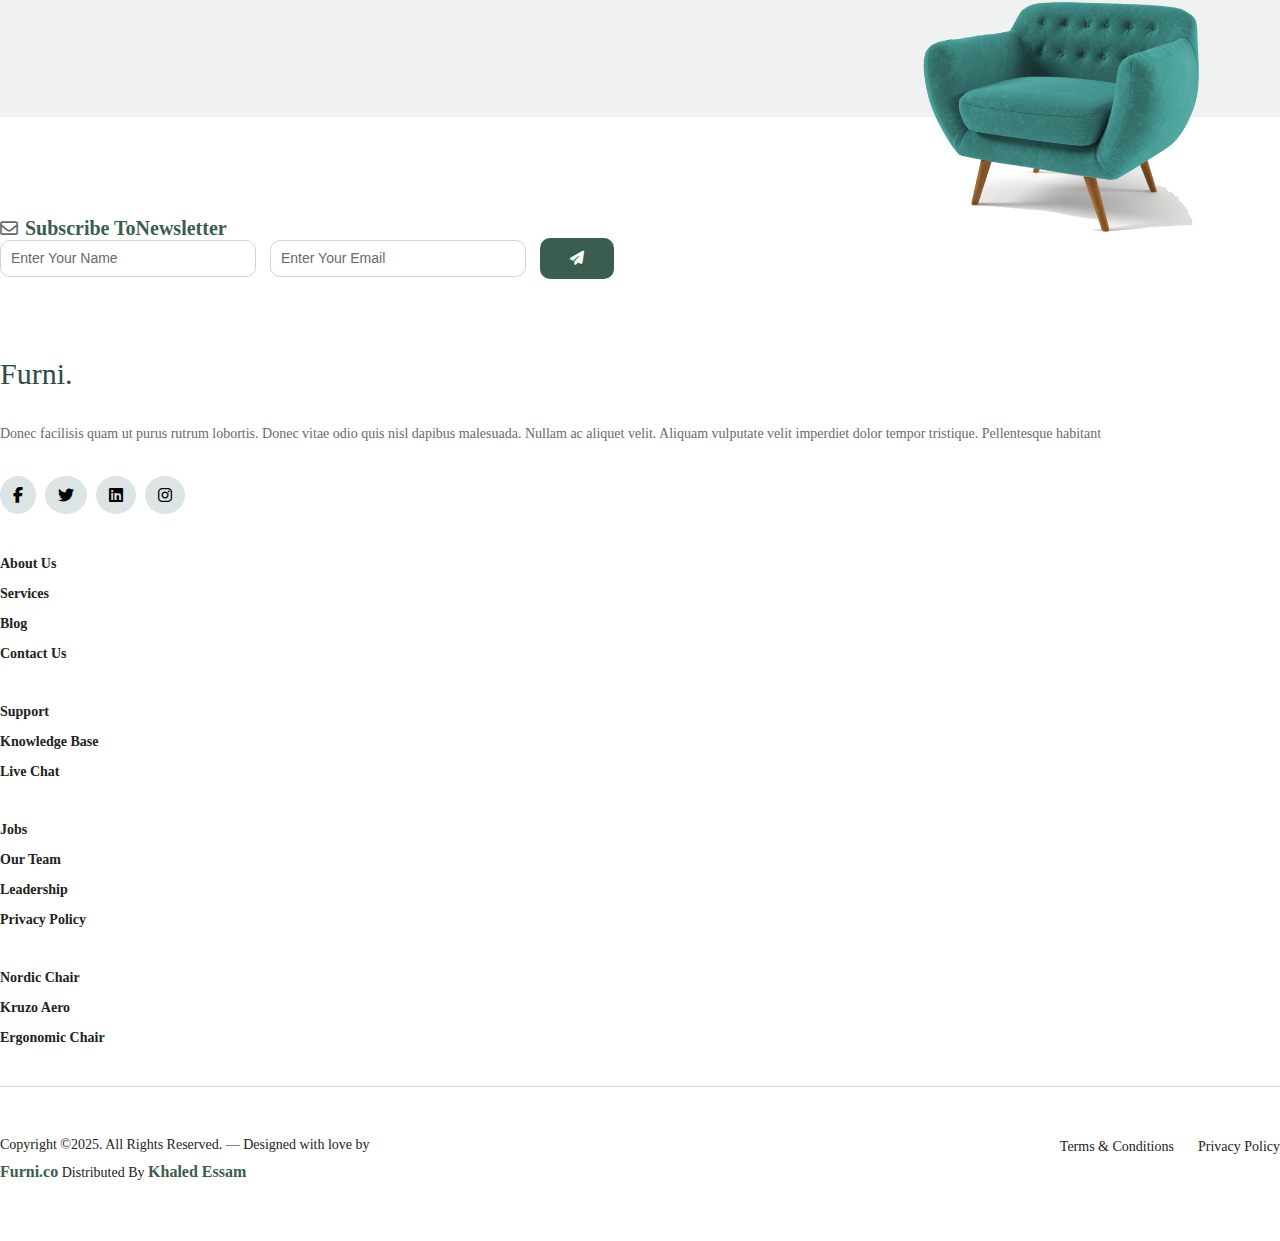
<file: price.html>
<!DOCTYPE html>
<html lang="en">
  <head>
    <meta charset="UTF-8" />
    <meta name="viewport" content="width=device-width, initial-scale=1.0" />
    <title>Furni</title>
    <!-- CDN Of Bootstrap CSS  -->
    <link
      href="https://cdn.jsdelivr.net/npm/bootstrap@5.0.2/dist/css/bootstrap.min.css"
      rel="stylesheet"
      integrity="sha384-EVSTQN3/azprG1Anm3QDgpJLIm9Nao0Yz1ztcQTwFspd3yD65VohhpuuCOmLASjC"
      crossorigin="anonymous"
    />
    <link
      href="https://cdn.boxicons.com/fonts/brands/boxicons-brands.min.css"
      rel="stylesheet"
    />
    <!-- google Fonts Links  -->
    <link rel="preconnect" href="https://fonts.googleapis.com" />
    <link rel="preconnect" href="https://fonts.gstatic.com" crossorigin />
    <link
      href="https://fonts.googleapis.com/css2?family=Inter:ital,opsz,wght@0,14..32,100..900;1,14..32,100..900&display=swap"
      rel="stylesheet"
    />
    <!-- Font AWesome Link -->
    <link rel="stylesheet" href="css/all.min.css" />
    <!-- Style CSS Link  -->
    <link rel="stylesheet" href="css/Furni.css" />
  </head>
  <body>
    <!-- Start Header Section -->
    <nav
      class="navbar navbar-expand-lg position-absolute me-auto w-100 d-flex justify-content-center align-content-center"
    >
      <div class="container">
        <a class="navbar-brand" href="#">Furni<span>.</span></a>
        <i
          class="navbar-toggler-icon fa-solid fa-bars"
          data-bs-toggle="collapse"
          data-bs-target="#navbarSupportedContent"
          aria-controls="navbarSupportedContent"
          aria-expanded="false"
          aria-label="Toggle navigation"
        ></i>
        <div
          class="navbar-nav-items collapse navbar-collapse"
          id="navbarSupportedContent"
        >
          <ul class="navbar-nav ms-auto mb-2 mb-lg-0">
            <li class="nav-item">
              <a class="nav-link active" aria-current="page" href="index.html"
                >Home</a
              >
            </li>
            <li class="nav-item">
              <a class="nav-link" href="shop.html">shop</a>
            </li>
            <li class="nav-item">
              <a class="nav-link" href="About.html">About Us</a>
            </li>
            <li class="nav-item">
              <a class="nav-link" href="servcies.html">Servcies</a>
            </li>
            <li class="nav-item">
              <a class="nav-link" href="blog.html">blog</a>
            </li>
            <li class="nav-item">
              <a class="nav-link" href="contact.html">Contact Us</a>
            </li>
          </ul>
          <div
            class="icon text-danger d-flex justify-content-between align-items-center"
          >
            <a href="#">
              <i class="fa-regular fa-user"></i>
            </a>
            <a href="price.html">
              <i class="fa-regular fa-cart-shopping"></i>
            </a>
          </div>
        </div>
      </div>
    </nav>
    <!-- ENd Header Section -->
    <!-- Start Landing Section -->
    <div class="landing-price d-flex justify-content-center align-items-center">
      <div class="container">
        <div class="row d-flex justify-content-between align-items-center">
          <div
            class="info-text col-lg-6 col-sm-12 d-flex justify-content-center align-items-start flex-column"
          >
            <h1>cart</h1>
          </div>
        </div>
      </div>
    </div>
    <!-- END Landing Section -->
    <!-- Start Table Section -->
    <div class="table-price">
      <div class="container">
        <table>
          <tr>
            <th>image</th>
            <th>product</th>
            <th>price</th>
            <th>Quantity</th>
            <th>totlal</th>
            <th>Remove</th>
          </tr>
          <tr>
            <td><img src="image/product-1.png" alt="" /></td>
            <td>Product 1</td>
            <td>$49.00</td>
            <td>
              <a href="">
                <i class="fas fa-minus"></i>
              </a>
              <span>1</span>
              <a href="">
                <i class="fas fa-plus"></i>
              </a>
            </td>
            <td>$49.00</td>
            <td>
              <a href="#">
                <i class="fas fa-trash"></i>
              </a>
            </td>
          </tr>
          <tr>
            <td><img src="image/product-2.png" alt="" /></td>
            <td>Product 1</td>
            <td>$49.00</td>
            <td>
              <a href="">
                <i class="fas fa-minus"></i>
              </a>
              <span>1</span>
              <a href="">
                <i class="fas fa-plus"></i>
              </a>
            </td>
            <td>$49.00</td>
            <td>
              <a href="#">
                <i class="fas fa-trash"></i>
              </a>
            </td>
          </tr>
          <tr>
            <td><img src="image/product-3.png" alt="" /></td>
            <td>Product 1</td>
            <td>$49.00</td>
            <td>
              <a href="">
                <i class="fas fa-minus"></i>
              </a>
              <span>1</span>
              <a href="">
                <i class="fas fa-plus"></i>
              </a>
            </td>
            <td>$49.00</td>
            <td>
              <a href="#">
                <i class="fas fa-trash"></i>
              </a>
            </td>
          </tr>
        </table>
      </div>
      <div class="container">
        <div class="info-cart pt-5 pb-5">
          <div class="row d-flex justify-content-between w-100">
            <div class="update-cart col-md-5 d-flex flex-column mb-5 mb-md-0">
              <div
                class="button d-flex justify-content-between flex-column flex-lg-row"
              >
                <button>updat cart</button>
                <button>continue shoppine</button>
              </div>
              <h3>copoun</h3>
              <p>Enter your coupon code if you have one.</p>
              <div
                class="input d-flex justify-content-between flex-column flex-sm-row"
              >
                <input
                  type="text"
                  class="w-100 mb-3 mb-sm-0"
                  placeholder="enter your code"
                />
                <input type="submit" value="apply coupun" />
              </div>
            </div>
            <div class="cart-total col-md-3">
              <h2>Cart Totals</h2>
              <div class="info d-flex justify-content-between">
                <span>Subtotal</span>
                <span>$230.00</span>
              </div>
              <div class="info d-flex justify-content-between mb-3">
                <span>Total</span>
                <span> $230.00</span>
              </div>
              <a href="checkout.html"><button>procced to checkout</button></a>
            </div>
          </div>
        </div>
      </div>
    </div>
    <!-- ENd Table Section -->
    <!-- Start Footer Section -->
    <div class="footer">
      <div class="container">
        <div class="image">
          <img src="image/sofa.png" alt="sofa" />
        </div>
        <div class="form">
          <label for="#">
            <i class="fa-regular fa-envelope"></i>
            Subscribe toNewsletter
          </label>
          <div class="newsletter">
            <input type="text" placeholder="enter your name" />
            <input type="email" placeholder="enter your email" />
            <a href="#"><i class="fa-solid fa-paper-plane"></i></a>
          </div>
        </div>
        <div class="row">
          <h3 class="title">Furni.</h3>
          <div class="box col-md-12 col-lg-4">
            <p>
              Donec facilisis quam ut purus rutrum lobortis. Donec vitae odio
              quis nisl dapibus malesuada. Nullam ac aliquet velit. Aliquam
              vulputate velit imperdiet dolor tempor tristique. Pellentesque
              habitant
            </p>
            <div class="icon">
              <i class="fab fa-facebook-f"></i>
              <i class="fab fa-twitter"></i>
              <i class="fab fa-linkedin"></i>
              <i class="fab fa-instagram"></i>
            </div>
          </div>
          <div class="links col-md-12 col-lg-8">
            <div class="row">
              <div class="box col-sm-6 col-md-3">
                <ul>
                  <li>
                    <a href="">About us</a>
                  </li>
                  <li>
                    <a href="">Services</a>
                  </li>
                  <li>
                    <a href="">Blog</a>
                  </li>
                  <li>
                    <a href="">Contact us</a>
                  </li>
                </ul>
              </div>
              <div class="box col-sm-6 col-md-3">
                <ul>
                  <li>
                    <a href="">Support</a>
                  </li>
                  <li>
                    <a href="">Knowledge base</a>
                  </li>
                  <li>
                    <a href="">Live chat</a>
                  </li>
                </ul>
              </div>
              <div class="box col-sm-6 col-md-3">
                <ul>
                  <li>
                    <a href="">Jobs</a>
                  </li>
                  <li>
                    <a href="">Our team</a>
                  </li>
                  <li>
                    <a href="">Leadership</a>
                  </li>
                  <li>
                    <a href="">Privacy Policy</a>
                  </li>
                </ul>
              </div>
              <div class="box col-sm-6 col-md-3">
                <ul>
                  <li>
                    <a href="">Nordic Chair</a>
                  </li>
                  <li>
                    <a href="">Kruzo Aero</a>
                  </li>
                  <li>
                    <a href="">Ergonomic Chair</a>
                  </li>
                </ul>
              </div>
            </div>
          </div>
        </div>
      </div>
    </div>
    <!-- End Footer Section -->
    <!-- Start CopyRight Section -->
    <div class="copyRight">
      <div class="container">
        <div class="info">
          <p>Copyright ©2025. All Rights Reserved. — Designed with love by</p>
          <p><span>Furni.co</span> Distributed By <span>Khaled Essam</span></p>
        </div>
        <div class="text">
          <a href="#">Terms & Conditions</a>
          <a href="#">Privacy Policy</a>
        </div>
      </div>
    </div>
    <!-- ENd CopyRight Section -->
    <!-- Js Bootstrap Link -->
    <script
      src="https://cdn.jsdelivr.net/npm/bootstrap@5.0.2/dist/js/bootstrap.bundle.min.js"
      integrity="sha384-MrcW6ZMFYlzcLA8Nl+NtUVF0sA7MsXsP1UyJoMp4YLEuNSfAP+JcXn/tWtIaxVXM"
      crossorigin="anonymous"
    ></script>
  </body>
</html>
</file>
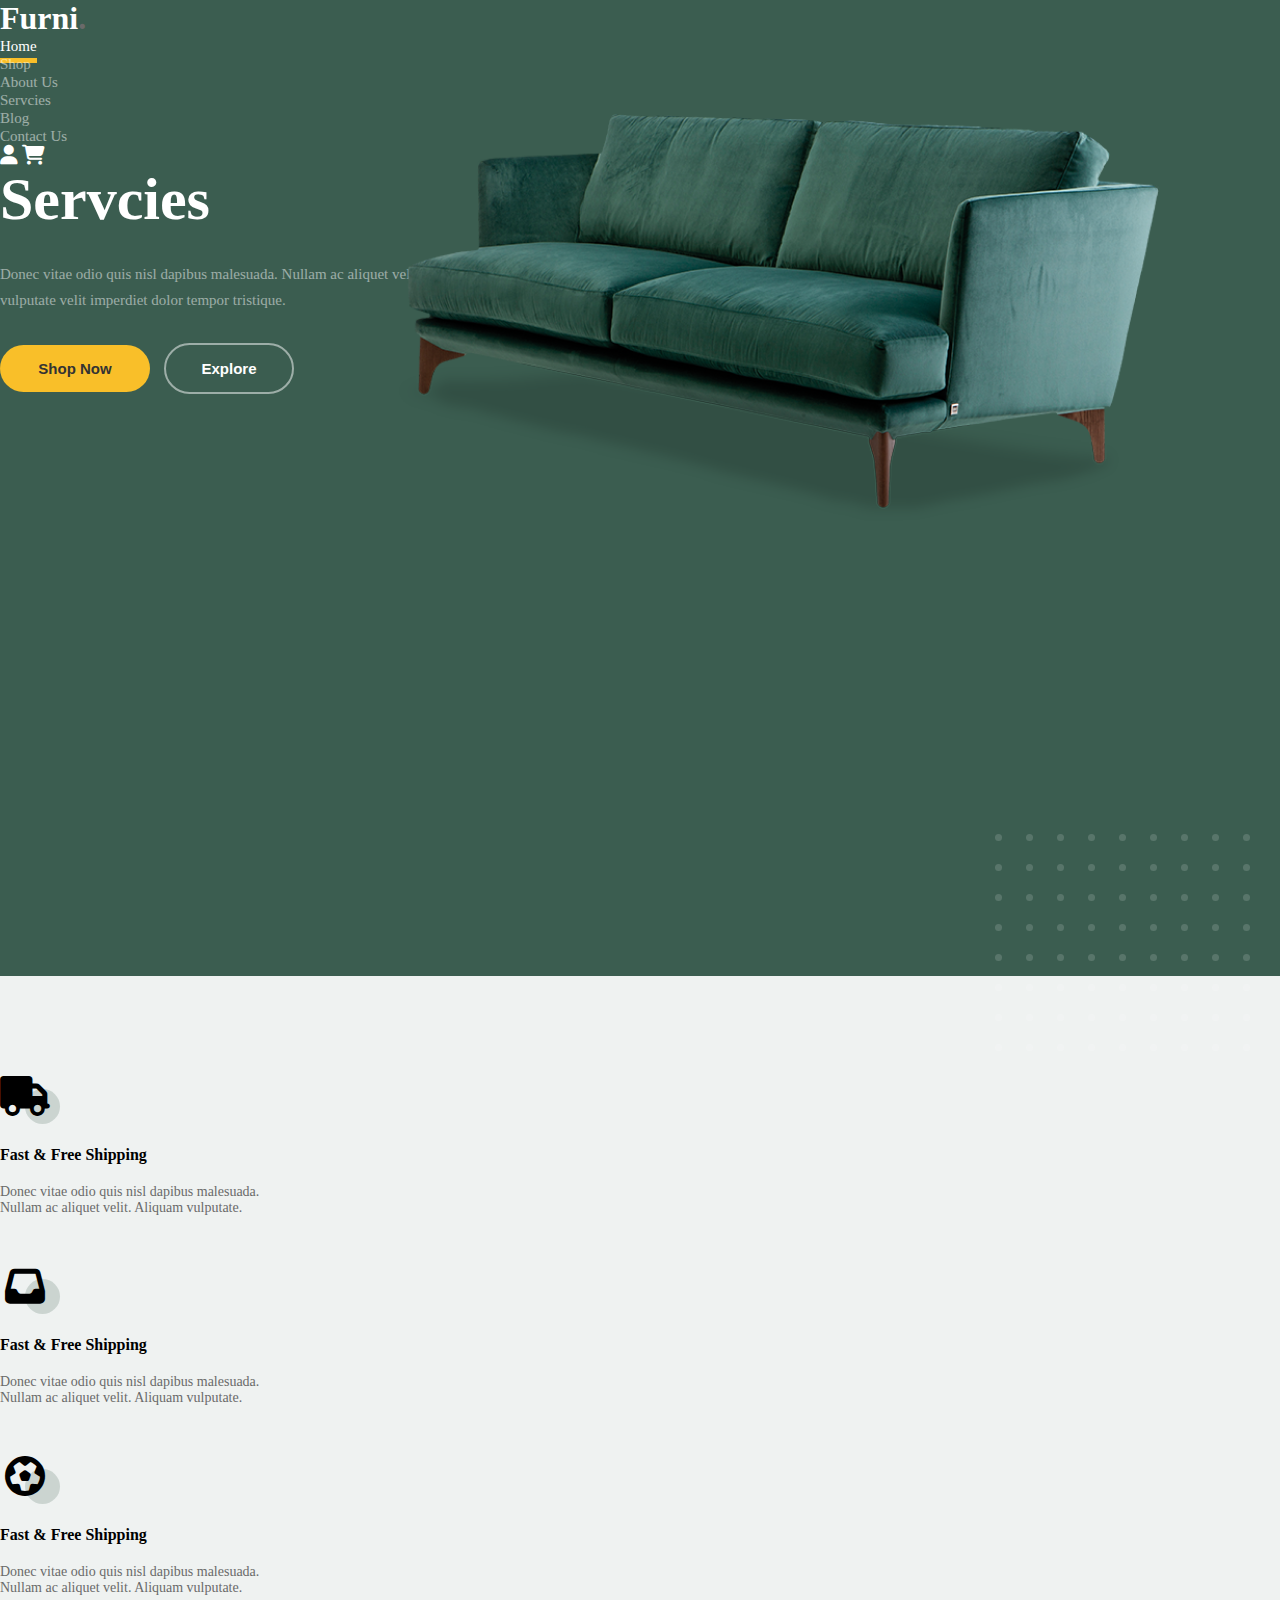
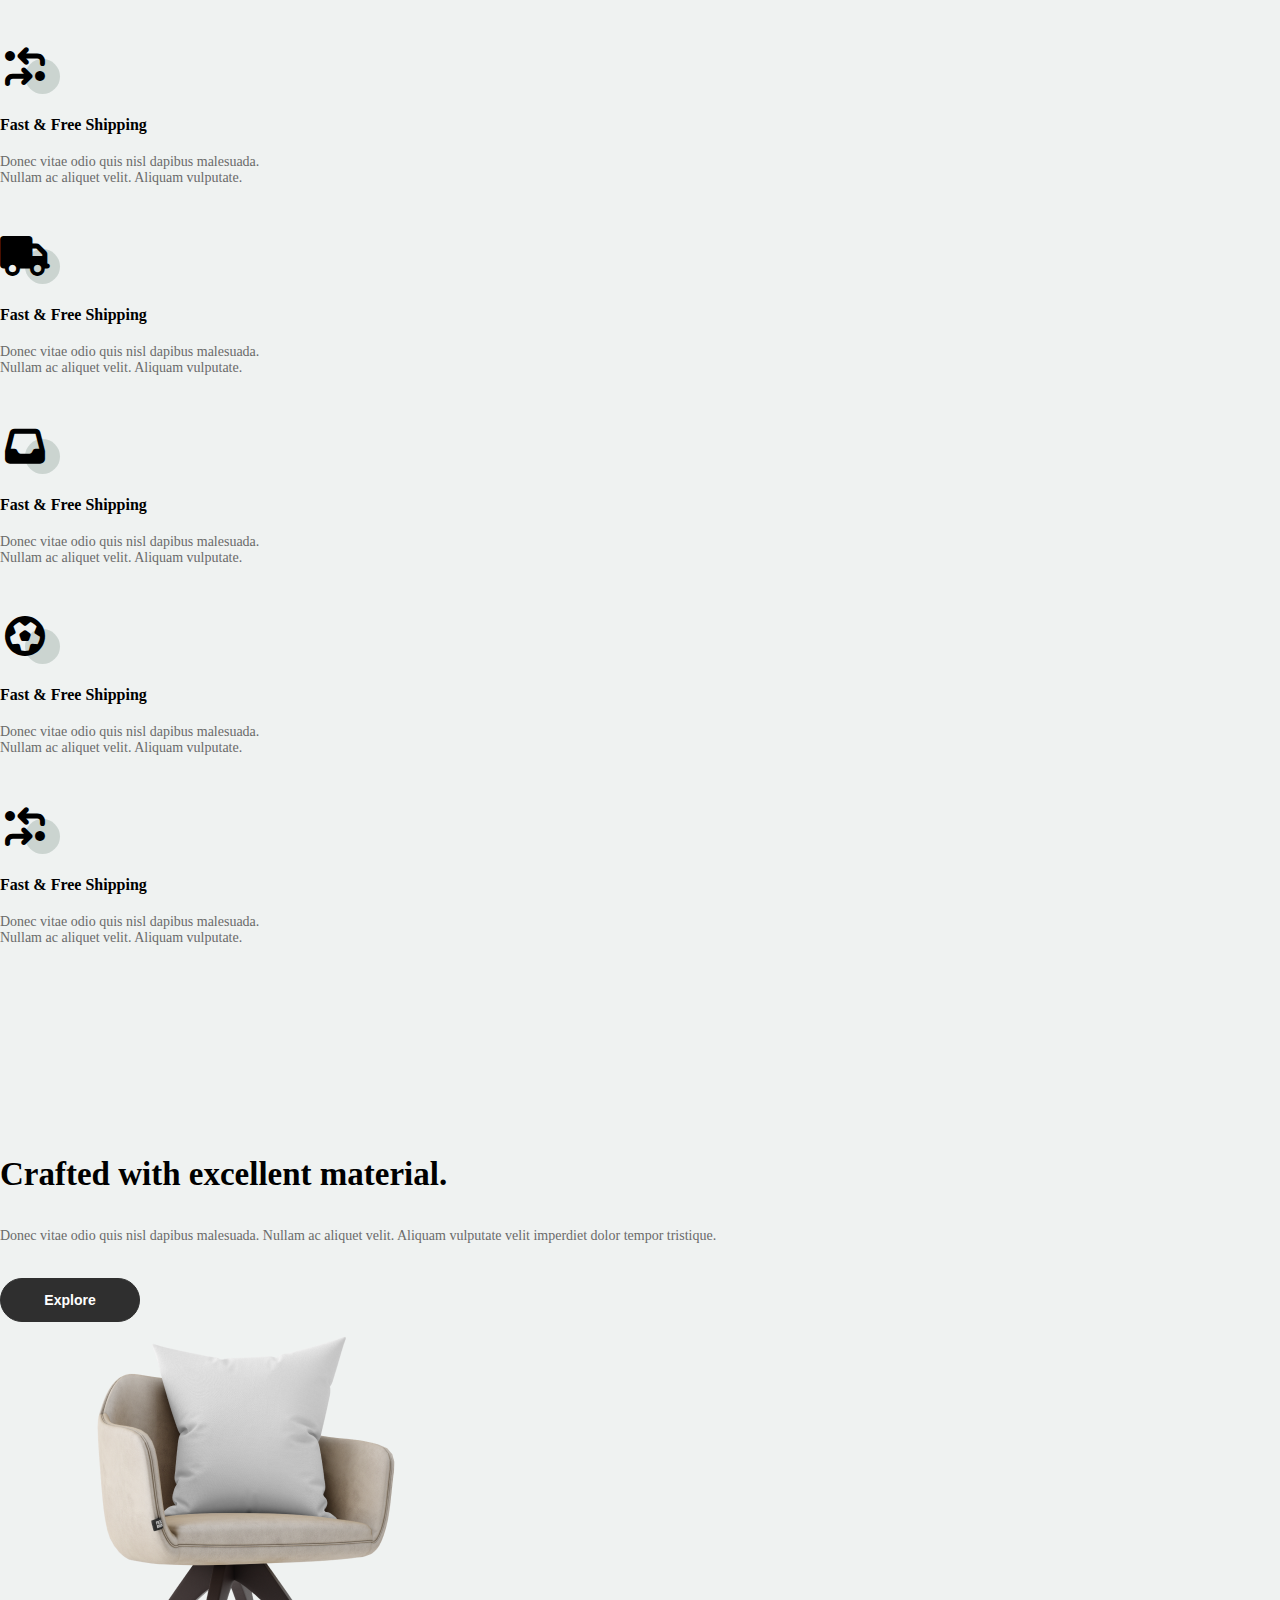
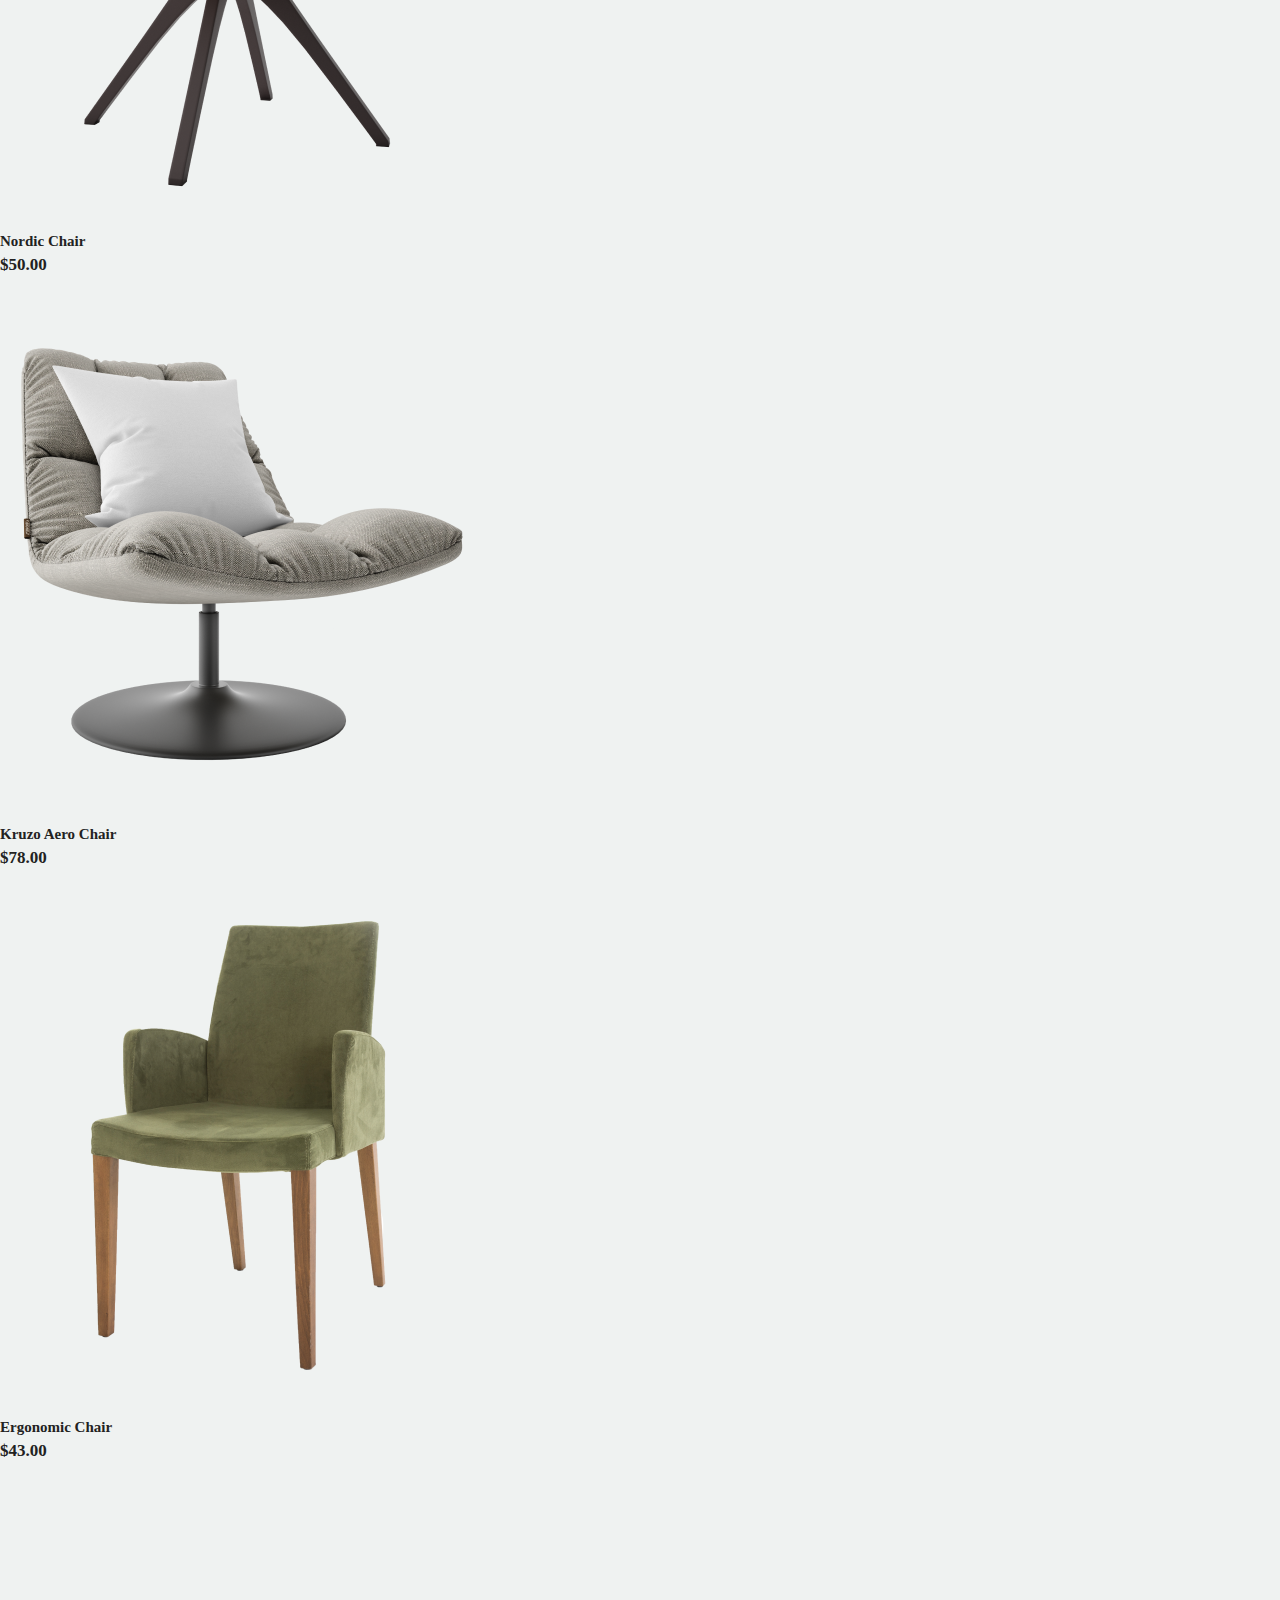
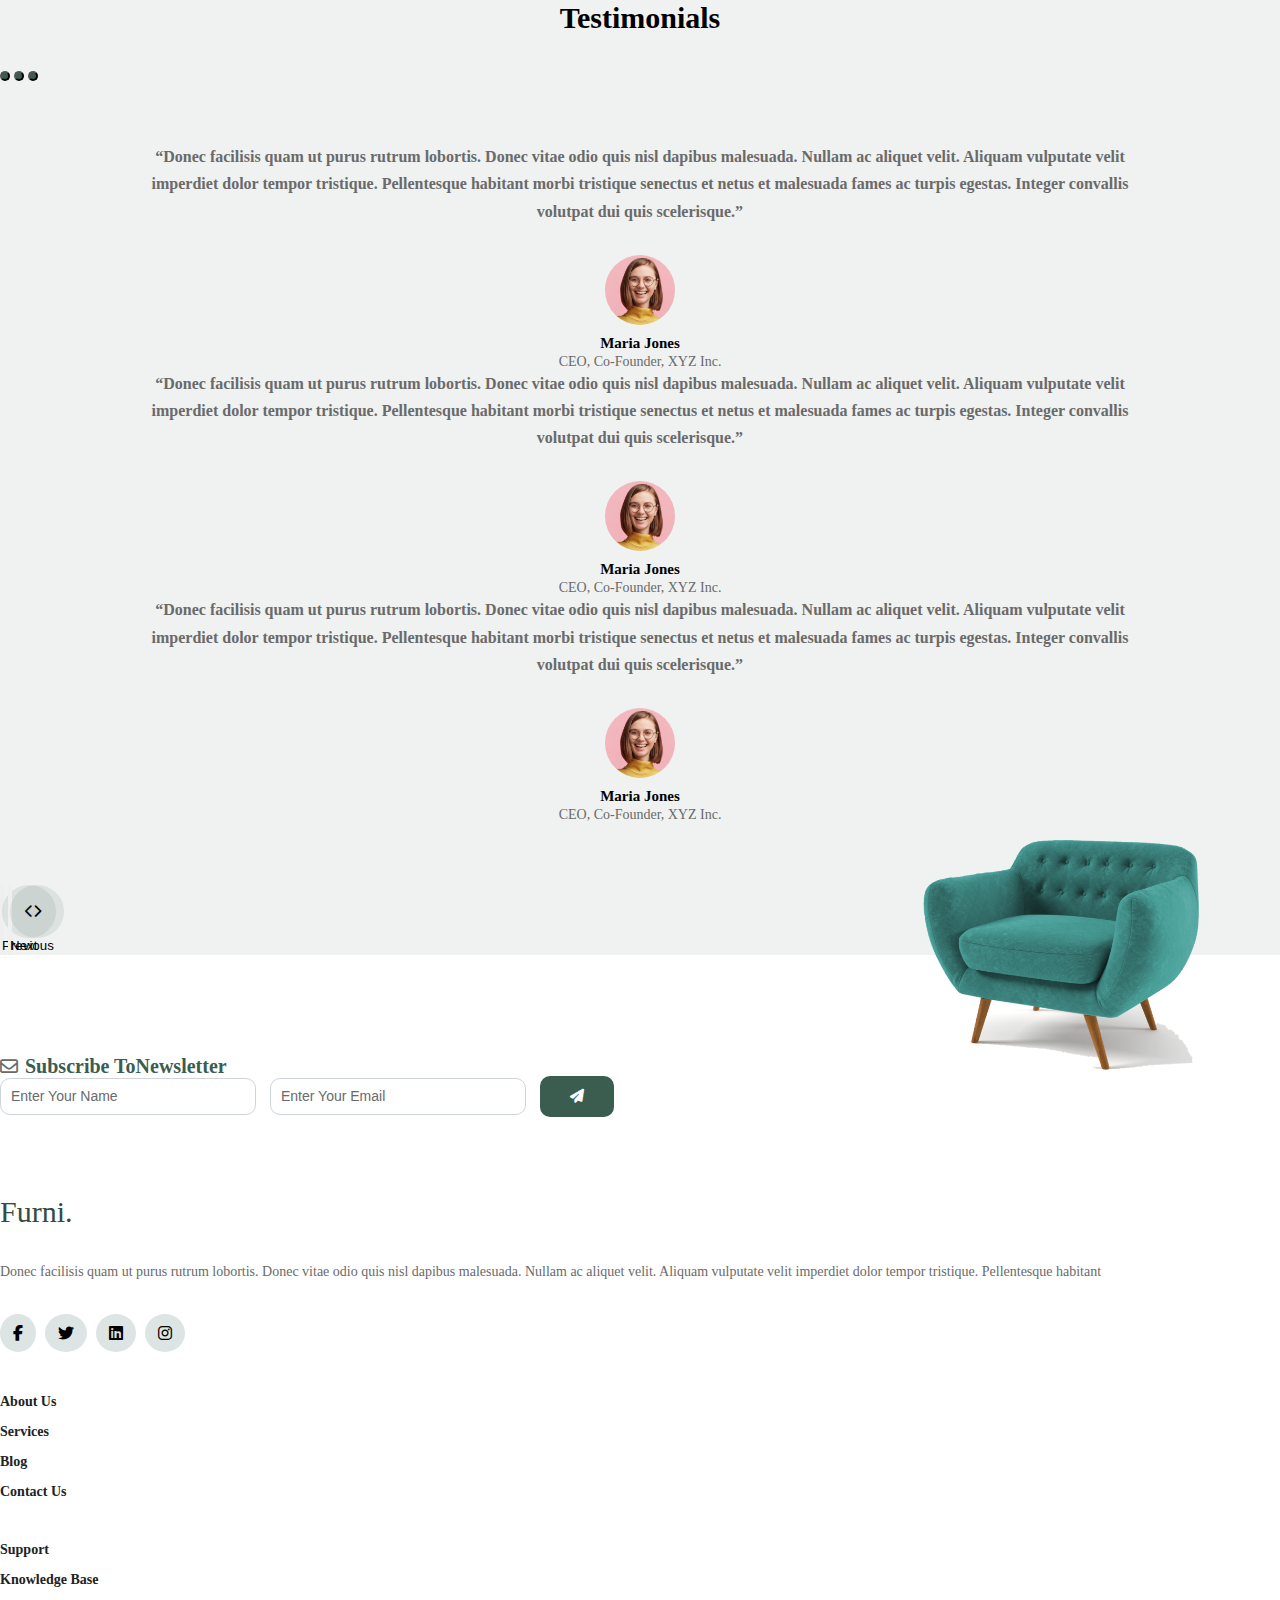
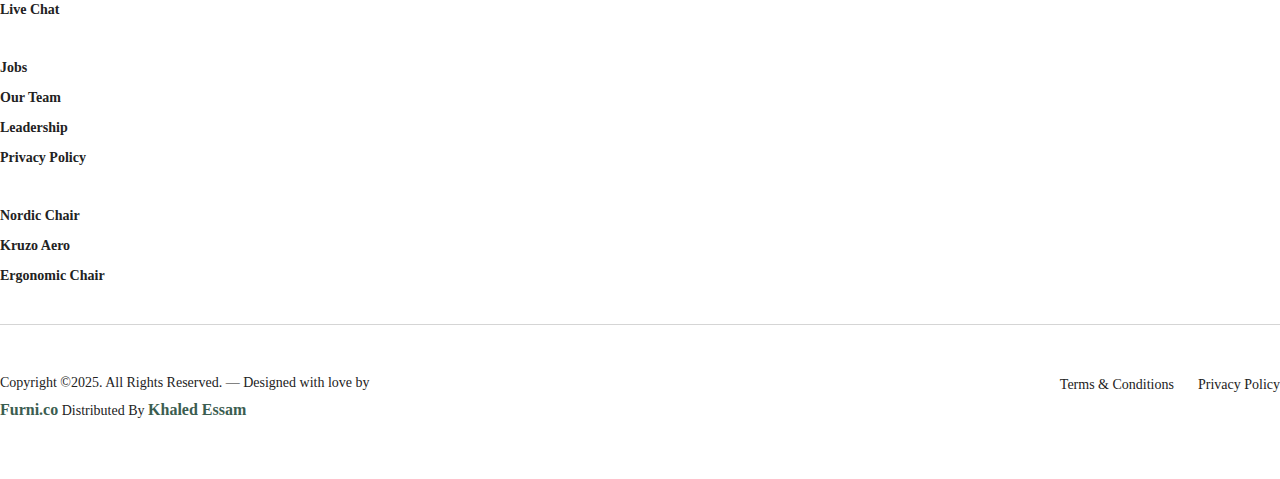
<file: servcies.html>
<!DOCTYPE html>
<html lang="en">
  <head>
    <meta charset="UTF-8" />
    <meta name="viewport" content="width=device-width, initial-scale=1.0" />
    <title>Furni</title>
    <!-- CDN Of Bootstrap CSS  -->
    <link
      href="https://cdn.jsdelivr.net/npm/bootstrap@5.0.2/dist/css/bootstrap.min.css"
      rel="stylesheet"
      integrity="sha384-EVSTQN3/azprG1Anm3QDgpJLIm9Nao0Yz1ztcQTwFspd3yD65VohhpuuCOmLASjC"
      crossorigin="anonymous"
    />
    <link
      href="https://cdn.boxicons.com/fonts/brands/boxicons-brands.min.css"
      rel="stylesheet"
    />
    <!-- google Fonts Links  -->
    <link rel="preconnect" href="https://fonts.googleapis.com" />
    <link rel="preconnect" href="https://fonts.gstatic.com" crossorigin />
    <link
      href="https://fonts.googleapis.com/css2?family=Inter:ital,opsz,wght@0,14..32,100..900;1,14..32,100..900&display=swap"
      rel="stylesheet"
    />
    <!-- Font AWesome Link -->
    <link rel="stylesheet" href="css/all.min.css" />
    <!-- Style CSS Link  -->
    <link rel="stylesheet" href="css/Furni.css" />
  </head>
  <body>
    <!-- Start Header Section -->
    <nav
      class="navbar navbar-expand-lg position-absolute me-auto w-100 d-flex justify-content-center align-content-center"
    >
      <div class="container">
        <a class="navbar-brand" href="#">Furni<span>.</span></a>
        <i
          class="navbar-toggler-icon fa-solid fa-bars"
          data-bs-toggle="collapse"
          data-bs-target="#navbarSupportedContent"
          aria-controls="navbarSupportedContent"
          aria-expanded="false"
          aria-label="Toggle navigation"
        ></i>
        <div
          class="navbar-nav-items collapse navbar-collapse"
          id="navbarSupportedContent"
        >
          <ul class="navbar-nav ms-auto mb-2 mb-lg-0">
            <li class="nav-item">
              <a class="nav-link active" aria-current="page" href="index.html"
                >Home</a
              >
            </li>
            <li class="nav-item">
              <a class="nav-link" href="shop.html">shop</a>
            </li>
            <li class="nav-item">
              <a class="nav-link" href="About.html">About Us</a>
            </li>
            <li class="nav-item">
              <a class="nav-link" href="servcies.html">Servcies</a>
            </li>
            <li class="nav-item">
              <a class="nav-link" href="blog.html">blog</a>
            </li>
            <li class="nav-item">
              <a class="nav-link" href="#">Contact Us</a>
            </li>
          </ul>
          <div
            class="icon text-danger d-flex justify-content-between align-items-center"
          >
            <i class="fa-regular fa-user"></i>
            <i class="fa-regular fa-cart-shopping"></i>
          </div>
        </div>
      </div>
    </nav>
    <!-- ENd Header Section -->
    <!-- Start Landing Section -->
    <div class="landing d-flex justify-content-center align-items-center">
      <div class="container">
        <div class="row d-flex justify-content-between align-items-center">
          <div
            class="info-text col-lg-6 col-sm-12 d-flex justify-content-center align-items-start flex-column"
          >
            <h1>servcies</h1>
            <p>
              Donec vitae odio quis nisl dapibus malesuada. Nullam ac aliquet
              velit. Aliquam vulputate velit imperdiet dolor tempor tristique.
            </p>
            <div class="button">
              <button><a href="#">shop now</a></button>
              <button><a href="#">explore</a></button>
            </div>
          </div>
          <div class="image col-md-6 position-relative">
            <img class="couch w-100" src="image/couch.png" alt="" />
            <img class="dots" src="image/dots-light.svg" alt="" />
          </div>
        </div>
      </div>
    </div>
    <!-- END Landing Section -->
    <!-- Start Servcies-Stats Section -->
    <div class="servcies-stats">
      <div class="container">
        <div class="row">
          <div class="box col-md-6 col-lg-3">
            <div class="icon">
              <i class="fa-solid fa-truck"></i>
            </div>
            <h4>Fast & Free Shipping</h4>
            <span
              >Donec vitae odio quis nisl dapibus malesuada. Nullam ac aliquet
              velit. Aliquam vulputate.</span
            >
          </div>
          <div class="box col-md-6 col-lg-3">
            <div class="icon">
              <i class="fa-solid fa-inbox"></i>
            </div>
            <h4>Fast & Free Shipping</h4>
            <span
              >Donec vitae odio quis nisl dapibus malesuada. Nullam ac aliquet
              velit. Aliquam vulputate.</span
            >
          </div>
          <div class="box col-md-6 col-lg-3">
            <div class="icon">
              <i class="fa-solid fa-futbol"></i>
            </div>
            <h4>Fast & Free Shipping</h4>
            <span
              >Donec vitae odio quis nisl dapibus malesuada. Nullam ac aliquet
              velit. Aliquam vulputate.</span
            >
          </div>
          <div class="box col-md-6 col-lg-3">
            <div class="icon">
              <i class="fa-solid fa-arrows-turn-to-dots"></i>
            </div>
            <h4>Fast & Free Shipping</h4>
            <span
              >Donec vitae odio quis nisl dapibus malesuada. Nullam ac aliquet
              velit. Aliquam vulputate.</span
            >
          </div>
          <div class="box col-md-6 col-lg-3">
            <div class="icon">
              <i class="fa-solid fa-truck"></i>
            </div>
            <h4>Fast & Free Shipping</h4>
            <span
              >Donec vitae odio quis nisl dapibus malesuada. Nullam ac aliquet
              velit. Aliquam vulputate.</span
            >
          </div>
          <div class="box col-md-6 col-lg-3">
            <div class="icon">
              <i class="fa-solid fa-inbox"></i>
            </div>
            <h4>Fast & Free Shipping</h4>
            <span
              >Donec vitae odio quis nisl dapibus malesuada. Nullam ac aliquet
              velit. Aliquam vulputate.</span
            >
          </div>
          <div class="box col-md-6 col-lg-3">
            <div class="icon">
              <i class="fa-solid fa-futbol"></i>
            </div>
            <h4>Fast & Free Shipping</h4>
            <span
              >Donec vitae odio quis nisl dapibus malesuada. Nullam ac aliquet
              velit. Aliquam vulputate.</span
            >
          </div>
          <div class="box col-md-6 col-lg-3">
            <div class="icon">
              <i class="fa-solid fa-arrows-turn-to-dots"></i>
            </div>
            <h4>Fast & Free Shipping</h4>
            <span
              >Donec vitae odio quis nisl dapibus malesuada. Nullam ac aliquet
              velit. Aliquam vulputate.</span
            >
          </div>
        </div>
      </div>
    </div>
    <!-- End Servcies-Stats Section -->
    <!-- Start Product Section -->
    <div class="product">
      <div class="container">
        <div class="row">
          <div class="info-text col-lg-3">
            <h3>Crafted with excellent material.</h3>
            <p>
              Donec vitae odio quis nisl dapibus malesuada. Nullam ac aliquet
              velit. Aliquam vulputate velit imperdiet dolor tempor tristique.
            </p>
            <button>explore</button>
          </div>
          <div class="product-info col-lg-9">
            <div class="row d-flex justify-content-between">
              <div class="items col-md-4 d-flex flex-column text-center">
                <img src="image/product-1.png" alt="product-1" />
                <div class="info">
                  <p>Nordic Chair</p>
                  <span>$50.00</span>
                </div>
                <i class="fa-solid fa-plus"></i>
              </div>
              <div class="items col-md-4 d-flex flex-column text-center">
                <img src="image/product-2.png" alt="product-1" />
                <div class="info">
                  <p>Kruzo Aero Chair</p>
                  <span>$78.00</span>
                </div>
                <i class="fa-solid fa-plus"></i>
              </div>
              <div class="items col-md-4 d-flex flex-column text-center">
                <img src="image/product-3.png" alt="product-1" />
                <div class="info">
                  <p>Ergonomic Chair</p>
                  <span>$43.00</span>
                </div>
                <i class="fa-solid fa-plus"></i>
              </div>
            </div>
          </div>
        </div>
      </div>
    </div>
    <!-- End Product Section -->
    <!-- Start Testimonials Section -->
    <div class="testimonials">
      <div class="main-heading">
        <h2>testimonials</h2>
      </div>
      <div class="container">
        <div
          id="carouselExampleIndicators"
          class="carousel slide"
          data-bs-ride="carousel"
        >
          <div class="carousel-indicators">
            <button
              type="button"
              data-bs-target="#carouselExampleIndicators"
              data-bs-slide-to="0"
              class="active"
              aria-current="true"
              aria-label="Slide 1"
            ></button>
            <button
              type="button"
              data-bs-target="#carouselExampleIndicators"
              data-bs-slide-to="1"
              aria-label="Slide 2"
            ></button>
            <button
              type="button"
              data-bs-target="#carouselExampleIndicators"
              data-bs-slide-to="2"
              aria-label="Slide 3"
            ></button>
          </div>
          <div class="carousel-inner">
            <div class="carousel-item active">
              <p>
                “Donec facilisis quam ut purus rutrum lobortis. Donec vitae odio
                quis nisl dapibus malesuada. Nullam ac aliquet velit. Aliquam
                vulputate velit imperdiet dolor tempor tristique. Pellentesque
                habitant morbi tristique senectus et netus et malesuada fames ac
                turpis egestas. Integer convallis volutpat dui quis
                scelerisque.”
              </p>
              <img src="image/person-1.png" alt="" />
              <h4>Maria Jones</h4>
              <span>CEO, Co-Founder, XYZ Inc.</span>
            </div>
            <div class="carousel-item">
              <p>
                “Donec facilisis quam ut purus rutrum lobortis. Donec vitae odio
                quis nisl dapibus malesuada. Nullam ac aliquet velit. Aliquam
                vulputate velit imperdiet dolor tempor tristique. Pellentesque
                habitant morbi tristique senectus et netus et malesuada fames ac
                turpis egestas. Integer convallis volutpat dui quis
                scelerisque.”
              </p>
              <img src="image/person-1.png" alt="" />
              <h4>Maria Jones</h4>
              <span>CEO, Co-Founder, XYZ Inc.</span>
            </div>
            <div class="carousel-item">
              <p>
                “Donec facilisis quam ut purus rutrum lobortis. Donec vitae odio
                quis nisl dapibus malesuada. Nullam ac aliquet velit. Aliquam
                vulputate velit imperdiet dolor tempor tristique. Pellentesque
                habitant morbi tristique senectus et netus et malesuada fames ac
                turpis egestas. Integer convallis volutpat dui quis
                scelerisque.”
              </p>
              <img src="image/person-1.png" alt="" />
              <h4>Maria Jones</h4>
              <span>CEO, Co-Founder, XYZ Inc.</span>
            </div>
          </div>
          <button
            class="carousel-control carousel-control-prev"
            type="button"
            data-bs-target="#carouselExampleIndicators"
            data-bs-slide="prev"
          >
            <i class="fa-solid fa-chevron-left"></i>
            <span class="visually-hidden">Previous</span>
          </button>
          <button
            class="carousel-control carousel-control-next"
            type="button"
            data-bs-target="#carouselExampleIndicators"
            data-bs-slide="next"
          >
            <i class="fa-solid fa-chevron-right"></i>
            <span class="link visually-hidden">Next</span>
          </button>
        </div>
      </div>
    </div>
    <!-- ENd Testimonials Section -->
    <!-- Start Footer Section -->
    <div class="footer">
      <div class="container">
        <div class="image">
          <img src="image/sofa.png" alt="sofa" />
        </div>
        <div class="form">
          <label for="#">
            <i class="fa-regular fa-envelope"></i>
            Subscribe toNewsletter
          </label>
          <div class="newsletter">
            <input type="text" placeholder="enter your name" />
            <input type="email" placeholder="enter your email" />
            <a href="#"><i class="fa-solid fa-paper-plane"></i></a>
          </div>
        </div>
        <div class="row">
          <h3 class="title">Furni.</h3>
          <div class="box col-md-12 col-lg-4">
            <p>
              Donec facilisis quam ut purus rutrum lobortis. Donec vitae odio
              quis nisl dapibus malesuada. Nullam ac aliquet velit. Aliquam
              vulputate velit imperdiet dolor tempor tristique. Pellentesque
              habitant
            </p>
            <div class="icon">
              <i class="fab fa-facebook-f"></i>
              <i class="fab fa-twitter"></i>
              <i class="fab fa-linkedin"></i>
              <i class="fab fa-instagram"></i>
            </div>
          </div>
          <div class="links col-md-12 col-lg-8">
            <div class="row">
              <div class="box col-sm-6 col-md-3">
                <ul>
                  <li>
                    <a href="">About us</a>
                  </li>
                  <li>
                    <a href="">Services</a>
                  </li>
                  <li>
                    <a href="">Blog</a>
                  </li>
                  <li>
                    <a href="">Contact us</a>
                  </li>
                </ul>
              </div>
              <div class="box col-sm-6 col-md-3">
                <ul>
                  <li>
                    <a href="">Support</a>
                  </li>
                  <li>
                    <a href="">Knowledge base</a>
                  </li>
                  <li>
                    <a href="">Live chat</a>
                  </li>
                </ul>
              </div>
              <div class="box col-sm-6 col-md-3">
                <ul>
                  <li>
                    <a href="">Jobs</a>
                  </li>
                  <li>
                    <a href="">Our team</a>
                  </li>
                  <li>
                    <a href="">Leadership</a>
                  </li>
                  <li>
                    <a href="">Privacy Policy</a>
                  </li>
                </ul>
              </div>
              <div class="box col-sm-6 col-md-3">
                <ul>
                  <li>
                    <a href="">Nordic Chair</a>
                  </li>
                  <li>
                    <a href="">Kruzo Aero</a>
                  </li>
                  <li>
                    <a href="">Ergonomic Chair</a>
                  </li>
                </ul>
              </div>
            </div>
          </div>
        </div>
      </div>
    </div>
    <!-- End Footer Section -->
    <!-- Start CopyRight Section -->
    <div class="copyRight">
      <div class="container">
        <div class="info">
          <p>Copyright ©2025. All Rights Reserved. — Designed with love by</p>
          <p><span>Furni.co</span> Distributed By <span>Khaled Essam</span></p>
        </div>
        <div class="text">
          <a href="#">Terms & Conditions</a>
          <a href="#">Privacy Policy</a>
        </div>
      </div>
    </div>
    <!-- ENd CopyRight Section -->
    <!-- Js Bootstrap Link -->
    <script
      src="https://cdn.jsdelivr.net/npm/bootstrap@5.0.2/dist/js/bootstrap.bundle.min.js"
      integrity="sha384-MrcW6ZMFYlzcLA8Nl+NtUVF0sA7MsXsP1UyJoMp4YLEuNSfAP+JcXn/tWtIaxVXM"
      crossorigin="anonymous"
    ></script>
  </body>
</html>
</file>
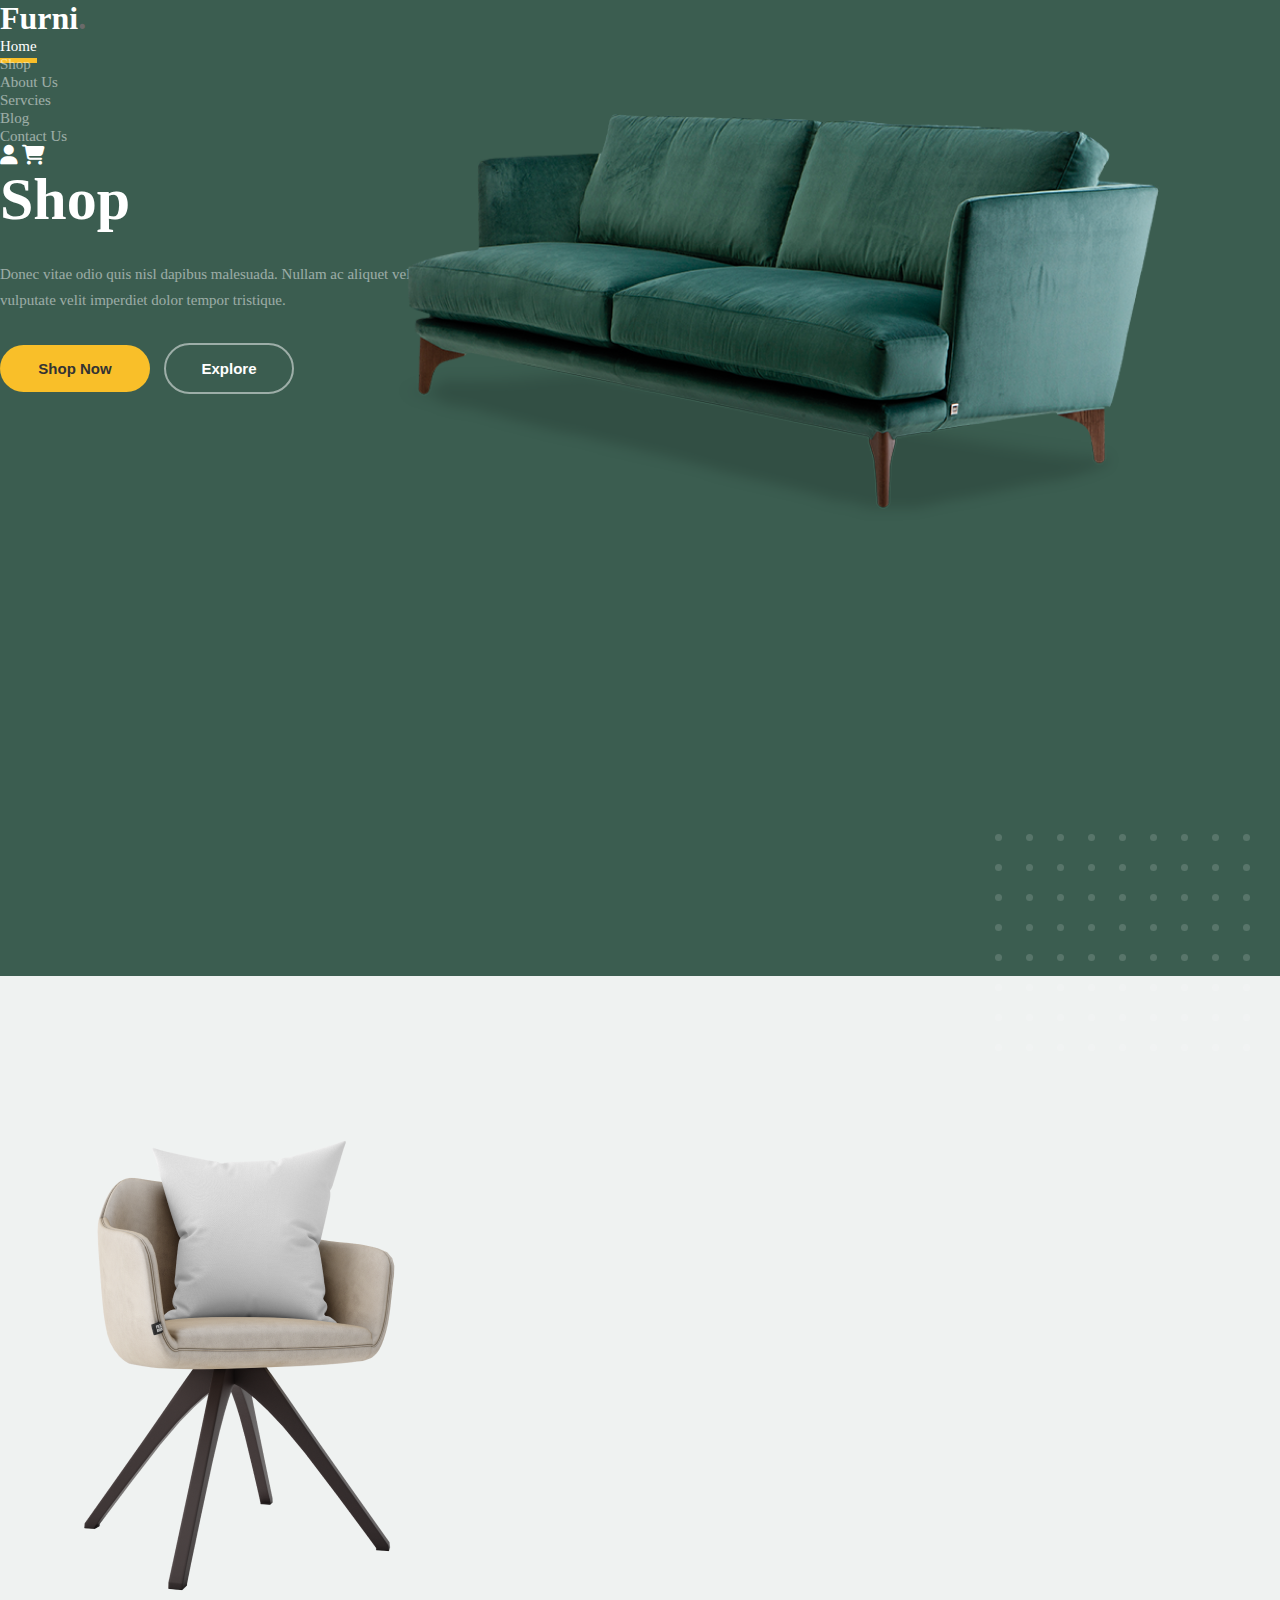
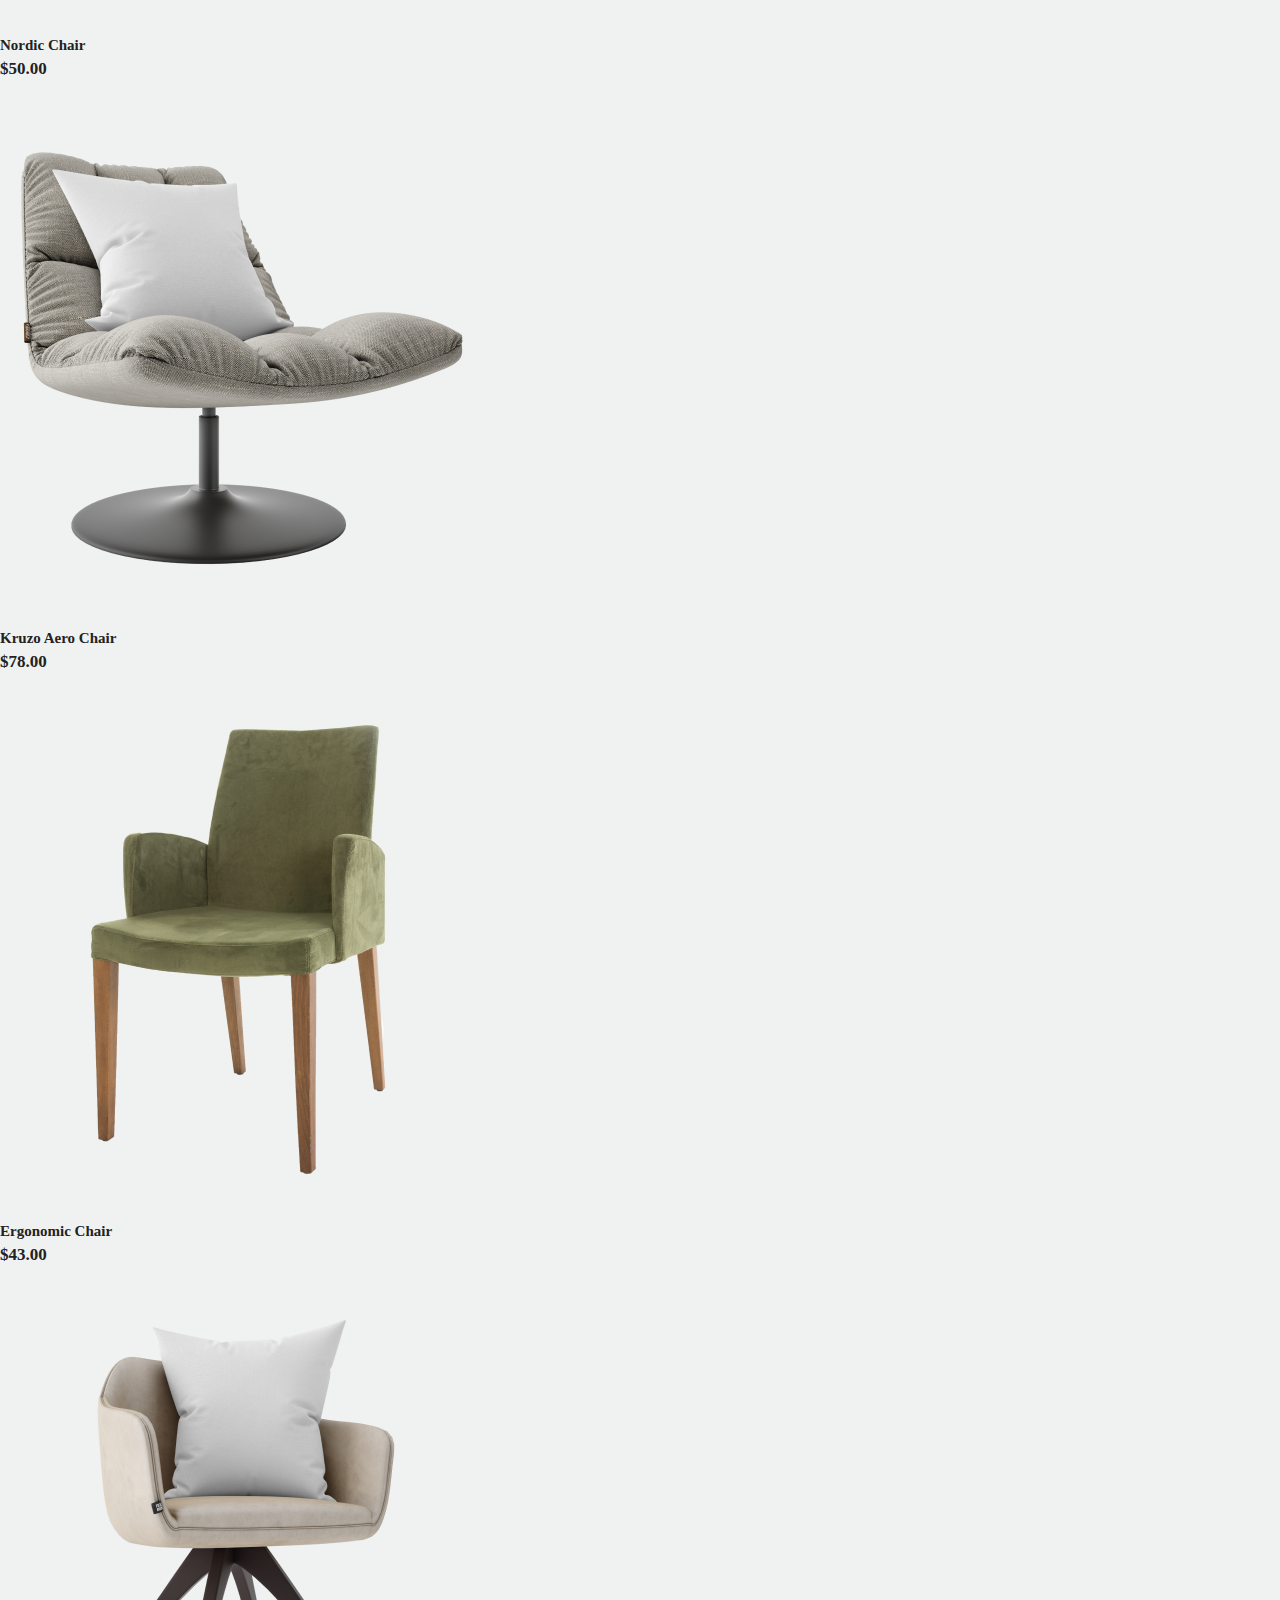
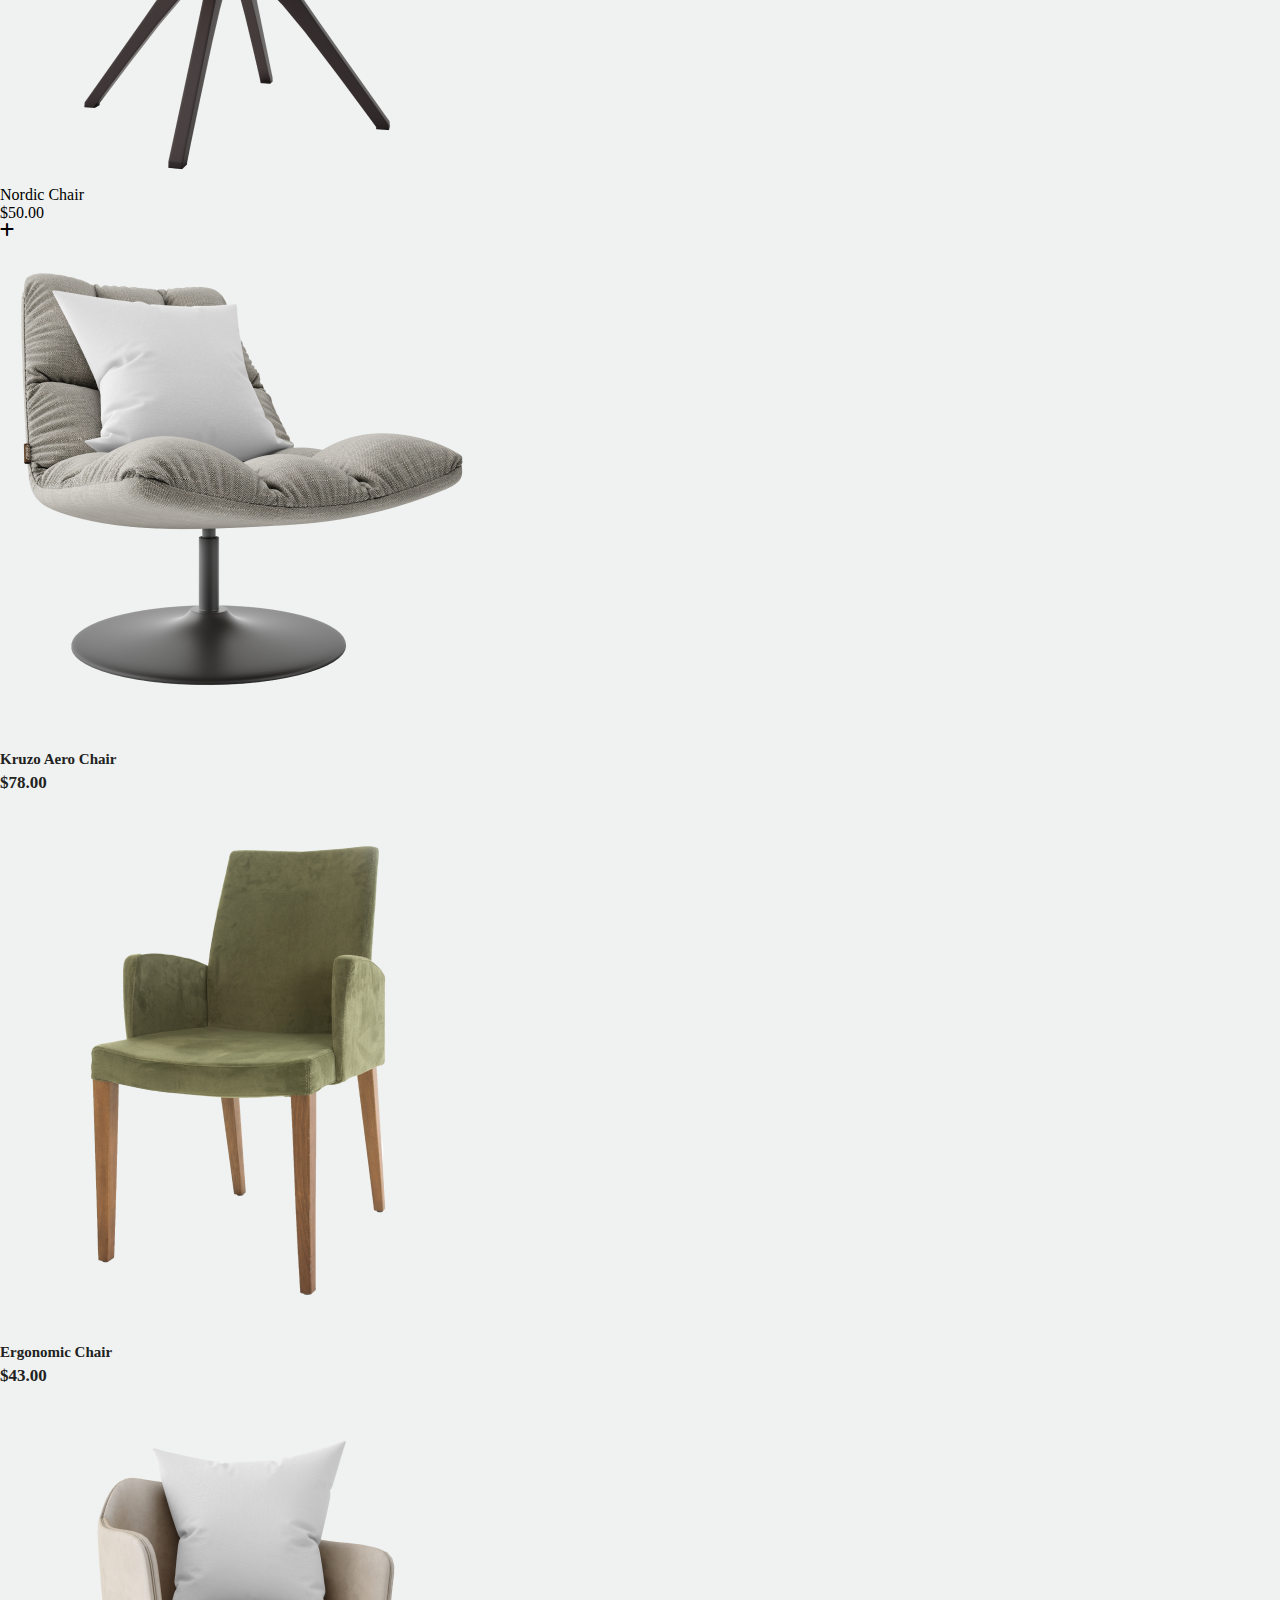
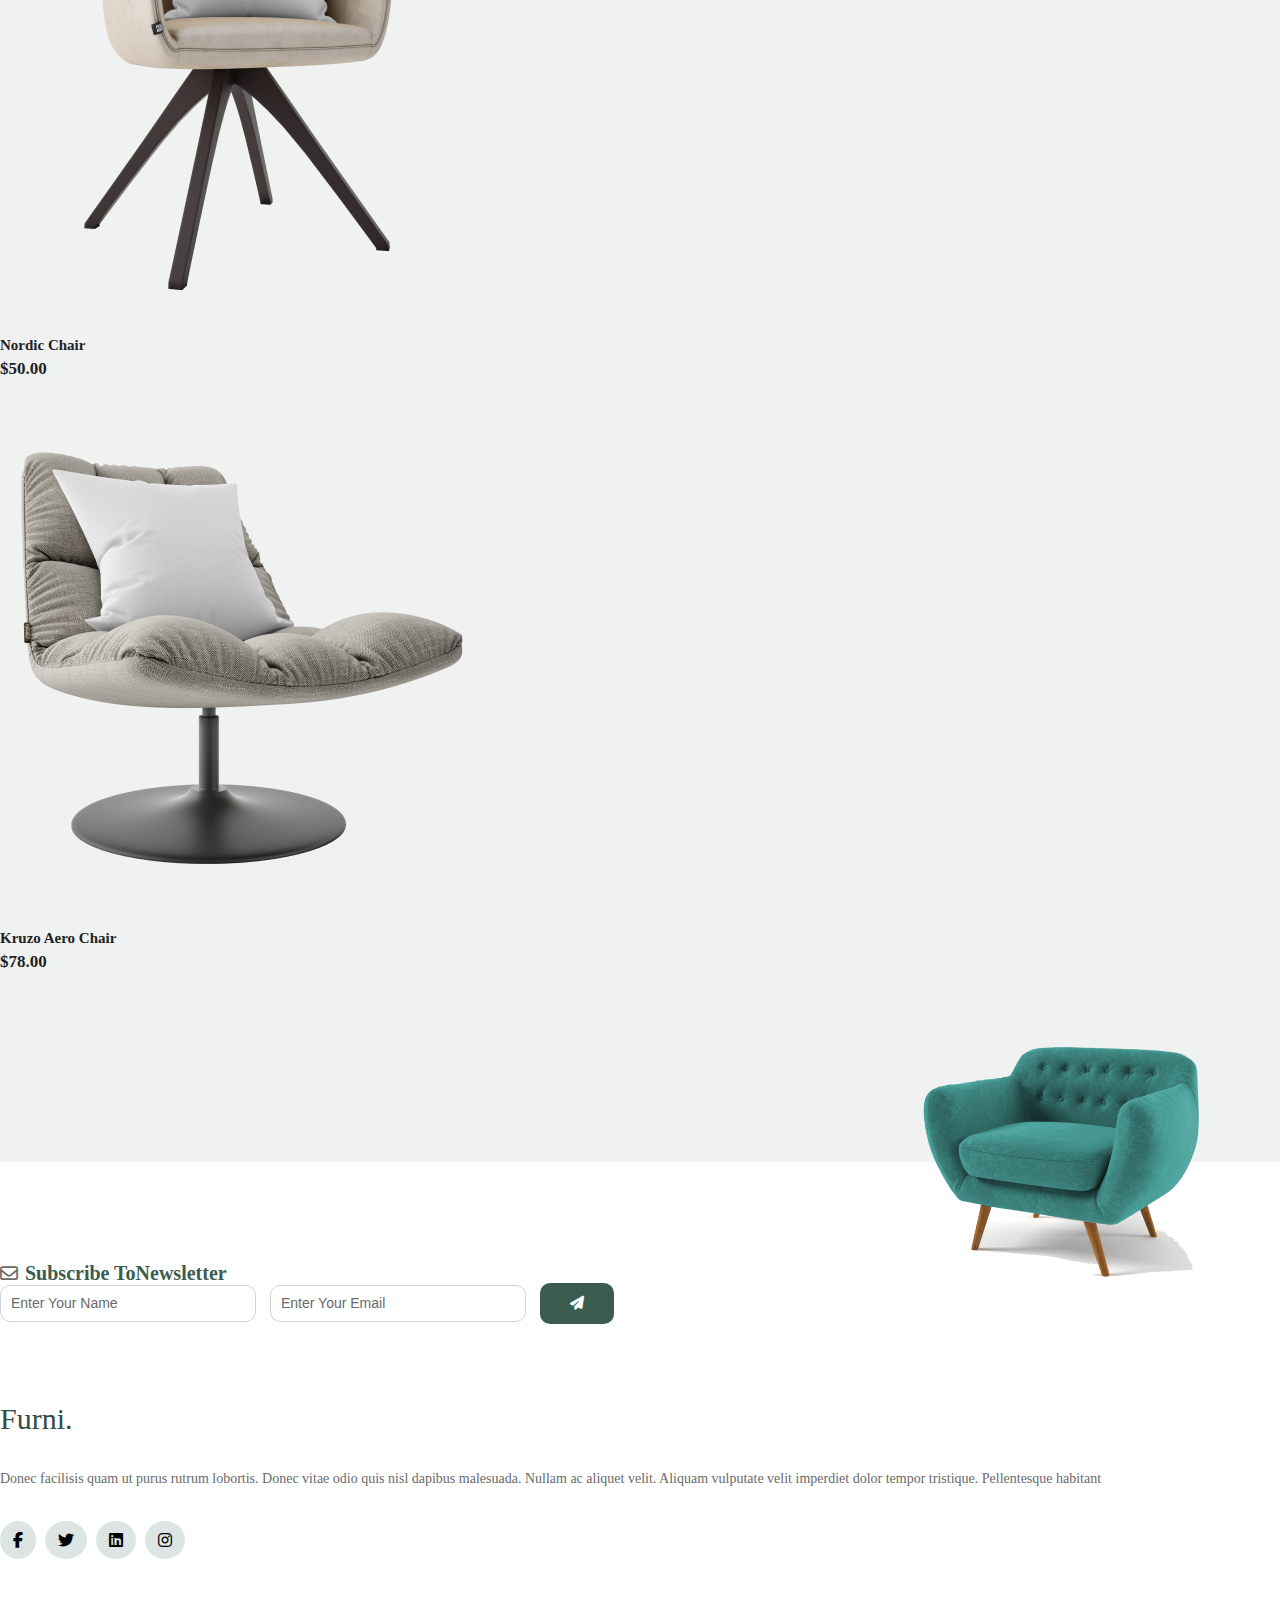
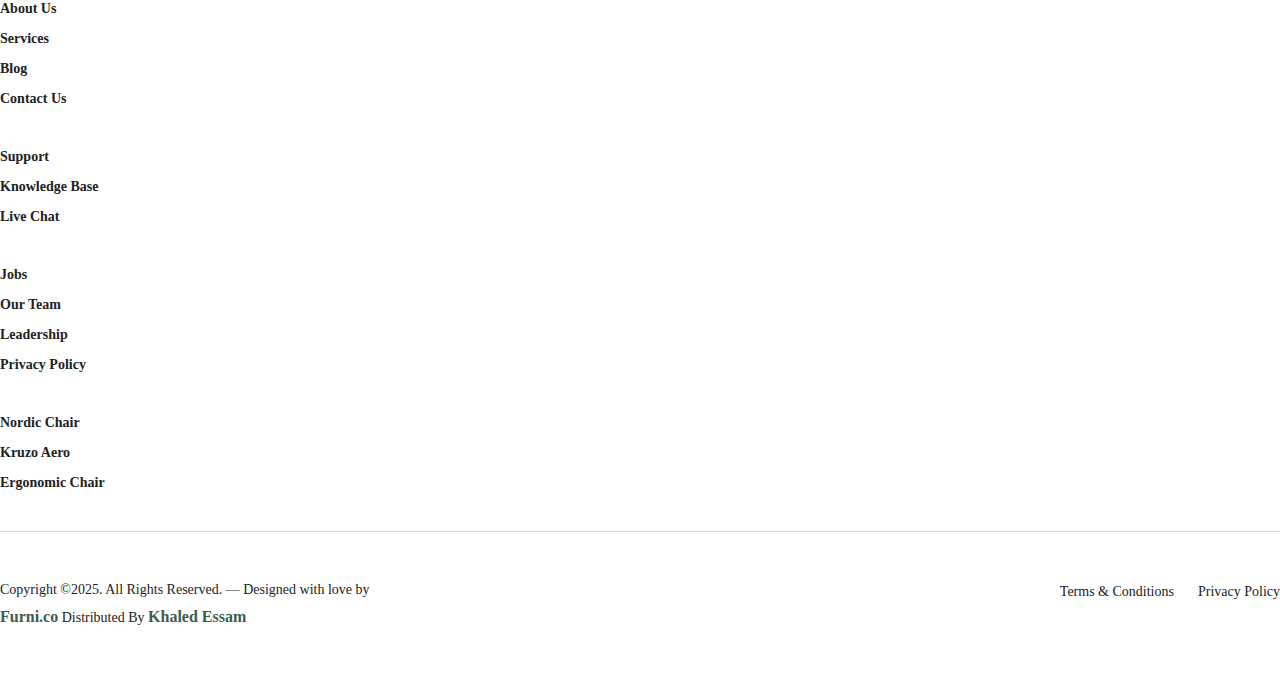
<file: shop.html>
<!DOCTYPE html>
<html lang="en">
  <head>
    <meta charset="UTF-8" />
    <meta name="viewport" content="width=device-width, initial-scale=1.0" />
    <title>Furni</title>
    <!-- CDN Of Bootstrap CSS  -->
    <link
      href="https://cdn.jsdelivr.net/npm/bootstrap@5.0.2/dist/css/bootstrap.min.css"
      rel="stylesheet"
      integrity="sha384-EVSTQN3/azprG1Anm3QDgpJLIm9Nao0Yz1ztcQTwFspd3yD65VohhpuuCOmLASjC"
      crossorigin="anonymous"
    />
    <link
      href="https://cdn.boxicons.com/fonts/brands/boxicons-brands.min.css"
      rel="stylesheet"
    />
    <!-- google Fonts Links  -->
    <link rel="preconnect" href="https://fonts.googleapis.com" />
    <link rel="preconnect" href="https://fonts.gstatic.com" crossorigin />
    <link
      href="https://fonts.googleapis.com/css2?family=Inter:ital,opsz,wght@0,14..32,100..900;1,14..32,100..900&display=swap"
      rel="stylesheet"
    />
    <!-- Font AWesome Link -->
    <link rel="stylesheet" href="css/all.min.css" />
    <!-- Style CSS Link  -->
    <link rel="stylesheet" href="css/Furni.css" />
  </head>
  <body>
    <!-- Start Header Section -->
    <nav
      class="navbar navbar-expand-lg position-absolute me-auto w-100 d-flex justify-content-center align-content-center"
    >
      <div class="container">
        <a class="navbar-brand" href="#">Furni<span>.</span></a>
        <i
          class="navbar-toggler-icon fa-solid fa-bars"
          data-bs-toggle="collapse"
          data-bs-target="#navbarSupportedContent"
          aria-controls="navbarSupportedContent"
          aria-expanded="false"
          aria-label="Toggle navigation"
        ></i>
        <div
          class="navbar-nav-items collapse navbar-collapse"
          id="navbarSupportedContent"
        >
          <ul class="navbar-nav ms-auto mb-2 mb-lg-0">
            <li class="nav-item">
              <a class="nav-link active" aria-current="page" href="index.html"
                >Home</a
              >
            </li>
            <li class="nav-item">
              <a class="nav-link" href="shop.html">shop</a>
            </li>
            <li class="nav-item">
              <a class="nav-link" href="About.html">About Us</a>
            </li>
            <li class="nav-item">
              <a class="nav-link" href="servcies.html">Servcies</a>
            </li>
            <li class="nav-item">
              <a class="nav-link" href="blog.html">blog</a>
            </li>
            <li class="nav-item">
              <a class="nav-link" href="#">Contact Us</a>
            </li>
          </ul>
          <div
            class="icon text-danger d-flex justify-content-between align-items-center"
          >
            <i class="fa-regular fa-user"></i>
            <i class="fa-regular fa-cart-shopping"></i>
          </div>
        </div>
      </div>
    </nav>
    <!-- ENd Header Section -->
    <!-- Start Landing Section -->
    <div class="landing d-flex justify-content-center align-items-center">
      <div class="container">
        <div class="row d-flex justify-content-between align-items-center">
          <div
            class="info-text col-lg-6 col-sm-12 d-flex justify-content-center align-items-start flex-column"
          >
            <h1>shop</h1>
            <p>
              Donec vitae odio quis nisl dapibus malesuada. Nullam ac aliquet
              velit. Aliquam vulputate velit imperdiet dolor tempor tristique.
            </p>
            <div class="button">
              <button><a href="#">shop now</a></button>
              <button><a href="#">explore</a></button>
            </div>
          </div>
          <div class="image col-md-6 position-relative">
            <img class="couch w-100" src="image/couch.png" alt="" />
            <img class="dots" src="image/dots-light.svg" alt="" />
          </div>
        </div>
      </div>
    </div>
    <!-- END Landing Section -->
    <!-- Start Shop Section -->
    <div class="shop">
      <div class="container">
        <div class="row">
          <div class="row d-flex justify-content-between">
            <div class="items col-md-6 col-lg-3 d-flex flex-column text-center">
              <img src="image/product-1.png" alt="product-1" />
              <div class="info">
                <p>Nordic Chair</p>
                <span>$50.00</span>
              </div>
              <i class="fa-solid fa-plus"></i>
            </div>
            <div class="items col-md-6 col-lg-3 d-flex flex-column text-center">
              <img src="image/product-2.png" alt="product-1" />
              <div class="info">
                <p>Kruzo Aero Chair</p>
                <span>$78.00</span>
              </div>
              <i class="fa-solid fa-plus"></i>
            </div>
            <div class="items col-md-6 col-lg-3 d-flex flex-column text-center">
              <img src="image/product-3.png" alt="product-1" />
              <div class="info">
                <p>Ergonomic Chair</p>
                <span>$43.00</span>
              </div>
              <i class="fa-solid fa-plus"></i>
            </div>
            <div class="itemscol-md-6 col-lg-3 d-flex flex-column text-center">
              <img src="image/product-1.png" alt="product-1" />
              <div class="info">
                <p>Nordic Chair</p>
                <span>$50.00</span>
              </div>
              <i class="fa-solid fa-plus"></i>
            </div>
            <div class="items col-md-6 col-lg-3 d-flex flex-column text-center">
              <img src="image/product-2.png" alt="product-1" />
              <div class="info">
                <p>Kruzo Aero Chair</p>
                <span>$78.00</span>
              </div>
              <i class="fa-solid fa-plus"></i>
            </div>
            <div class="items col-md-6 col-lg-3 d-flex flex-column text-center">
              <img src="image/product-3.png" alt="product-1" />
              <div class="info">
                <p>Ergonomic Chair</p>
                <span>$43.00</span>
              </div>
              <i class="fa-solid fa-plus"></i>
            </div>
            <div class="items col-md-6 col-lg-3 d-flex flex-column text-center">
              <img src="image/product-1.png" alt="product-1" />
              <div class="info">
                <p>Nordic Chair</p>
                <span>$50.00</span>
              </div>
              <i class="fa-solid fa-plus"></i>
            </div>
            <div class="items col-md-6 col-lg-3 d-flex flex-column text-center">
              <img src="image/product-2.png" alt="product-1" />
              <div class="info">
                <p>Kruzo Aero Chair</p>
                <span>$78.00</span>
              </div>
              <i class="fa-solid fa-plus"></i>
            </div>
          </div>
        </div>
      </div>
    </div>
    <!-- ENd Shop Section -->
    <!-- Start Footer Section -->
    <div class="footer">
      <div class="container">
        <div class="image">
          <img src="image/sofa.png" alt="sofa" />
        </div>
        <div class="form">
          <label for="#">
            <i class="fa-regular fa-envelope"></i>
            Subscribe toNewsletter
          </label>
          <div class="newsletter">
            <input type="text" placeholder="enter your name" />
            <input type="email" placeholder="enter your email" />
            <a href="#"><i class="fa-solid fa-paper-plane"></i></a>
          </div>
        </div>
        <div class="row">
          <h3 class="title">Furni.</h3>
          <div class="box col-md-12 col-lg-4">
            <p>
              Donec facilisis quam ut purus rutrum lobortis. Donec vitae odio
              quis nisl dapibus malesuada. Nullam ac aliquet velit. Aliquam
              vulputate velit imperdiet dolor tempor tristique. Pellentesque
              habitant
            </p>
            <div class="icon">
              <i class="fab fa-facebook-f"></i>
              <i class="fab fa-twitter"></i>
              <i class="fab fa-linkedin"></i>
              <i class="fab fa-instagram"></i>
            </div>
          </div>
          <div class="links col-md-12 col-lg-8">
            <div class="row">
              <div class="box col-sm-6 col-md-3">
                <ul>
                  <li>
                    <a href="">About us</a>
                  </li>
                  <li>
                    <a href="">Services</a>
                  </li>
                  <li>
                    <a href="">Blog</a>
                  </li>
                  <li>
                    <a href="">Contact us</a>
                  </li>
                </ul>
              </div>
              <div class="box col-sm-6 col-md-3">
                <ul>
                  <li>
                    <a href="">Support</a>
                  </li>
                  <li>
                    <a href="">Knowledge base</a>
                  </li>
                  <li>
                    <a href="">Live chat</a>
                  </li>
                </ul>
              </div>
              <div class="box col-sm-6 col-md-3">
                <ul>
                  <li>
                    <a href="">Jobs</a>
                  </li>
                  <li>
                    <a href="">Our team</a>
                  </li>
                  <li>
                    <a href="">Leadership</a>
                  </li>
                  <li>
                    <a href="">Privacy Policy</a>
                  </li>
                </ul>
              </div>
              <div class="box col-sm-6 col-md-3">
                <ul>
                  <li>
                    <a href="">Nordic Chair</a>
                  </li>
                  <li>
                    <a href="">Kruzo Aero</a>
                  </li>
                  <li>
                    <a href="">Ergonomic Chair</a>
                  </li>
                </ul>
              </div>
            </div>
          </div>
        </div>
      </div>
    </div>
    <!-- End Footer Section -->
    <!-- Start CopyRight Section -->
    <div class="copyRight">
      <div class="container">
        <div class="info">
          <p>Copyright ©2025. All Rights Reserved. — Designed with love by</p>
          <p><span>Furni.co</span> Distributed By <span>Khaled Essam</span></p>
        </div>
        <div class="text">
          <a href="#">Terms & Conditions</a>
          <a href="#">Privacy Policy</a>
        </div>
      </div>
    </div>
    <!-- ENd CopyRight Section -->
    <!-- Js Bootstrap Link -->
    <script
      src="https://cdn.jsdelivr.net/npm/bootstrap@5.0.2/dist/js/bootstrap.bundle.min.js"
      integrity="sha384-MrcW6ZMFYlzcLA8Nl+NtUVF0sA7MsXsP1UyJoMp4YLEuNSfAP+JcXn/tWtIaxVXM"
      crossorigin="anonymous"
    ></script>
  </body>
</html>
</file>
<file: css/Furni.css>
/* Start Rule Section */
* {
  margin: 0;
  padding: 0;
  box-sizing: border-box;
}
body {
  scroll-behavior: smooth;
  background-color: #eff2f1;
}
a {
  text-decoration: none;
}
ul {
  list-style: none;
}
h1,
h2,
h3,
h4,
h5,
h6 {
  margin: 0;
  padding: 0;
}
p {
  margin: 0;
  padding: 0;
}
/* End Rule Section */
/* Start Header Section */
.navbar {
  background-color: #3b5d50 !important;
  z-index: 100;
  .container {
    .navbar-toggler-icon {
      width: 60px;
      height: 100%;
      display: flex;
      justify-content: center;
      align-items: center;
      color: rgba(255, 255, 255, 0.5);
      font-size: 20px;
      cursor: pointer;
      @media (min-width: 991px) {
        display: none;
      }
    }
    .navbar-brand {
      color: #ffffff !important;
      font-size: 32px;
      font-weight: 700;
      span {
        color: #6a6a6a;
      }
    }
    .navbar-nav-items {
      @media (max-width: 991px) {
        box-shadow: rgba(0, 0, 0, 0.1) 0px 10px 50px;
        width: 100%;
        padding: 20px 0 0 25px;
        border-radius: 10px;
      }
      .navbar-nav {
        margin-right: 100px;
        .nav-item {
          margin-right: 50px;
          &:last-child {
            margin-right: 0;
          }
          &:hover .nav-link,
          .nav-link.active,
          .nav-link.active::before {
            color: #ffffff !important;
            opacity: 1;
            width: 100%;
          }
          &:hover .nav-link::before {
            width: 100%;
            opacity: 1;
          }
        }

        .nav-link {
          font-size: 15px;
          font-weight: 500;
          color: #fff;
          opacity: 0.5;
          transition: 0.5s;
          text-transform: capitalize;
          position: relative;
          padding: 0;
          @media (max-width: 991px) {
            margin-bottom: 10px;
          }
          &::before {
            content: "";
            position: absolute;
            bottom: -9px;
            left: 0;
            width: 0;
            height: 5px;
            background-color: #f9bf29;
            transition: 0.5s;
            @media (max-width: 991px) {
              display: none;
            }
          }
        }
      }
    }
  }
  .icon {
    width: 80px;
    @media (max-width: 991px) {
      padding-bottom: 30px;
    }
    i {
      font-size: 20px;
      color: #ffffff;
      font-weight: 900;
    }
  }
}
/* ENd Header Section */
/* Start Landing Section */
.landing {
  position: relative;
  height: 90vh;
  background-color: #3b5d50;
  z-index: 1;
  .info-text {
    max-width: 500px;
    @media (max-width: 991px) {
      max-width: 100%;
    }
    h1 {
      font-size: 60px;
      font-weight: 600;
      line-height: 1.1;
      color: #ffffff;
      margin-bottom: 30px;
      text-transform: capitalize;
      @media (max-width: 540px) {
        font-size: 50px;
      }
      @media (max-width: 375px) {
        font-size: 40px;
      }
    }
    p {
      color: rgba(255, 255, 255, 0.5);
      font-size: 15px;
      line-height: 1.7;
      margin-bottom: 30px;
    }
    button {
      width: 150px;
      padding: 15px 0;
      font-weight: 500;
      border-radius: 40px;
      border: none;
      a {
        font-weight: 700;
        text-transform: capitalize;
        font-size: 15px;
      }
      &:first-child {
        background-color: #f9bf29;
        border-color: #f9bf29;
        transition: 0.3s;
        margin-right: 10px;
        a {
          color: #333;
        }
        &:hover {
          background-color: #f8b810;
          border-color: #f8b810;
        }
      }
      &:last-child {
        border: 2px solid rgba(255, 255, 255, 0.5);
        background-color: transparent;
        transition: 0.3s;
        width: 130px;
        a {
          color: #ffffff;
        }
        &:hover {
          border-color: #ffffff;
        }
      }
    }
  }
  .image {
    @media (max-width: 991px) {
      display: none;
    }
    .couch {
      position: absolute;
      top: -160px;
      right: 100px;
      z-index: 3;
      @media (max-width: 1200px) {
        right: 50px;
        top: -100px;
      }
    }
    .dots {
      position: absolute;
      bottom: -75px;
      right: 30px;
      z-index: 2;
      @media (max-width: 1200px) {
        right: -10px;
        bottom: -80px;
      }
    }
  }
}
/* End Landing Section */
/* Start Product Section */
.product {
  padding: 100px 0;
  .info-text {
    @media (max-width: 991px) {
      margin-bottom: 50px;
    }
    h3 {
      font-size: 33px;
      margin-bottom: 30px;
    }
    p {
      color: #6a6a6a;
      font-size: 14px;
      line-height: 1.8;
      font-weight: 500;
      margin-bottom: 30px;
    }
    button {
      background-color: #2f2f2f;
      border: 1px solid #2f2f2f;
      width: 140px;
      padding: 13px 15px;
      border-radius: 30px;
      color: #ffffff;
      text-transform: capitalize;
      font-weight: 600;
      font-size: 14px;
      transition: 0.3s;
      &:hover {
        background-color: #222222;
        border: 1px solid #222222;
      }
    }
  }
  .product-info {
    .items {
      position: relative;
      margin-right: 0px;
      &:hover i {
        bottom: -20px;
        opacity: 1;
      }
      &:hover::before {
        height: 64%;
      }
      &::before {
        content: "";
        position: absolute;
        bottom: 0;
        left: 0;
        right: 0;
        width: 100%;
        height: 0;
        background-color: #dce5e4;
        border-radius: 10px;
        transition: 0.3s;
        z-index: -1;
      }
      @media (max-width: 767px) {
        margin-bottom: 40px;
      }
      img {
        max-width: 100%;
        margin-bottom: 30px;
      }
      p {
        color: #222222;
        font-weight: 700;
        font-size: 15px;
        margin-bottom: 5px;
      }
      span {
        font-size: 17px;
        font-weight: 700;
        color: #222222;
        margin-bottom: 0px;
        display: block;
        margin-bottom: 40px;
      }
      i {
        background-color: #222222;
        color: #ffffff;
        font-size: 18px;
        border-radius: 50%;
        padding: 13px;
        transition: 0.4s;
        width: 35px;
        height: 35px;
        display: flex;
        justify-content: center;
        align-items: center;
        position: absolute;
        bottom: 0;
        left: 50%;
        transform: translateX(-50%);
        opacity: 0;
      }
    }
  }
}
/* End Product Section */
/* Start Why-Choose-US Section */
.why-choose-us {
  padding: 80px 0;
  .info-text {
    .text {
      max-width: 500px;
      margin-bottom: 60px;
      @media (max-width: 560px) {
        text-align: center;
        margin: 0 auto;
        margin-bottom: 50px;
      }
      h3 {
        font-size: 30px;
        font-weight: 500;
        text-transform: capitalize;
        color: #222222;
        margin-bottom: 20px;
      }
      p {
        color: #6a6a6a;
        font-size: 16px;
        line-height: 1.5;
      }
    }
    .info {
      .box {
        margin-bottom: 30px;
        @media (max-width: 580px) {
          text-align: center;
          margin-bottom: 40px;
        }
        .icon {
          position: relative;
          display: flex;
          justify-content: center;
          align-items: center;
          width: 50px;
          margin-bottom: 30px;
          @media (max-width: 580px) {
            margin: 0 auto 20px;
          }
          i {
            font-size: 40px;
          }
          &::before {
            content: "";
            position: absolute;
            background-color: rgba(59, 93, 80, 0.2);
            height: 35px;
            width: 35px;
            bottom: -8px;
            right: -10px;
            border-radius: 50%;
            z-index: -1;
          }
        }
        h4 {
          font-size: 16px;
          margin-bottom: 20px;
        }
        span {
          font-size: 14px;
          color: #6a6a6a;
          width: 300px;
          max-width: 100%;
          display: block;
          @media (max-width: 560px) {
            margin: 0 auto;
          }
        }
      }
    }
    @media (max-width: 1200px) {
      margin-bottom: 120px;
    }
  }
  .image {
    text-align: center;
    position: relative;
    width: 500px;
    margin: 0 auto;
    img {
      max-width: 100%;
      border-radius: 25px;
      &:last-of-type {
        width: 200px;
        max-width: 100%;
        position: absolute;
        left: -70px;
        top: -60px;
        z-index: -1;
        border-radius: 0;
      }
    }
  }
}
/* END Why-Choose-US Section */
/* STart interior-design Section */
.interior-design {
  padding: 150px 0;
  @media (max-width: 1200px) {
    padding-bottom: 50px;
  }
  .info-text {
    @media (max-width: 1200px) {
      max-width: 100%;
    }
    h3 {
      color: #222222;
      font-size: 30px;
      font-weight: 500;
      margin-bottom: 30px;
    }
    p {
      color: #6a6a6a;
      font-size: 16px;
      line-height: 1.6;
      margin-bottom: 30px;
      font-weight: 500;
    }
    ul {
      padding: 0;
      display: flex;
      justify-content: space-between;
      flex-wrap: wrap;
      li {
        font-size: 14px;
        color: #6a6a6a;
        flex-basis: 50%;
        margin-bottom: 20px;
        position: relative;
        padding-left: 20px;
        @media (max-width: 560px) {
          flex-basis: 100%;
        }
        &::before {
          content: "";
          width: 8px;
          height: 8px;
          border-radius: 50%;
          border: 2px solid #3b5d50;
          position: absolute;
          left: 0;
          top: 8px;
        }
      }
    }
    button {
      background-color: #2f2f2f;
      border: 1px solid #2f2f2f;
      width: 140px;
      padding: 13px 15px;
      border-radius: 30px;
      color: #ffffff;
      text-transform: capitalize;
      font-weight: 600;
      font-size: 14px;
      transition: 0.3s;
      &:hover {
        background-color: #222222;
        border: 1px solid #222222;
      }
    }
  }
  .image {
    width: 700px;
    position: relative;
    @media (max-width: 1200px) {
      margin: 0 auto 200px;
    }
    img {
      border-radius: 20px;
    }
    .first-image {
      border-radius: 20px;
      width: 100%;
      .first {
        width: 65%;
        img {
          max-width: 100%;
        }
      }
      .second {
        width: 33%;
        img {
          max-width: 100%;
        }
      }
    }
    .move-image {
      position: absolute;
      width: 400px;
      right: 10px;
      bottom: -180px;
      @media (max-width: 1200px) {
        width: 350px;
        bottom: -120px;
      }
      @media (max-width: 767px) {
        width: 290px;
      }
      @media (max-width: 560px) {
        width: 250px;
        bottom: -130px;
      }
      @media (max-width: 425px) {
        bottom: -170px;
      }

      img {
        width: 100%;
      }
    }
    .dots-green {
      position: absolute;
      left: -100px;
      top: -80px;
      z-index: -1;
      img {
        border-radius: 0;
      }
    }
  }
}
/* End interior-design Section */
/* Start Blog Section */
.blog {
  padding: 150px 0;
  @media (max-width: 1200px) {
    padding: 50px 0;
  }
  .box {
    display: flex;
    justify-content: space-between;
    @media (max-width: 991px) {
      margin-bottom: 40px;
    }
    .image {
      position: relative;
      flex-basis: 20%;
      &::before {
        content: "";
        position: absolute;
        background-color: #dce5e4;
        left: 50%;
        top: 50%;
        transform: translate(-50%, -50%);
        width: 80%;
        height: 80%;
        z-index: -1;
        border-radius: 10px;
      }
      img {
        width: 100px;
      }
    }
    .info {
      flex-basis: 70%;
      h5 {
        font-size: 16px;
        margin-bottom: 4px;
      }
      p {
        font-size: 16px;
        color: #6a6a6a;
        margin-bottom: 4px;
      }
      a {
        color: #2f2f2f;
        transition: 0.3s;
        font-size: 14px;
        font-weight: 600;
        &:hover {
          color: rgba(47, 47, 47, 0.5);
        }
      }
    }
  }
}
/* ENd Blog Section */
/* Start testimonials Section */
.testimonials {
  .main-heading {
    h2 {
      font-size: 30px;
      text-transform: capitalize;
      text-align: center;
      margin-bottom: 30px;
    }
  }
  .carousel-inner {
    padding: 60px 0;
    max-width: 80%;
    margin: 0 auto;
    text-align: center;
    .carousel-item {
      img {
        width: 70px;
        height: 70px;
        border-radius: 50%;
        margin: 0 auto;
        display: block;
        margin-bottom: 10px;
      }
      p {
        font-size: 16px;
        line-height: 1.7;
        font-weight: 600;
        margin-bottom: 30px;
        color: #6a6a6a;
        @media (max-width: 560px) {
          font-size: 13px;
        }
      }
      h4 {
        font-size: 15px;
        font-weight: 700;
      }
      span {
        font-size: 14px;
        color: #6a6a6a;
      }
    }
    @media (max-width: 767px) {
      max-width: 100%;
    }
  }
  .carousel-indicators [data-bs-target] {
    height: 10px;
    width: 10px;
    border-radius: 50%;
    background-color: #3b5d50;
  }
  .carousel-control-next,
  .carousel-control-prev {
    width: 0;
  }
  .carousel-control {
    i {
      background-color: rgba(59, 93, 80, 0.1);
      padding: 20px 23px;
      border-radius: 50%;
      color: black !important;
      transition: 0.3s;
      &:hover {
        background-color: #3b5d50;
      }
    }
    @media (max-width: 767px) {
      display: none;
    }
  }
}
/* EDN testimonials Section */
/* STart Posts Section */
.posts {
  padding: 100px 0 180px;
  .heading {
    a {
      font-size: 16px;
      color: #222222;
      display: block;
      font-weight: 600;
      text-transform: capitalize;
      text-decoration: underline;
      transition: 0.3s;
      &:hover {
        text-decoration: none;
      }
    }
  }
  .items {
    .box {
      margin-bottom: 50px;
      img {
        max-width: 100%;
        border-radius: 30px;
        margin-bottom: 15px;
      }
      h5 {
        font-size: 16px;
        font-weight: 600;
        margin-bottom: 10px;
        @media (max-width: 991px) {
          font-size: 12px;
          font-weight: 700;
        }
      }
      p {
        color: #6a6a6a;
        font-size: 14px;
        span {
          color: #222222;
          font-weight: 700;
          font-size: 14px;
          @media (max-width: 991px) {
            font-size: 12px;
          }
        }
        @media (max-width: 991px) {
          font-size: 12px;
        }
      }
    }
  }
}
/* ENd Posts Section */
/* Start Footer section */
.footer {
  padding: 100px 0 0;
  background-color: #ffffff;
  position: relative;
  .container {
    border-bottom: 1px solid rgba(47, 47, 47, 0.2);
    .image {
      width: 300px;
      position: absolute;
      top: -130px;
      right: 70px;
      @media (max-width: 991px) {
        width: 280px;
        right: 20px;
        top: -90px;
      }
      @media (max-width: 767px) {
        width: 250px;
        top: -80px;
      }
      @media (max-width: 580px) {
        width: 180px;
        top: -40px;
        right: 0;
      }
      img {
        max-width: 100%;
      }
    }
    .form {
      margin-bottom: 80px;
      label {
        margin-bottom: 20px;
        font-size: 20px;
        color: #3b5d50;
        text-transform: capitalize;
        font-weight: 600;
        i {
          font-size: 18px;
          color: #6a6a6a;
          margin-right: 2px;
        }
      }
      .newsletter {
        @media (max-width: 991px) {
          display: flex;
          flex-direction: column;
          width: 50%;
        }
        @media (max-width: 767px) {
          width: 100%;
        }
        input {
          padding: 10px;
          width: 20%;
          border: 1px solid #ced4da;
          border-radius: 10px;
          margin-right: 10px;
          @media (max-width: 991px) {
            width: 100%;
            margin-bottom: 20px;
          }
          &::placeholder {
            font-size: 14px;
            color: #6a6a6a;
            font-weight: 500;
            text-transform: capitalize;
          }
          &:focus {
            outline: 1px solid #3b5d50;
          }
        }
        a {
          background-color: #3b5d50;
          padding: 13px 30px;
          border-radius: 10px;
          font-size: 14px;
          color: #ffffff;
          transition: 0.3s;
          @media (max-width: 991px) {
            width: fit-content;
          }
          &:hover {
            background-color: #314d43;
          }
        }
      }
    }
    .title {
      margin-bottom: 30px;
      color: #314d43;
      font-size: 30px;
      font-weight: 500;
    }
    .box {
      margin-bottom: 40px;
      ul {
        list-style: none;
        padding: 0;
        li {
          margin-bottom: 12px;
          a {
            color: #222222;
            text-transform: capitalize;
            font-size: 14px;
            font-weight: 600;
            transition: 0.3s;
            &:hover {
              color: rgba(59, 93, 80, 40%);
            }
          }
        }
      }
      P {
        margin-bottom: 30px;
        font-size: 14px;
        font-weight: 500;
        color: #6a6a6a;
        line-height: 1.8;
      }
      .icon {
        i {
          font-size: 16px;
          background-color: #dce5e4;
          padding: 11px 13px;
          border-radius: 50%;
          transition: 0.3s;
          margin-right: 5px;
          cursor: pointer;
          &:hover {
            background-color: #3b5d50;
            color: #ffffff;
          }
        }
      }
    }
  }
}
/* End Footer section */
/* Start CopyRight Section */
.copyRight {
  background-color: #ffffff;
  padding: 50px 0;
  .container {
    display: flex;
    justify-content: space-between;
    flex-wrap: wrap;
    .info {
      p {
        font-size: 14px;
        color: #222222;
        margin-bottom: 10px;
        span {
          font-size: 16px;
          font-weight: 700;
          color: #3b5d50;
        }
      }
    }
    .text {
      a {
        color: #222222;
        transition: 0.3s;
        font-size: 14px;
        margin-right: 20px;
        display: inline-block;
        &:last-child {
          margin-right: 0;
        }
        &:hover {
          color: rgba(59, 93, 80, 40%);
        }
      }
    }
  }
}
/* ENd CopyRight Section */

/* Start About-US Section */
.our-team {
  padding: 100px 0;
  .box {
    .image {
      margin-bottom: 40px;
      img {
        max-width: 100%;
      }
    }
    h3 {
      font-size: 30px;
      text-decoration: underline;
      margin-bottom: 10px;
      transition: 0.3s;
      cursor: pointer;
      &:hover {
        text-decoration: none;
      }
    }
    span {
      font-size: 14px;
      color: #6a6a6a;
      display: block;
      margin-bottom: 20px;
    }
    p {
      font-size: 14px;
      color: #6a6a6a;
      line-height: 1.8;
      margin-bottom: 20px;
    }
    a {
      font-size: 14px;
      text-transform: capitalize;
      text-decoration: underline;
      color: #222222;
      transition: 0.3s;
      font-weight: 600;
      &:hover {
        text-decoration: none;
      }
    }
  }
}
/* End About-US Section */

/* Start Servcies-Stats Section */
.servcies-stats {
  padding: 100px 0 60px;
  .box {
    margin-bottom: 50px;
    @media (max-width: 767px) {
      text-align: center;
      margin-bottom: 40px;
    }
    .icon {
      position: relative;
      display: flex;
      justify-content: center;
      align-items: center;
      width: 50px;
      margin-bottom: 30px;
      @media (max-width: 767px) {
        margin: 0 auto 20px;
      }
      i {
        font-size: 40px;
      }
      &::before {
        content: "";
        position: absolute;
        background-color: rgba(59, 93, 80, 0.2);
        height: 35px;
        width: 35px;
        bottom: -8px;
        right: -10px;
        border-radius: 50%;
        z-index: -1;
      }
    }
    h4 {
      font-size: 16px;
      margin-bottom: 20px;
    }
    span {
      font-size: 14px;
      color: #6a6a6a;
      width: 300px;
      max-width: 100%;
      display: block;
      @media (max-width: 767px) {
        margin: 0 auto;
      }
    }
  }
}
/* ENd Servcies-Stats Section */
/* Start Shop Section */
.shop {
  padding: 150px 0;
  .items {
    position: relative;
    margin-right: 0px;
    &:hover i {
      bottom: -20px;
      opacity: 1;
    }
    &:hover::before {
      height: 64%;
    }
    &::before {
      content: "";
      position: absolute;
      bottom: 0;
      left: 0;
      right: 0;
      width: 100%;
      height: 0;
      background-color: #dce5e4;
      border-radius: 10px;
      transition: 0.3s;
      z-index: -1;
    }
    @media (max-width: 767px) {
      margin-bottom: 40px;
    }
    img {
      max-width: 100%;
      margin-bottom: 30px;
    }
    p {
      color: #222222;
      font-weight: 700;
      font-size: 15px;
      margin-bottom: 5px;
    }
    span {
      font-size: 17px;
      font-weight: 700;
      color: #222222;
      margin-bottom: 0px;
      display: block;
      margin-bottom: 40px;
    }
    i {
      background-color: #222222;
      color: #ffffff;
      font-size: 18px;
      border-radius: 50%;
      padding: 13px;
      transition: 0.4s;
      width: 35px;
      height: 35px;
      display: flex;
      justify-content: center;
      align-items: center;
      position: absolute;
      bottom: 0;
      left: 50%;
      transform: translateX(-50%);
      opacity: 0;
    }
  }
}
/* End Shop Section */

/* Start Contact Section */
.contact {
  padding: 100px 0;
  .container {
    width: 60%;
    @media (max-width: 991px) {
      width: 100%;
    }
    .info {
      margin-bottom: 30px;
      @media (max-width: 1200px) {
        flex-direction: column;
      }
      .box {
        display: flex;
        align-items: center;
        margin-right: 20px;
        @media (max-width: 1200px) {
          margin-bottom: 10px;
        }
        i {
          background-color: #3b5d50;
          color: #ffffff;
          padding: 13px 15px;
          margin-right: 10px;
          border-radius: 6px;
          font-size: 13px;
        }
        span {
          color: #6a6a6a;
          font-size: 15px;
        }
      }
    }
    .form {
      width: 100%;
      .text {
        width: 100%;
      }
      .input {
        display: flex;
        flex-direction: column;
        width: 100%;
      }
      label {
        text-transform: capitalize;
        font-size: 14px;
        font-weight: 600;
        margin-bottom: 5px;
      }
      input,
      textarea {
        padding: 10px;
        border-radius: 8px;
        border: 1px solid rgba(59, 93, 80, 0.2);
        outline: none;
        &:focus {
          outline: 1px solid #3b5d50;
        }
      }
      textarea {
        height: 150px;
        margin-bottom: 30px;
      }
      input[type="submit"] {
        background-color: #2f2f2f;
        border: 1px solid #2f2f2f;
        width: 140px;
        padding: 13px 15px;
        border-radius: 30px;
        color: #ffffff;
        text-transform: capitalize;
        font-weight: 600;
        font-size: 14px;
        transition: 0.3s;
        &:hover {
          background-color: #222222;
          border: 1px solid #222222;
        }
      }
    }
  }
}
/* END Contact Section */

/* Start Landing Price Section */
.landing-price {
  height: 50vh;
  background-color: #3b5d50;
  @media (max-width: 560px) {
    height: 40vh;
  }
  h1 {
    font-size: 60px;
    font-weight: 600;
    line-height: 1.1;
    color: #ffffff;
    margin-bottom: 30px;
    text-transform: capitalize;
    @media (max-width: 540px) {
      font-size: 50px;
    }
    @media (max-width: 375px) {
      font-size: 40px;
    }
  }
}
/* End Landing Price Section */
/* Start Table Price Section */
.table-price {
  padding: 100px 0 150px;
  .container {
    overflow-x: auto;
    table {
      margin-bottom: 100px;
      border-bottom: 1px solid rgba(255, 255, 255, 0.5);
      width: 100%;
      th {
        text-align: center;
        padding: 0 30px 30px;
        border-bottom: 1px solid rgb(59 93 80 / 10%);
        width: 20%;
      }
      td {
        text-align: center;
        border-bottom: 1px solid rgb(59 93 80 / 10%);
        width: 20%;
        font-weight: 600;
        font-size: 14px;
        img {
          width: 100px;
          padding: 10px;
        }
        i {
          font-size: 12px;
          color: #222222;
          &.fa-trash {
            background-color: rgb(255 0 0 / 5%);
            padding: 8px;
            color: red;
            border-radius: 50%;
          }
        }
        span {
          background-color: #ffffff;
          color: #222222;
          padding: 6px 12px;
          border-radius: 5px;
          margin: 0 5px;
        }
      }
    }
  }
}
/* End Table Price Section */
/* Start info-cart Section */
.info-cart {
  button {
    background-color: #2f2f2f;
    border: 1px solid #2f2f2f;
    padding: 13px 25px;
    border-radius: 30px;
    color: #ffffff;
    text-transform: capitalize;
    font-weight: 600;
    font-size: 14px;
    transition: 0.3s;
    margin-bottom: 30px;
    width: fit-content;
    &:hover {
      background-color: #222222;
      border: 1px solid #222222;
    }
  }
  h3 {
    font-size: 30px;
    margin-bottom: 10px;
    text-transform: capitalize;
  }
  p {
    font-size: 14px;
    color: #6a6a6a;
    font-weight: 500;
    margin-bottom: 20px;
  }
  input {
    padding: 10px;
    border-radius: 8px;
    border: 1px solid rgba(59, 93, 80, 0.2);
    outline: none;
    &:focus {
      outline: 1px solid #3b5d50;
    }
    &::placeholder {
      font-size: 14px;
      text-transform: capitalize;
      font-weight: 500;
    }
  }
  input[type="submit"] {
    background-color: #2f2f2f;
    border: 1px solid #2f2f2f;
    border-radius: 30px;
    color: #ffffff;
    text-transform: capitalize;
    font-weight: 600;
    font-size: 14px;
    transition: 0.3s;
    margin-left: 10px;
    padding: 15 25px;
    width: fit-content;
    @media (max-width: 580px) {
      margin-left: 0px;
    }
    &:hover {
      background-color: #222222;
      border: 1px solid #222222;
    }
  }
  h2 {
    font-size: 25px;
    border-bottom: 1px solid rgb(255 0 0 / 5%);
    padding-bottom: 15px;
    margin-bottom: 30px;
  }
  span {
    font-weight: 500;
    font-size: 14px;
    text-transform: capitalize;
    margin-bottom: 10px;
  }
}
/* ENd info-cart Section */

/* Start CheckOut Section */
.checkout {
  padding: 100px 0;
  .container {
    h3 {
      font-size: 30px;
      font-weight: 700;
      text-transform: capitalize;
      margin-bottom: 30px;
    }
    .info-details {
      background-color: #ffffff;
      padding: 50px;
      border-radius: 10px;
      @media (max-width: 991px) {
        padding: 20px;
      }
      @media (max-width: 560px) {
        padding: 10px;
      }
      label {
        margin-bottom: 5px;
        font-size: 14px;
        font-weight: 500;
        text-transform: capitalize;
        span {
          margin-left: 5px;
          color: red;
        }
      }
      input,
      textarea,
      select {
        padding: 10px;
        border-radius: 8px;
        border: 1px solid rgba(59, 93, 80, 0.2);
        outline: none;
        margin-bottom: 10px;
        &:focus {
          outline: 1px solid #3b5d50;
        }
        &::placeholder {
          font-size: 14px;
          text-transform: capitalize;
          font-weight: 500;
        }
      }
      textarea {
        height: 150px;
        margin-bottom: 30px;
      }
      select {
        option {
          font-size: 12px;
          text-transform: capitalize;
          font-weight: 500;
          color: #3b5d50;
        }
      }
    }
    .coupun-code {
      .info-coupun {
        margin-bottom: 30px;
        .text {
          background-color: #ffffff;
          padding: 50px;
          border-radius: 10px;
          @media (max-width: 991px) {
            padding: 20px;
          }
          @media (max-width: 560px) {
            padding: 10px;
          }
          p {
            font-size: 14px;
            font-weight: 500;
            margin-bottom: 10px;
          }
          input {
            padding: 10px;
            border-radius: 8px;
            border: 1px solid rgba(59, 93, 80, 0.2);
            outline: none;
            &:focus {
              outline: 1px solid #3b5d50;
            }
            &::placeholder {
              font-size: 14px;
              text-transform: capitalize;
              font-weight: 500;
            }
          }
          button {
            background-color: #2f2f2f;
            border: 1px solid #2f2f2f;
            padding: 13px 25px;
            border-radius: 30px;
            color: #ffffff;
            text-transform: capitalize;
            font-weight: 600;
            font-size: 14px;
            transition: 0.3s;
            &:hover {
              background-color: #222222;
              border: 1px solid #222222;
            }
          }
        }
        table {
          width: 100%;
          margin-bottom: 50px;
          th {
            width: 80%;
            border-bottom: 1px solid rgb(255 0 0 / 5%);
            padding: 10px 0;
          }
          td {
            width: 80%;
            border-bottom: 1px solid rgb(255 0 0 / 5%);
            padding: 10px 0;
            span {
              font-size: 15px;
              font-weight: 600;
            }
          }
        }
        .info {
          margin-bottom: 50px;
          p {
            padding: 17px;
            border: 1px solid rgba(59, 93, 80, 0.2);
            margin-bottom: 10px;
            transition: 0.3s;
            text-decoration: underline;
            cursor: pointer;
            text-transform: capitalize;
            font-size: 14px;
            font-weight: 500;
            &:hover {
              text-decoration: none;
            }
          }
        }
        button {
          background-color: #2f2f2f;
          border: 1px solid #2f2f2f;
          padding: 13px 25px;
          border-radius: 30px;
          color: #ffffff;
          text-transform: capitalize;
          font-weight: 600;
          font-size: 12px;
          transition: 0.3s;
          width: fit-content;
          &:hover {
            background-color: #222222;
            border: 1px solid #222222;
          }
        }
      }
    }
  }
}
/* End CheckOut Section */

/* Start Final checkout Section */
.final-checkout {
  padding: 100px 0;
  .box {
    .icon {
      position: relative;
      display: flex;
      justify-content: center;
      align-items: center;
      width: 50px;
      color: #3b5d50;
      margin: 0 auto 30px;
      @media (max-width: 767px) {
        margin: 0 auto 20px;
      }
      i {
        font-size: 40px;
      }
      &::before {
        content: "";
        position: absolute;
        background-color: rgba(59, 93, 80, 0.2);
        height: 38px;
        width: 38px;
        bottom: -8px;
        right: -10px;
        border-radius: 50%;
        z-index: -1;
      }
    }
    h2 {
      font-size: 50px;
      margin-bottom: 20px;
    }
    p {
      font-size: 18px;
      font-weight: 500;
      margin-bottom: 20px;
      color: #6a6a6a;
    }
    button {
      background-color: #2f2f2f;
      border: 1px solid #2f2f2f;
      padding: 13px 25px;
      border-radius: 30px;
      color: #ffffff;
      text-transform: capitalize;
      font-weight: 600;
      font-size: 14px;
      transition: 0.3s;
      margin-bottom: 30px;
      width: fit-content;
      &:hover {
        background-color: #222222;
        border: 1px solid #222222;
      }
    }
  }
}
/* End Final checkout Section */
</file>
